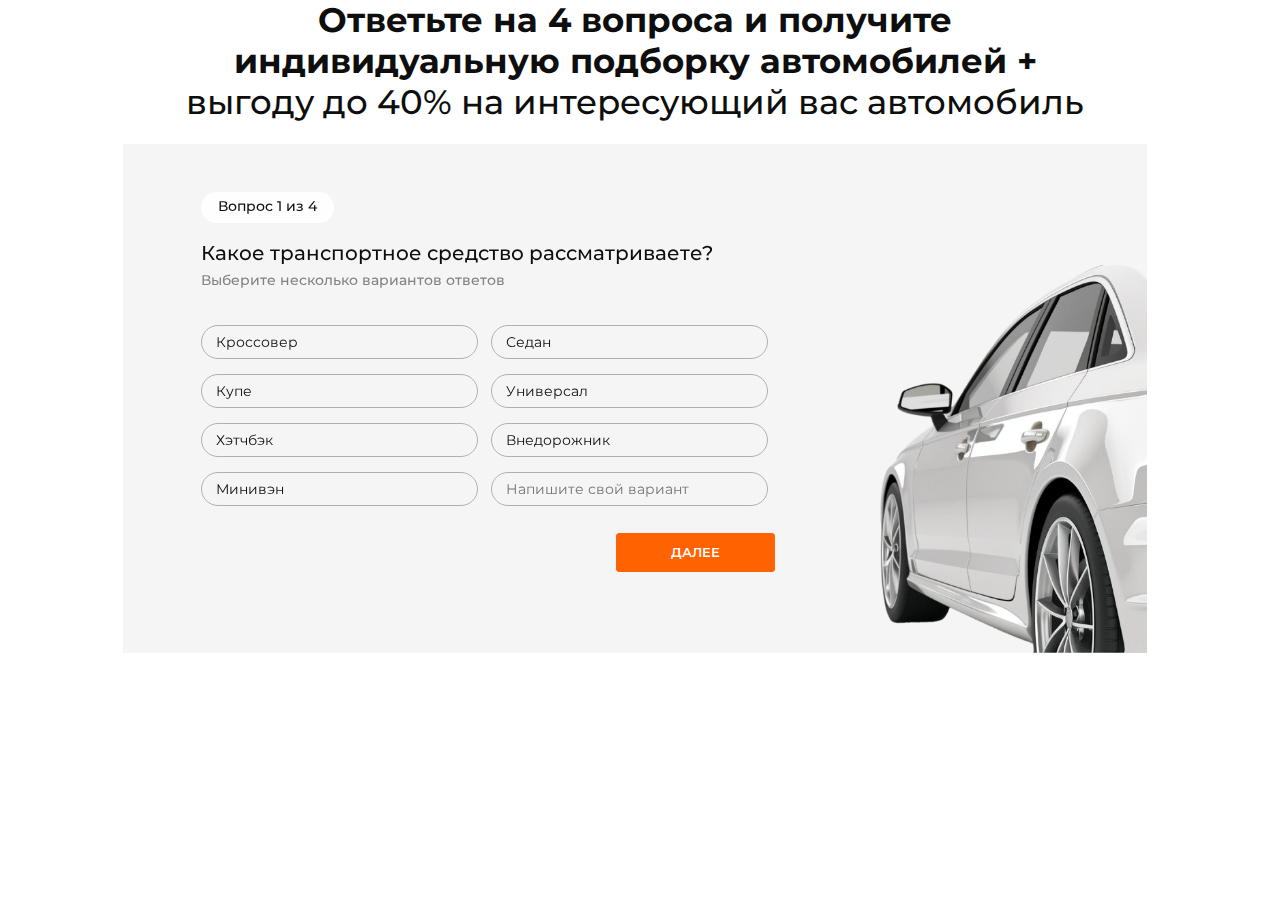
<file: kviz-v-1/index.html>
<!DOCTYPE html>
<html lang="en">
  <head>
    <meta charset="UTF-8" />
    <meta name="viewport" content="width=device-width, initial-scale=1.0" />
    <title>Контакты</title>
    <link rel="shortcut icon" href="./favicon.ico" type="image/x-icon" />
    <link rel="stylesheet" href="./css/base.css" />
    <link rel="stylesheet" href="./css/index.css" />
    <link rel="stylesheet" href="https://cdn.jsdelivr.net/npm/swiper@11/swiper-bundle.min.css" />
    <script src="https://cdn.jsdelivr.net/npm/swiper@11/swiper-bundle.min.js" defer></script>
    <script type="module" src="./js/kviz-v-1/kviz-v-1.js" defer></script>
    <script type="module" src="./js/okno-spasibo-v1/okno-spasibo-v1.js" defer></script>
  </head>

  <body>
    <section class="kviz-v-1">
      <div class="container">
        <h2 class="kviz-v-1__title h2">
          <b>Ответьте на 4 вопроса и получите индивидуальную подборку автомобилей +</b>
          <span>выгоду до 40% на интересующий вас автомобиль</span>
        </h2>

        <div class="kviz-v-1__quiz">
          <div class="kviz-v-1__quiz-content">
            <div class="swiper">
              <div class="swiper-wrapper">
                <div class="swiper-slide">
                  <div class="kviz-v-1__quiz-card">
                    <div class="kviz-v-1__quiz-card-tag">Вопрос 1 из 4</div>

                    <div class="kviz-v-1__quiz-card-title">
                      Какое транспортное средство рассматриваете?
                    </div>

                    <div class="kviz-v-1__quiz-card-description">
                      Выберите несколько вариантов ответов
                    </div>

                    <div class="kviz-v-1__quiz-card-inputs">
                      <label class="kviz-v-1__quiz-card-inputs-checkbox">
                        <input
                          class="kviz-v-1__quiz-card-inputs-checkbox-input"
                          id="quizQ1I1"
                          name="quizQ1"
                          type="checkbox"
                        />
                        <span class="kviz-v-1__quiz-card-inputs-checkbox-text">Кроссовер</span>
                      </label>
                      <label class="kviz-v-1__quiz-card-inputs-checkbox">
                        <input
                          class="kviz-v-1__quiz-card-inputs-checkbox-input"
                          id="quizQ1I2"
                          name="quizQ1"
                          type="checkbox"
                        />
                        <span class="kviz-v-1__quiz-card-inputs-checkbox-text">Седан</span>
                      </label>
                      <label class="kviz-v-1__quiz-card-inputs-checkbox">
                        <input
                          class="kviz-v-1__quiz-card-inputs-checkbox-input"
                          id="quizQ1I3"
                          name="quizQ1"
                          type="checkbox"
                        />
                        <span class="kviz-v-1__quiz-card-inputs-checkbox-text">Купе</span>
                      </label>
                      <label class="kviz-v-1__quiz-card-inputs-checkbox">
                        <input
                          class="kviz-v-1__quiz-card-inputs-checkbox-input"
                          id="quizQ1I4"
                          name="quizQ1"
                          type="checkbox"
                        />
                        <span class="kviz-v-1__quiz-card-inputs-checkbox-text">Универсал</span>
                      </label>
                      <label class="kviz-v-1__quiz-card-inputs-checkbox">
                        <input
                          class="kviz-v-1__quiz-card-inputs-checkbox-input"
                          id="quizQ1I5"
                          name="quizQ1"
                          type="checkbox"
                        />
                        <span class="kviz-v-1__quiz-card-inputs-checkbox-text">Хэтчбэк</span>
                      </label>
                      <label class="kviz-v-1__quiz-card-inputs-checkbox">
                        <input
                          class="kviz-v-1__quiz-card-inputs-checkbox-input"
                          id="quizQ1I6"
                          name="quizQ1"
                          type="checkbox"
                        />
                        <span class="kviz-v-1__quiz-card-inputs-checkbox-text">Внедорожник</span>
                      </label>
                      <label class="kviz-v-1__quiz-card-inputs-checkbox">
                        <input
                          class="kviz-v-1__quiz-card-inputs-checkbox-input"
                          id="quizQ1I7"
                          name="quizQ1"
                          type="checkbox"
                        />
                        <span class="kviz-v-1__quiz-card-inputs-checkbox-text">Минивэн</span>
                      </label>
                      <label class="kviz-v-1__quiz-card-inputs-text">
                        <input
                          class="kviz-v-1__quiz-card-inputs-text-input"
                          id="quizQ1I8"
                          name="quizQ1"
                          type="text"
                          required
                          placeholder="Напишите свой вариант"
                        />
                      </label>
                    </div>

                    <div class="kviz-v-1__quiz-card-controls">
                      <button class="kviz-v-1__quiz-card-controls-next">Далее</button>
                    </div>
                  </div>
                </div>

                <div class="swiper-slide">
                  <div class="kviz-v-1__quiz-card">
                    <div class="kviz-v-1__quiz-card-tag">Вопрос 2 из 4</div>

                    <div class="kviz-v-1__quiz-card-title">
                      Укажите примерный бюджет на покупку авто
                    </div>

                    <div class="kviz-v-1__quiz-card-description">Выберите один вариант ответов</div>

                    <div class="kviz-v-1__quiz-card-inputs">
                      <label class="kviz-v-1__quiz-card-inputs-checkbox">
                        <input
                          class="kviz-v-1__quiz-card-inputs-checkbox-input"
                          id="quizQ2I1"
                          name="quizQ2"
                          type="radio"
                        />
                        <span class="kviz-v-1__quiz-card-inputs-checkbox-text"
                          >от 1,5 до 3 млн. руб.</span
                        >
                      </label>
                      <label class="kviz-v-1__quiz-card-inputs-checkbox">
                        <input
                          class="kviz-v-1__quiz-card-inputs-checkbox-input"
                          id="quizQ2I2"
                          name="quizQ2"
                          type="radio"
                        />
                        <span class="kviz-v-1__quiz-card-inputs-checkbox-text"
                          >от 3 до 5 млн. руб.</span
                        >
                      </label>
                      <label class="kviz-v-1__quiz-card-inputs-checkbox">
                        <input
                          class="kviz-v-1__quiz-card-inputs-checkbox-input"
                          id="quizQ2I3"
                          name="quizQ2"
                          type="radio"
                        />
                        <span class="kviz-v-1__quiz-card-inputs-checkbox-text"
                          >от 5 до 7 млн. руб.</span
                        >
                      </label>
                      <label class="kviz-v-1__quiz-card-inputs-checkbox">
                        <input
                          class="kviz-v-1__quiz-card-inputs-checkbox-input"
                          id="quizQ2I4"
                          name="quizQ2"
                          type="radio"
                        />
                        <span class="kviz-v-1__quiz-card-inputs-checkbox-text"
                          >от 7 млн. руб. и более</span
                        >
                      </label>
                    </div>

                    <div class="kviz-v-1__quiz-card-controls">
                      <button class="kviz-v-1__quiz-card-controls-prev"></button>
                      <button class="kviz-v-1__quiz-card-controls-next">Далее</button>
                    </div>
                  </div>
                </div>

                <div class="swiper-slide">
                  <div class="kviz-v-1__quiz-card">
                    <div class="kviz-v-1__quiz-card-tag">Вопрос 3 из 4</div>

                    <div class="kviz-v-1__quiz-card-title">
                      Какой год выпуска автомобиля рассматриваете для покупки?
                    </div>

                    <div class="kviz-v-1__quiz-card-description">
                      Выберите несколько вариантов ответов
                    </div>

                    <div class="kviz-v-1__quiz-card-inputs">
                      <label class="kviz-v-1__quiz-card-inputs-checkbox">
                        <input
                          class="kviz-v-1__quiz-card-inputs-checkbox-input"
                          id="quizQ3I1"
                          name="quizQ3"
                          type="checkbox"
                        />
                        <span class="kviz-v-1__quiz-card-inputs-checkbox-text">2018-2020</span>
                      </label>
                      <label class="kviz-v-1__quiz-card-inputs-checkbox">
                        <input
                          class="kviz-v-1__quiz-card-inputs-checkbox-input"
                          id="quizQ3I2"
                          name="quizQ3"
                          type="checkbox"
                        />
                        <span class="kviz-v-1__quiz-card-inputs-checkbox-text">2020-2022</span>
                      </label>
                      <label class="kviz-v-1__quiz-card-inputs-checkbox">
                        <input
                          class="kviz-v-1__quiz-card-inputs-checkbox-input"
                          id="quizQ3I3"
                          name="quizQ3"
                          type="checkbox"
                        />
                        <span class="kviz-v-1__quiz-card-inputs-checkbox-text">2022-2024</span>
                      </label>
                      <label class="kviz-v-1__quiz-card-inputs-text">
                        <input
                          class="kviz-v-1__quiz-card-inputs-text-input"
                          id="quizQ3I4"
                          name="quizQ3"
                          type="text"
                          required
                          placeholder="Напишите свой вариант"
                        />
                      </label>
                    </div>

                    <div class="kviz-v-1__quiz-card-controls">
                      <button class="kviz-v-1__quiz-card-controls-prev"></button>
                      <button class="kviz-v-1__quiz-card-controls-next">Далее</button>
                    </div>
                  </div>
                </div>

                <div class="swiper-slide">
                  <div class="kviz-v-1__quiz-card">
                    <div class="kviz-v-1__quiz-card-tag">Вопрос 4 из 4</div>

                    <div class="kviz-v-1__quiz-card-title">Какой пробег автомобиля необходим?</div>

                    <div class="kviz-v-1__quiz-card-description">
                      Выберите несколько вариантов ответов
                    </div>

                    <div class="kviz-v-1__quiz-card-inputs">
                      <label class="kviz-v-1__quiz-card-inputs-checkbox">
                        <input
                          class="kviz-v-1__quiz-card-inputs-checkbox-input"
                          id="quizQ4I1"
                          name="quizQ4"
                          type="checkbox"
                        />
                        <span class="kviz-v-1__quiz-card-inputs-checkbox-text"
                          >от 5 000 до 20 000 км</span
                        >
                      </label>
                      <label class="kviz-v-1__quiz-card-inputs-checkbox">
                        <input
                          class="kviz-v-1__quiz-card-inputs-checkbox-input"
                          id="quizQ4I2"
                          name="quizQ4"
                          type="checkbox"
                        />
                        <span class="kviz-v-1__quiz-card-inputs-checkbox-text"
                          >от 20 000 до 40 000 км</span
                        >
                      </label>
                      <label class="kviz-v-1__quiz-card-inputs-checkbox">
                        <input
                          class="kviz-v-1__quiz-card-inputs-checkbox-input"
                          id="quizQ4I3"
                          name="quizQ4"
                          type="checkbox"
                        />
                        <span class="kviz-v-1__quiz-card-inputs-checkbox-text"
                          >от 40 000 до 60 000 км</span
                        >
                      </label>
                      <label class="kviz-v-1__quiz-card-inputs-checkbox">
                        <input
                          class="kviz-v-1__quiz-card-inputs-checkbox-input"
                          id="quizQ4I4"
                          name="quizQ4"
                          type="checkbox"
                        />
                        <span class="kviz-v-1__quiz-card-inputs-checkbox-text"
                          >Более 60 000 км</span
                        >
                      </label>
                    </div>

                    <div class="kviz-v-1__quiz-card-controls">
                      <button class="kviz-v-1__quiz-card-controls-prev"></button>
                      <button class="kviz-v-1__quiz-card-controls-next">Далее</button>
                    </div>
                  </div>
                </div>

                <div class="swiper-slide">
                  <div class="kviz-v-1__quiz-card">
                    <div class="kviz-v-1__quiz-card-tag">Предложение сформировано</div>

                    <div class="kviz-v-1__quiz-card-title">
                      <b>
                        Оставьте свои контактные данные и получите индивидуальную подборку
                        автомобилей +
                      </b>
                      <span>выгоду до 40% на интересующий вас автомобиль</span>
                    </div>

                    <form class="kviz-v-1__quiz-card-form form-with-okno-spasibo">
                      <input
                        class="kviz-v-1__quiz-card-form-input"
                        type="text"
                        placeholder="Ваше имя"
                        required
                      />
                      <input
                        class="kviz-v-1__quiz-card-form-input"
                        type="tel"
                        placeholder="Телефон"
                        required
                      />
                      <button class="kviz-v-1__quiz-card-form-button">Получить предложение</button>
                    </form>

                    <div class="kviz-v-1__quiz-card-agreement">
                      <span>Заполняя эту форму, вы соглашаетесь с</span>
                      <a class="kviz-v-1__quiz-card-agreement-link" href="#">
                        политикой конфиденциальности
                      </a>
                    </div>
                  </div>
                </div>
              </div>
            </div>
          </div>

          <div class="kviz-v-1__quiz-bg">
            <figure class="kviz-v-1__quiz-bg-car">
              <img
                class="kviz-v-1__quiz-bg-car-image kviz-v-1__quiz-bg-car-image_lg"
                src="./images/kviz-v-1/car-lg.png"
                alt="car"
              />
              <img
                class="kviz-v-1__quiz-bg-car-image kviz-v-1__quiz-bg-car-image_sm"
                src="./images/kviz-v-1/car-sm.png"
                alt="car"
              />
            </figure>

            <figure class="kviz-v-1__quiz-bg-phone">
              <img
                class="kviz-v-1__quiz-bg-phone-image kviz-v-1__quiz-bg-phone-image_lg"
                src="./images/kviz-v-1/phone-lg.png"
                alt="phone"
              />
              <img
                class="kviz-v-1__quiz-bg-phone-image kviz-v-1__quiz-bg-phone-image_sm"
                src="./images/kviz-v-1/phone-sm.png"
                alt="phone"
              />
            </figure>
          </div>
        </div>
      </div>
    </section>

    <section class="okno-spasibo-v1">
      <div class="okno-spasibo-v1__body">
        <div class="okno-spasibo-v1__content">
          <h3 class="okno-spasibo-v1__title">Спасибо!</h3>

          <p class="okno-spasibo-v1__text">
            Мы получили вашу заявку, свяжемся с вами в ближайшее время.
          </p>

          <p class="okno-spasibo-v1__text">
            В рабочее время мы отвечаем в течение 1 часа, в нерабочее – вначале следующего рабочего
            дня.
          </p>

          <div class="okno-spasibo-v1__callback">
            <span class="okno-spasibo-v1__callback-text"> Если вопрос срочный, позвоните: </span>
            <a class="okno-spasibo-v1__callback-phone" href="tel:+78000000000">
              +7 800 000-00-00
            </a>
          </div>
        </div>

        <button class="okno-spasibo-v1__close"></button>
      </div>
    </section>
  </body>
</html>
</file>
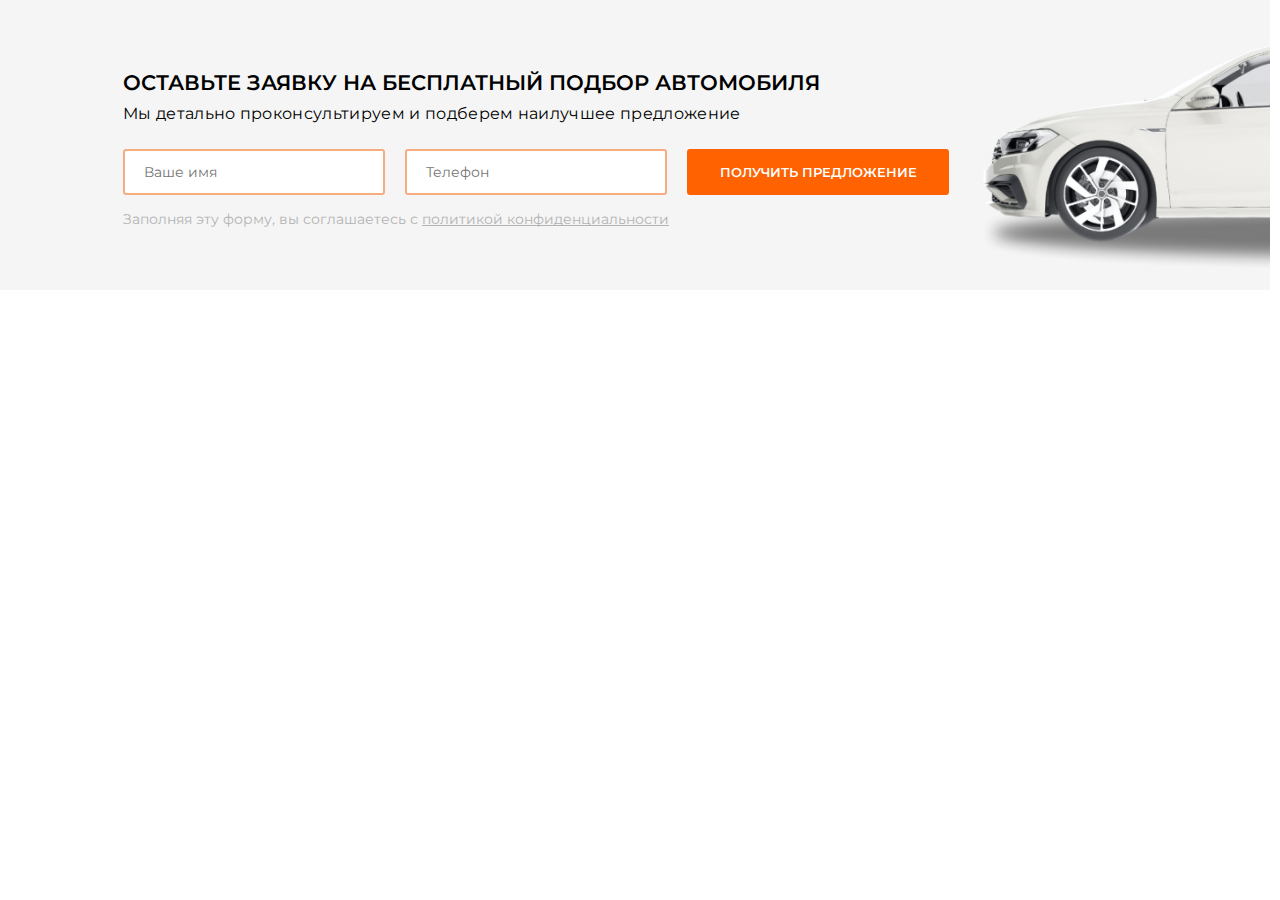
<file: lidforma-v-2/index.html>
<!DOCTYPE html>
<html lang="en">
  <head>
    <meta charset="UTF-8" />
    <meta name="viewport" content="width=device-width, initial-scale=1.0" />
    <title>Контакты</title>
    <link rel="shortcut icon" href="./favicon.ico" type="image/x-icon" />
    <link rel="stylesheet" href="./css/base.css" />
    <link rel="stylesheet" href="./css/index.css" />
    <script type="module" src="./js/okno-spasibo-v1/okno-spasibo-v1.js" defer></script>
  </head>

  <body>
    <section class="lidforma-v-2">
      <div class="container">
        <div class="lidforma-v-2__wrapper">
          <h2 class="lidforma-v-2__title">Оставьте заявку на бесплатный подбор автомобиля</h2>

          <div class="lidforma-v-2__description">
            Мы детально проконсультируем и подберем наилучшее предложение
          </div>

          <form class="lidforma-v-2__form form-with-okno-spasibo">
            <input class="lidforma-v-2__form-input" type="text" placeholder="Ваше имя" />
            <input class="lidforma-v-2__form-input" type="tel" placeholder="Телефон" required />
            <button class="lidforma-v-2__form-button">Получить предложение</button>
          </form>

          <div class="lidforma-v-2__agreement">
            Заполняя эту форму, вы соглашаетесь с <a href="#">политикой конфиденциальности</a>
          </div>

          <figure class="lidforma-v-2__figure">
            <img class="lidforma-v-2__figure-image" src="./images/lidforma-v-2/car.png" alt="car" />
          </figure>
        </div>
      </div>
    </section>

    <section class="okno-spasibo-v1">
      <div class="okno-spasibo-v1__body">
        <div class="okno-spasibo-v1__content">
          <h3 class="okno-spasibo-v1__title">Спасибо!</h3>

          <p class="okno-spasibo-v1__text">
            Мы получили вашу заявку, свяжемся с вами в ближайшее время.
          </p>

          <p class="okno-spasibo-v1__text">
            В рабочее время мы отвечаем в течение 1 часа, в нерабочее – вначале следующего рабочего
            дня.
          </p>

          <div class="okno-spasibo-v1__callback">
            <span class="okno-spasibo-v1__callback-text"> Если вопрос срочный, позвоните: </span>
            <a class="okno-spasibo-v1__callback-phone" href="tel:+78000000000">
              +7 800 000-00-00
            </a>
          </div>
        </div>

        <button class="okno-spasibo-v1__close"></button>
      </div>
    </section>
  </body>
</html>
</file>
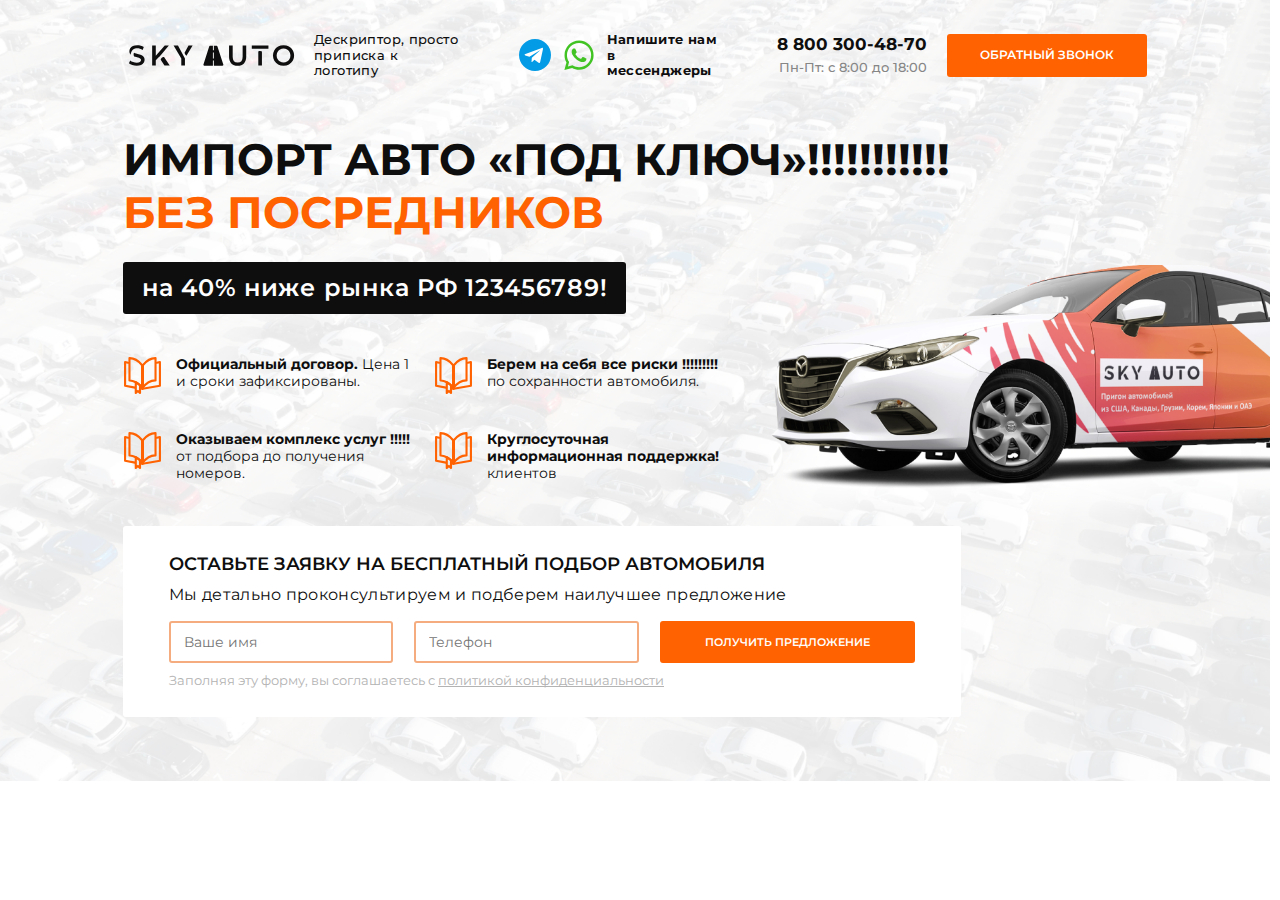
<file: perv-ekr-v-6/index.html>
<!DOCTYPE html>
<html lang="en">
  <head>
    <meta charset="UTF-8" />
    <meta name="viewport" content="width=device-width, initial-scale=1.0" />
    <title>Импорт авто «под ключ»!!!!!!!!!!! без посредников</title>
    <link rel="shortcut icon" href="./favicon.ico" type="image/x-icon" />
    <link rel="stylesheet" href="./css/base.css" />
    <link rel="stylesheet" href="./css/index.css" />
    <script src="./js/mask/imask.js" defer></script>
    <script type="module" src="./js/mask/tel-mask.js" defer></script>
    <script type="module" src="./js/perv-ekr-v-6/perv-ekr-v-6.js" defer></script>
    <script type="module" src="./js/okno-spasibo-v1/okno-spasibo-v1.js" defer></script>
  </head>

  <body>
    <section class="perv-ekr-v-6">
      <div class="perv-ekr-v-6__wrapper">
        <div class="container">
          <header class="perv-ekr-v-6__header">
            <div class="perv-ekr-v-6__header-logo">
              <a class="perv-ekr-v-6__header-logo-link" href="./">
                <img
                  class="perv-ekr-v-6__header-logo-link-image"
                  src="./images/perv-ekr-v-6/logo.svg"
                  alt="logo"
                />
              </a>
            </div>

            <div class="perv-ekr-v-6__header-descriptor">
              Дескриптор, просто приписка к логотипу
            </div>

            <div class="perv-ekr-v-6__header-social">
              <a class="perv-ekr-v-6__header-social-link" href="#">
                <img
                  class="perv-ekr-v-6__header-social-link-image"
                  src="./images/perv-ekr-v-6/tg.svg"
                  alt="tg"
                />
              </a>
              <a class="perv-ekr-v-6__header-social-link" href="#">
                <img
                  class="perv-ekr-v-6__header-social-link-image"
                  src="./images/perv-ekr-v-6/whatsapp.svg"
                  alt="whatsapp"
                />
              </a>
              <span class="perv-ekr-v-6__header-social-text">Напишите нам в мессенджеры</span>
            </div>

            <div class="perv-ekr-v-6__header-contacts">
              <div class="perv-ekr-v-6__header-contacts-info">
                <a class="perv-ekr-v-6__header-contacts-info-phone" href="tel:88003004870">
                  8 800 300-48-70
                </a>
                <span class="perv-ekr-v-6__header-contacts-info-time">Пн-Пт: с 8:00 до 18:00</span>
              </div>

              <div class="perv-ekr-v-6__header-contacts-callback">
                <button class="perv-ekr-v-6__header-contacts-callback-button">
                  <span>Обратный звонок</span>
                </button>
              </div>
            </div>
          </header>

          <h1 class="perv-ekr-v-6__title h1">
            <span>ИМПОРТ АВТО «ПОД КЛЮЧ»!!!!!!!!!!!</span>
            <strong>БЕЗ ПОСРЕДНИКОВ </strong>
          </h1>

          <div class="perv-ekr-v-6__discount">на 40% ниже рынка РФ 123456789!</div>

          <div class="perv-ekr-v-6__advantages">
            <div class="perv-ekr-v-6__advantages-card">
              <figure class="perv-ekr-v-6__advantages-card-figure">
                <img
                  class="perv-ekr-v-6__advantages-card-figure-image"
                  src="./images/perv-ekr-v-6/advantage-icon-1.svg"
                  alt="icon"
                />
              </figure>
              <div class="perv-ekr-v-6__advantages-card-text">
                <b class="bold">Официальный договор.</b>
                <span class="regular">Цена 1 и сроки зафиксированы.</span>
              </div>
            </div>
            <div class="perv-ekr-v-6__advantages-card">
              <figure class="perv-ekr-v-6__advantages-card-figure">
                <img
                  class="perv-ekr-v-6__advantages-card-figure-image"
                  src="./images/perv-ekr-v-6/advantage-icon-1.svg"
                  alt="icon"
                />
              </figure>
              <div class="perv-ekr-v-6__advantages-card-text">
                <b class="bold">Берем на себя все риски !!!!!!!!! </b>
                <span class="regular">по сохранности автомобиля.</span>
              </div>
            </div>
            <div class="perv-ekr-v-6__advantages-card">
              <figure class="perv-ekr-v-6__advantages-card-figure">
                <img
                  class="perv-ekr-v-6__advantages-card-figure-image"
                  src="./images/perv-ekr-v-6/advantage-icon-1.svg"
                  alt="icon"
                />
              </figure>
              <div class="perv-ekr-v-6__advantages-card-text">
                <b class="bold">Оказываем комплекс услуг !!!!! </b>
                <span class="regular">от подбора до получения номеров.</span>
              </div>
            </div>
            <div class="perv-ekr-v-6__advantages-card">
              <figure class="perv-ekr-v-6__advantages-card-figure">
                <img
                  class="perv-ekr-v-6__advantages-card-figure-image"
                  src="./images/perv-ekr-v-6/advantage-icon-1.svg"
                  alt="icon"
                />
              </figure>
              <div class="perv-ekr-v-6__advantages-card-text">
                <b class="bold">Круглосуточная информационная поддержка!</b>
                <span class="regular">клиентов</span>
              </div>
            </div>

            <figure class="perv-ekr-v-6__advantages-car">
              <img
                class="perv-ekr-v-6__advantages-car-image perv-ekr-v-6__advantages-car-image_lg"
                src="./images/perv-ekr-v-6/car.png"
                alt="car"
              />
              <img
                class="perv-ekr-v-6__advantages-car-image perv-ekr-v-6__advantages-car-image_sm"
                src="./images/perv-ekr-v-6/car-sm.png"
                alt="car"
              />
            </figure>
          </div>

          <div class="perv-ekr-v-6__callback">
            <h3 class="perv-ekr-v-6__callback-title">
              Оставьте заявку на бесплатный подбор автомобиля
            </h3>
            <div class="perv-ekr-v-6__callback-description">
              Мы детально проконсультируем и подберем наилучшее предложение
            </div>
            <form class="perv-ekr-v-6__callback-form form-with-okno-spasibo">
              <input
                class="perv-ekr-v-6__callback-form-input"
                type="text"
                placeholder="Ваше имя"
                required
              />
              <input
                class="perv-ekr-v-6__callback-form-input imask-phone-input"
                type="tel"
                placeholder="Телефон"
                required
              />
              <button class="perv-ekr-v-6__callback-form-button">Получить предложение</button>
            </form>
            <div class="perv-ekr-v-6__callback-agreement">
              <span class="perv-ekr-v-6__callback-agreement-text">
                Заполняя эту форму, вы соглашаетесь с
              </span>
              <a class="perv-ekr-v-6__callback-agreement-link" href="#">
                политикой конфиденциальности
              </a>
            </div>
          </div>
        </div>
      </div>

      <div class="perv-ekr-v-6__modal-callback">
        <div class="perv-ekr-v-6__modal-callback-body">
          <div class="perv-ekr-v-6__modal-callback-content">
            <h3 class="perv-ekr-v-6__modal-callback-title">
              Оставьте заявку <span>прямо !! сейчас и получите:</span>
            </h3>

            <ul class="perv-ekr-v-6__modal-callback-list">
              <li class="perv-ekr-v-6__modal-callback-list-item">
                Бесплатную консультацию. !!!!!!!!!!!!!!!!!!
              </li>
              <li class="perv-ekr-v-6__modal-callback-list-item">
                Индивидуальную подборку автомобилей.
              </li>
              <li class="perv-ekr-v-6__modal-callback-list-item">
                Предложение на 40% дешевле рынка РФ.
              </li>
            </ul>

            <form class="perv-ekr-v-6__modal-callback-form form-with-okno-spasibo">
              <input
                class="perv-ekr-v-6__modal-callback-form-input"
                type="text"
                placeholder="Ваше имя"
                required
              />
              <input
                class="perv-ekr-v-6__modal-callback-form-input imask-phone-input"
                type="tel"
                placeholder="Телефон"
                required
              />
              <button class="perv-ekr-v-6__modal-callback-form-button">Получить предложение</button>
            </form>

            <div class="perv-ekr-v-6__modal-callback-agreement">
              <span>Заполняя эту форму, вы соглашаетесь с</span>
              <a class="perv-ekr-v-6__modal-callback-agreement-link" href="#">
                политикой конфиденциальности
              </a>
            </div>
          </div>

          <button class="perv-ekr-v-6__modal-callback-close"></button>
        </div>
      </div>
    </section>

    <section class="okno-spasibo-v1">
      <div class="okno-spasibo-v1__body">
        <div class="okno-spasibo-v1__content">
          <h3 class="okno-spasibo-v1__title">Спасибо!</h3>

          <p class="okno-spasibo-v1__text">
            Мы получили вашу заявку, свяжемся с вами в ближайшее время.
          </p>

          <p class="okno-spasibo-v1__text">
            В рабочее время мы отвечаем в течение 1 часа, в нерабочее – вначале следующего рабочего
            дня.
          </p>

          <div class="okno-spasibo-v1__callback">
            <span class="okno-spasibo-v1__callback-text"> Если вопрос срочный, позвоните: </span>
            <a class="okno-spasibo-v1__callback-phone" href="tel:+78000000000">
              +7 800 000-00-00
            </a>
          </div>
        </div>

        <button class="okno-spasibo-v1__close"></button>
      </div>
    </section>
  </body>
</html>
</file>
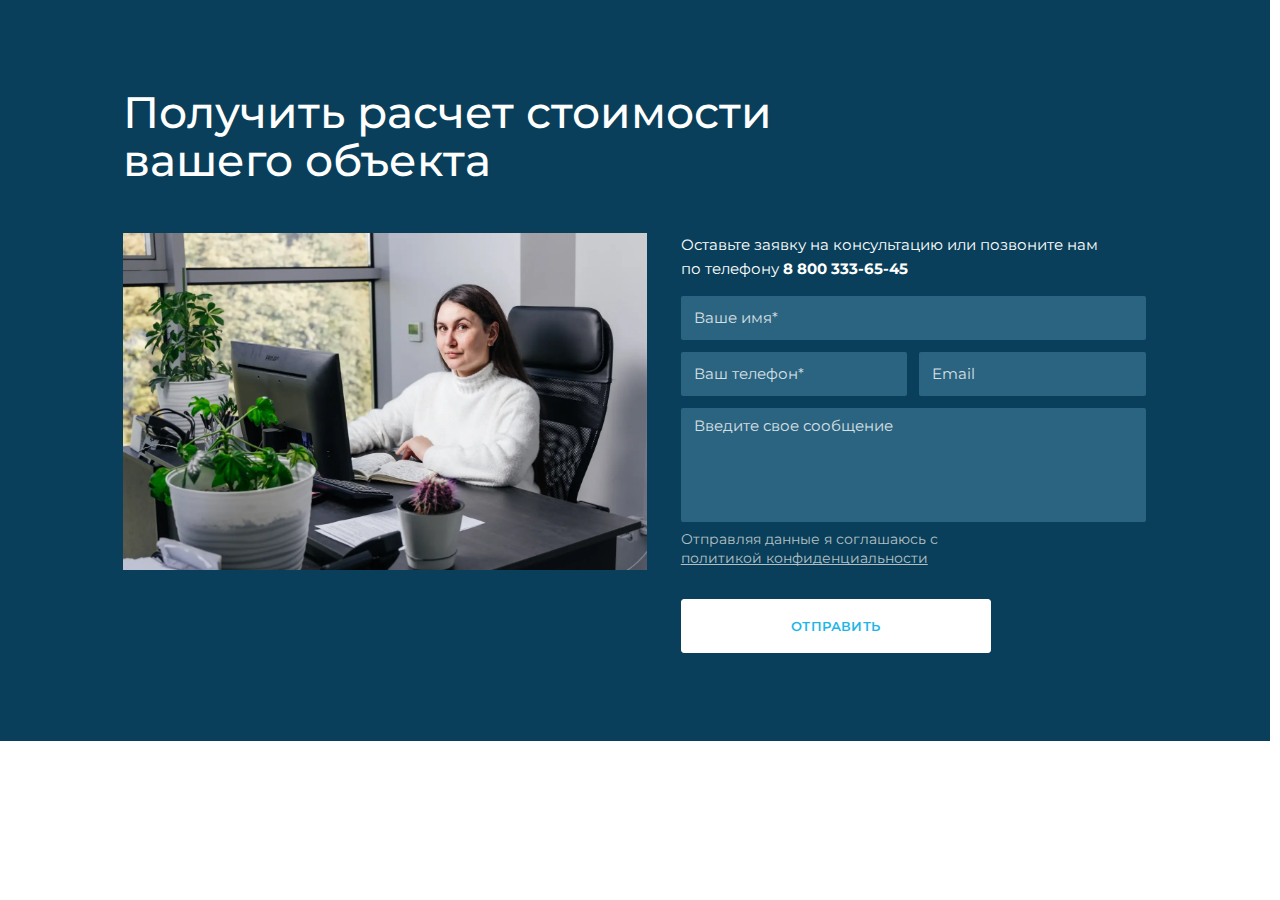
<file: lidforma-v-1/lidforma-v-1.html>
<!DOCTYPE html>
<html lang="ru">
  <head>
    <title>Main</title>
    <meta charset="utf-8" />
    <meta name="keywords" content="" />
    <meta http-equiv="X-UA-Compatible" content="IE=edge" />
    <meta name="viewport" content="width=device-width, initial-scale=1.0, maximum-scale=1" />
    <meta name="format-detection" content="telephone=no" />
    <link rel="shortcut icon" href="images/favicons/favicon.ico" type="image/x-icon" />
    <link rel="apple-touch-icon" href="images/favicons/apple-touch-icon.png" />
    <link
      rel="apple-touch-icon"
      sizes="180x180"
      href="images/favicons/apple-touch-icon-180x180.png"
    />
    <link
      rel="icon"
      type="image/png"
      sizes="192x192"
      href="images/favicons/android-chrome-192x192.png"
    />
    <link
      rel="icon"
      type="image/png"
      sizes="96x96"
      href="images/favicons/android-chrome-96x96.png"
    />
    <link rel="icon" type="image/png" sizes="32x32" href="images/favicons/favicon-32x32.png" />
    <link rel="icon" type="image/png" sizes="16x16" href="images/favicons/favicon-16x16.png" />
    <link rel="manifest" href="images/favicons/manifest.json" />
    <link rel="yandex-tableau-widget" href="images/favicons/yandex-browser-manifest.json" />
    <meta name="msapplication-TileColor" content="#ffffff" />
    <meta name="msapplication-TileImage" content="images/favicons/mstile-144x144.png" />
    <meta name="msapplication-config" content="images/favicons/browserconfig.xml" />
    <meta name="theme-color" content="#ffffff" />
    <link rel="stylesheet" href="assets/css/base.css" />
    <link rel="stylesheet" href="assets/css/lidforma-v-1.css" />
    <link rel="stylesheet" href="assets/css/okno-spasibo-v1.css" />
  </head>
  <body>
    <!-- lidforma-v-1 Начало -->

    <main class="main">
      <div class="lidforma_v_1">
        <div class="container">
          <h1 class="h1 lidforma_v_1__title">Получить расчет стоимости вашего объекта</h1>
          <div class="lidforma_v_1__wrapper">
            <div class="lidforma_v_1__img">
              <img
                src="assets/images/lidforma-v-1/lidforma-v-1-img.webp"
                alt=""
                width="740"
                height="476"
                decoding="async"
              />
            </div>
            <form class="lidforma_v_1__form js-form form-with-okno-spasibo" action="#">
              <p class="lidforma_v_1__hint">
                Оставьте заявку на консультацию или позвоните нам по телефону
                <a class="link" href="tel:88003336545"><strong>8 800 333-65-45</strong></a>
              </p>
              <div class="lidforma_v_1__fieldset">
                <input
                  class="input lidforma_v_1__input js-input"
                  type="text"
                  placeholder="Ваше имя*"
                  required
                />
                <input
                  class="input lidforma_v_1__input js-input"
                  type="text"
                  placeholder="Ваш телефон*"
                  required
                />
                <input class="input lidforma_v_1__input" type="email" placeholder="Email" />
                <textarea
                  class="lidforma_v_1__textarea"
                  placeholder="Введите свое сообщение"
                ></textarea>
              </div>
              <p class="p lidforma_v_1__policy">
                Отправляя данные я соглашаюсь с
                <a class="link" href="#">политикой конфиденциальности</a>
              </p>
              <button class="btn_blue btn_large lidforma_v_1__submit js-submit" type="submit">
                Отправить
              </button>
            </form>
          </div>
        </div>
      </div>
    </main>

    <!-- lidforma-v-1 Конец -->

    <section class="okno-spasibo-v1">
      <div class="okno-spasibo-v1__body">
        <div class="okno-spasibo-v1__content">
          <h3 class="okno-spasibo-v1__title">Спасибо!</h3>

          <p class="okno-spasibo-v1__text">
            Мы получили вашу заявку, свяжемся с вами в ближайшее время.
          </p>

          <p class="okno-spasibo-v1__text">
            В рабочее время мы отвечаем в течение 1 часа, в нерабочее – вначале следующего рабочего
            дня.
          </p>

          <div class="okno-spasibo-v1__callback">
            <span class="okno-spasibo-v1__callback-text"> Если вопрос срочный, позвоните: </span>
            <a class="okno-spasibo-v1__callback-phone" href="tel:+78000000000">
              +7 800 000-00-00
            </a>
          </div>
        </div>

        <button class="okno-spasibo-v1__close"></button>
      </div>
    </section>

    <script src="./assets/js/okno-spasibo-v1/okno-spasibo-v1.js" defer></script>
    <script src="assets/js/main.js"></script>
  </body>
</html>
</file>
<file: kviz-v-1/css/base.css>
:root {
  --font-montserrat: "Montserrat", sans-serif;
  --color-white: #fff;
  --color-siniy: #355ddb;
  --color-siniy-active: #304790;
  --color-green: #09893e;
  --color-green-active: #085e2c;
  --color-belyy: #fcfcfc;
  --color-chernyy: #0e0e0e;
  --color-black: #101010;
  --color-seryy-tekst: #7d7d7d;
  --color-sernye-linii: #c9c9c9;
  --color-svetlo-seryy-linii: #e1e1e1;
  --color-header-inner-list-bg: #f1f1f1;
  --color-bg-grey: #f9f9f9;
  --color-error: #ff4747;
  --scrollbar-width: 2px;
  --scrollbar-track-color: var(--color-svetlo-seryy-linii, #e1e1e1);
  --scrollbar-thumb-color: var(--color-siniy, #355ddb);
  --mobile-bottom-height: 136px;
  --mobile-header-height: 65px;
}
@font-face {
  font-display: swap;
  font-family: Montserrat;
  font-style: normal;
  font-weight: 400;
  src: url(../fonts/montserrat-v29-cyrillic-ext_latin-ext-regular.woff2) format("woff2"), url(../fonts/montserrat-v29-cyrillic-ext_latin-ext-regular.ttf) format("truetype");
}
@font-face {
  font-display: swap;
  font-family: Montserrat;
  font-style: italic;
  font-weight: 400;
  src: url(../fonts/montserrat-v29-cyrillic-ext_latin-ext-italic.woff2) format("woff2"), url(../fonts/montserrat-v29-cyrillic-ext_latin-ext-italic.ttf) format("truetype");
}
@font-face {
  font-display: swap;
  font-family: Montserrat;
  font-style: normal;
  font-weight: 500;
  src: url(../fonts/montserrat-v29-cyrillic-ext_latin-ext-500.woff2) format("woff2"), url(../fonts/montserrat-v29-cyrillic-ext_latin-ext-500.ttf) format("truetype");
}
@font-face {
  font-display: swap;
  font-family: Montserrat;
  font-style: italic;
  font-weight: 500;
  src: url(../fonts/montserrat-v29-cyrillic-ext_latin-ext-500italic.woff2) format("woff2"), url(../fonts/montserrat-v29-cyrillic-ext_latin-ext-500italic.ttf) format("truetype");
}
@font-face {
  font-display: swap;
  font-family: Montserrat;
  font-style: normal;
  font-weight: 600;
  src: url(../fonts/montserrat-v29-cyrillic-ext_latin-ext-600.woff2) format("woff2"), url(../fonts/montserrat-v29-cyrillic-ext_latin-ext-600.ttf) format("truetype");
}
@font-face {
  font-display: swap;
  font-family: Montserrat;
  font-style: normal;
  font-weight: 700;
  src: url(../fonts/montserrat-v29-cyrillic-ext_latin-ext-700.woff2) format("woff2"), url(../fonts/montserrat-v29-cyrillic-ext_latin-ext-700.ttf) format("truetype");
}
*,
::after,
::before {
  box-sizing: border-box;
  line-height: 1.2;
}
* {
  scrollbar-width: thin;
}
::-webkit-scrollbar {
  width: var(--scrollbar-width);
  height: var(--scrollbar-width);
}
html {
  min-width: 360px;
  scrollbar-gutter: stable;
  scroll-behavior: smooth;
}
body {
  width: 100%;
  height: 100%;
  min-height: 100vh;
  min-width: 360px;
  display: -webkit-flex;
  display: -ms-flexbox;
  display: flex;
  -webkit-flex-direction: column;
  -ms-flex-direction: column;
  flex-direction: column;
  -webkit-font-smoothing: antialiased;
  -moz-osx-font-smoothing: grayscale;
  color: var(--color-chernyy, #0e0e0e);
  background-color: var(--color-white, #fff);
  font-family: var(--font-montserrat, "Montserrat", sans-serif);
  font-weight: 400;
}
body.lock {
  overflow: hidden;
}
body,
dd,
dl,
h1,
h2,
h3,
h4,
h5,
h6,
html,
li,
ol,
p,
ul {
  margin: 0;
  padding: 0;
  border: 0;
  font-size: 100%;
  vertical-align: baseline;
}
img {
  image-rendering: -webkit-optimize-contrast;
  margin: 0;
  border-style: none;
}
a,
button,
input,
select,
textarea {
  color: inherit;
  font: inherit;
  line-height: inherit;
  outline: 0;
}
button {
  cursor: pointer;
}
textarea {
  border-radius: 0;
}
.container {
  width: 100%;
  max-width: 1580px;
  margin: 0 auto;
  padding: 0 40px;
}
@media (max-width: 1600px) {
  .container {
    max-width: 1360px;
  }
}
@media (max-width: 1300px) {
  .container {
    max-width: 1084px;
    padding: 0 30px;
  }
}
@media (max-width: 1200px) {
  .container {
    max-width: 100%;
    padding: 0 33px;
  }
}
@media (max-width: 767px) {
  .container {
    padding: 0 15px;
  }
}
.link {
  text-decoration: none;
}
.li,
.ol,
.ul {
  list-style: none;
  margin: 0;
  padding: 0;
}
.button,
.input {
  padding: 0;
  font-family: inherit;
  font-size: inherit;
  border: none;
  border-radius: 0;
  -webkit-appearance: none;
  -moz-appearance: none;
  appearance: none;
  outline: 0;
  color: inherit;
  background-color: transparent;
}
:active,
:focus,
:hover {
  outline: 0;
  outline-offset: 0;
}
.h1 {
  font-size: 66px;
  font-weight: 500;
  line-height: 110%;
}
.h1:not(:last-child) {
  margin-bottom: 30px;
}
@media (max-width: 1600px) {
  .h1 {
    font-size: 54px;
  }
  .h1:not(:last-child) {
    margin-bottom: 26px;
  }
}
@media (max-width: 1300px) {
  .h1 {
    font-size: 44px;
  }
  .h1:not(:last-child) {
    margin-bottom: 24px;
  }
}
@media (max-width: 991px) {
  .h1 {
    font-size: 36px;
  }
  .h1:not(:last-child) {
    margin-bottom: 22px;
  }
}
@media (max-width: 767px) {
  .h1 {
    font-size: 30px;
  }
  .h1:not(:last-child) {
    margin-bottom: 20px;
  }
}
.h1_xs {
  font-weight: 500;
  font-size: 58px;
  line-height: 110%;
}
.h1_xs:not(:last-child) {
  margin-bottom: 30px;
}
@media (max-width: 1600px) {
  .h1_xs {
    font-size: 46px;
  }
  .h1_xs:not(:last-child) {
    margin-bottom: 26px;
  }
}
@media (max-width: 1300px) {
  .h1_xs {
    font-size: 36px;
  }
  .h1_xs:not(:last-child) {
    margin-bottom: 24px;
  }
}
@media (max-width: 991px) {
  .h1_xs {
    font-size: 28px;
  }
  .h1_xs:not(:last-child) {
    margin-bottom: 22px;
  }
}
@media (max-width: 767px) {
  .h1_xs {
    font-size: 24px;
  }
  .h1_xs:not(:last-child) {
    margin-bottom: 20px;
  }
}
.h2 {
  font-size: 52px;
  font-weight: 500;
  line-height: 110%;
}
.h2:not(:last-child) {
  margin-bottom: 26px;
}
@media (max-width: 1600px) {
  .h2 {
    font-size: 42px;
  }
  .h2:not(:last-child) {
    margin-bottom: 24px;
  }
}
@media (max-width: 1300px) {
  .h2 {
    font-size: 34px;
  }
  .h2:not(:last-child) {
    margin-bottom: 22px;
  }
}
@media (max-width: 991px) {
  .h2 {
    font-size: 28px;
  }
  .h2:not(:last-child) {
    margin-bottom: 20px;
  }
}
@media (max-width: 767px) {
  .h2 {
    font-size: 26px;
  }
}
.h2_xs {
  font-weight: 500;
  font-size: 44px;
  line-height: 130%;
}
.h2_xs:not(:last-child) {
  margin-bottom: 24px;
}
@media (max-width: 1600px) {
  .h2_xs {
    font-size: 34px;
  }
  .h2_xs:not(:last-child) {
    margin-bottom: 22px;
  }
}
@media (max-width: 1300px) {
  .h2_xs {
    font-size: 26px;
  }
  .h2_xs:not(:last-child) {
    margin-bottom: 20px;
  }
}
@media (max-width: 991px) {
  .h2_xs {
    font-size: 22px;
  }
}
@media (max-width: 767px) {
  .h2_xs {
    font-size: 20px;
  }
}
.h3 {
  font-size: 40px;
  font-weight: 500;
  line-height: 130%;
}
.h3:not(:last-child) {
  margin-bottom: 22px;
}
@media (max-width: 1600px) {
  .h3 {
    font-size: 32px;
  }
}
@media (max-width: 1300px) {
  .h3 {
    font-size: 24px;
  }
  .h3:not(:last-child) {
    margin-bottom: 20px;
  }
}
@media (max-width: 991px) {
  .h3 {
    font-size: 22px;
  }
}
.h3_xs {
  font-size: 32px;
  font-weight: 500;
  line-height: 130%;
}
.h3_xs:not(:last-child) {
  margin-bottom: 22px;
}
@media (max-width: 1600px) {
  .h3_xs {
    font-size: 26px;
  }
  .h3_xs:not(:last-child) {
    margin-bottom: 20px;
  }
}
@media (max-width: 1300px) {
  .h3_xs {
    font-size: 22px;
  }
  .h3_xs:not(:last-child) {
    margin-bottom: 18px;
  }
}
@media (max-width: 991px) {
  .h3_xs {
    font-size: 20px;
  }
}
@media (max-width: 767px) {
  .h3_xs {
    font-size: 18px;
  }
}
.h4 {
  font-size: 30px;
  font-weight: 500;
  line-height: 130%;
}
.h4:not(:last-child) {
  margin-bottom: 20px;
}
@media (max-width: 1600px) {
  .h4 {
    font-size: 24px;
  }
}
@media (max-width: 1300px) {
  .h4 {
    font-size: 20px;
  }
  .h4:not(:last-child) {
    margin-bottom: 18px;
  }
}
@media (max-width: 991px) {
  .h4 {
    font-size: 18px;
  }
}
@media (max-width: 767px) {
  .h4 {
    font-size: 20px;
  }
}
.h4_xs {
  font-size: 24px;
  font-weight: 500;
  line-height: 140%;
}
.h4_xs:not(:last-child) {
  margin-bottom: 18px;
}
@media (max-width: 1600px) {
  .h4_xs {
    font-size: 20px;
  }
}
@media (max-width: 1300px) {
  .h4_xs {
    font-size: 18px;
  }
  .h4_xs:not(:last-child) {
    margin-bottom: 16px;
  }
}
@media (max-width: 991px) {
  .h4_xs {
    font-size: 16px;
  }
}
.h5 {
  font-size: 22px;
  font-weight: 500;
  line-height: 140%;
}
.h5:not(:last-child) {
  margin-bottom: 18px;
}
@media (max-width: 1600px) {
  .h5 {
    font-size: 20px;
  }
}
@media (max-width: 1300px) {
  .h5 {
    font-size: 18px;
  }
  .h5:not(:last-child) {
    margin-bottom: 16px;
  }
}
@media (max-width: 991px) {
  .h5 {
    font-size: 16px;
  }
}
.h6 {
  font-size: 16px;
  font-weight: 700;
  line-height: 160%;
}
.h6:not(:last-child) {
  margin-bottom: 18px;
}
@media (max-width: 1300px) {
  .h6 {
    font-size: 15px;
  }
  .h6:not(:last-child) {
    margin-bottom: 16px;
  }
}
@media (max-width: 767px) {
  .h6 {
    font-size: 14;
  }
}
ol,
p,
ul {
  margin-bottom: 16px;
  font-size: 16px;
}
ol:last-child,
p:last-child,
ul:last-child {
  margin-bottom: 0;
}
@media (max-width: 1300px) {
  ol,
  p,
  ul {
    margin-bottom: 15px;
    font-size: 15px;
  }
  ol:last-child,
  p:last-child,
  ul:last-child {
    margin-bottom: 0;
  }
}
@media (max-width: 767px) {
  ol,
  p,
  ul {
    margin-bottom: 14px;
    font-size: 14px;
  }
  ol:last-child,
  p:last-child,
  ul:last-child {
    margin-bottom: 0;
  }
}
p {
  line-height: 160%;
}
ol {
  padding-left: 25px;
  list-style-type: decimal;
}
ul {
  padding-left: 25px;
  list-style-type: disc;
}
li {
  line-height: 160%;
  margin-bottom: 4px;
}
li:last-child {
  margin-bottom: 0;
}
.heading,
.ol,
.p,
.ul {
  margin: 0;
  padding: 0;
  line-height: 1.2;
}
.mb_30 {
  margin-bottom: 30px;
}
.paragraph {
  margin-bottom: 60px;
}
@media (max-width: 1600px) {
  .paragraph {
    margin-bottom: 54px;
  }
}
@media (max-width: 1300px) {
  .paragraph {
    margin-bottom: 44px;
  }
}
@media (max-width: 991px) {
  .paragraph {
    margin-bottom: 36px;
  }
}
@media (max-width: 767px) {
  .paragraph {
    margin-bottom: 34px;
  }
}
.regular {
  font-weight: 400;
}
.medium {
  font-weight: 500;
}
.semibold {
  font-weight: 600;
}
.bold {
  font-weight: 700;
}
.regular_italik {
  font-weight: 400;
  font-style: italic;
}
.medium_italink {
  font-weight: 500;
  font-style: italic;
}
.mt_big {
  margin-top: 200px;
}
@media (max-width: 1600px) {
  .mt_big {
    margin-top: 162px;
  }
}
@media (max-width: 1300px) {
  .mt_big {
    margin-top: 144px;
  }
}
@media (max-width: 991px) {
  .mt_big {
    margin-top: 132px;
  }
}
@media (max-width: 767px) {
  .mt_big {
    margin-top: 84px;
  }
}
.mt_middle {
  margin-top: 140px;
}
@media (max-width: 1600px) {
  .mt_middle {
    margin-top: 108px;
  }
}
@media (max-width: 1300px) {
  .mt_middle {
    margin-top: 96px;
  }
}
@media (max-width: 991px) {
  .mt_middle {
    margin-top: 88px;
  }
}
@media (max-width: 767px) {
  .mt_middle {
    margin-top: 60px;
  }
}
.mt_small {
  margin-top: 60px;
}
@media (max-width: 1600px) {
  .mt_small {
    margin-top: 54px;
  }
}
@media (max-width: 1300px) {
  .mt_small {
    margin-top: 48px;
  }
}
@media (max-width: 991px) {
  .mt_small {
    margin-top: 44px;
  }
}
@media (max-width: 767px) {
  .mt_small {
    margin-top: 34px;
  }
}
.block_otstup_big {
  height: 200px;
}
@media (max-width: 1600px) {
  .block_otstup_big {
    height: 162px;
  }
}
@media (max-width: 1300px) {
  .block_otstup_big {
    height: 144px;
  }
}
@media (max-width: 991px) {
  .block_otstup_big {
    height: 132px;
  }
}
@media (max-width: 767px) {
  .block_otstup_big {
    height: 84px;
  }
}
.block_otstup_middle {
  height: 140px;
}
@media (max-width: 1600px) {
  .block_otstup_middle {
    height: 108px;
  }
}
@media (max-width: 1300px) {
  .block_otstup_middle {
    height: 96px;
  }
}
@media (max-width: 991px) {
  .block_otstup_middle {
    height: 88px;
  }
}
@media (max-width: 767px) {
  .block_otstup_middle {
    height: 60px;
  }
}
.block_otstup_small {
  height: 60px;
}
@media (max-width: 1600px) {
  .block_otstup_small {
    height: 54px;
  }
}
@media (max-width: 1300px) {
  .block_otstup_small {
    height: 48px;
  }
}
@media (max-width: 991px) {
  .block_otstup_small {
    height: 44px;
  }
}
@media (max-width: 767px) {
  .block_otstup_small {
    height: 34px;
  }
}
strong {
  font-weight: 700px;
}
em {
  font-style: italic;
}
a {
  text-decoration: underline;
}
.btn_blue {
  display: -webkit-inline-flex;
  display: -ms-inline-flexbox;
  display: inline-flex;
  -webkit-justify-content: center;
  -ms-flex-pack: center;
  justify-content: center;
  -webkit-align-items: center;
  -ms-flex-align: center;
  align-items: center;
  min-height: 40px;
  padding: 7px 16px;
  font-weight: 500;
  font-size: 13px;
  line-height: 185%;
  letter-spacing: 0.03em;
  text-transform: uppercase;
  color: var(--color-belyy, #fcfcfc);
  background-color: var(--color-siniy, #355ddb);
  border: 1.5px solid var(--color-siniy, #355ddb);
  border-radius: 3px;
  outline: 0;
  -webkit-appearance: none;
  -moz-appearance: none;
  appearance: none;
  transition: color 0.2s ease-out, background-color 0.2s ease-out;
  cursor: pointer;
}
@media (hover: hover) {
  .btn_blue:hover {
    color: var(--color-siniy, #355ddb);
    background-color: var(--color-belyy, #fcfcfc);
  }
}
.btn_large {
  min-width: 310px;
  min-height: 54px;
  padding: 11px 12px;
  font-family: var(--font-family);
  font-weight: 600;
  font-size: 16px;
}
@media (max-width: 1600px) {
  .btn_large {
    font-size: 14px;
  }
}
@media (max-width: 1300px) {
  .btn_large {
    font-size: 13px;
  }
}
@media (max-width: 767px) {
  .btn_large {
    width: 100%;
    font-size: 14px;
  }
}
.btn_green {
  position: relative;
  display: -webkit-inline-flex;
  display: -ms-inline-flexbox;
  display: inline-flex;
  gap: 0 7px;
  -webkit-justify-content: center;
  -ms-flex-pack: center;
  justify-content: center;
  -webkit-align-items: center;
  -ms-flex-align: center;
  align-items: center;
  min-height: 48px;
  padding: 8px 45px 8px 22px;
  font-weight: 500;
  font-size: 16px;
  line-height: 150%;
  letter-spacing: 0.03em;
  text-transform: uppercase;
  color: var(--color-green, #09893e);
  background-color: var(--color-belyy, #fcfcfc);
  border: 1.5px solid var(--color-green, #09893e);
  border-radius: 3px;
  outline: 0;
  -webkit-appearance: none;
  -moz-appearance: none;
  appearance: none;
  transition: color 0.2s ease-out, background-color 0.2s ease-out;
  cursor: pointer;
}
.btn_green .btn_arrow__default,
.btn_green .btn_arrow__hover {
  position: absolute;
  top: 50%;
  right: 24px;
  -webkit-transform: translateY(-50%);
  transform: translateY(-50%);
  -webkit-flex: 0 0 auto;
  -ms-flex: 0 0 auto;
  flex: 0 0 auto;
  display: inline-block;
  width: 14px;
  height: 14px;
  -o-object-fit: contain;
  object-fit: contain;
  transition: all 0.2s ease-out;
}
.btn_green .btn_arrow__hover {
  opacity: 0;
}
@media (hover: hover) {
  .btn_green:hover {
    color: var(--color-belyy, #fcfcfc);
    background-color: var(--color-green, #09893e);
  }
  .btn_green:hover .btn_arrow__default,
  .btn_green:hover .btn_arrow__hover {
    -webkit-transform: translateY(-50%) rotate(-45deg);
    transform: translateY(-50%) rotate(-45deg);
  }
  .btn_green:hover .btn_arrow__default {
    opacity: 0;
  }
  .btn_green:hover .btn_arrow__hover {
    opacity: 1;
  }
}
.btn_bordered_arrow {
  display: inline-block;
  height: 48px;
  padding: 12px 21px;
  border-radius: 3px;
  border: 1.5px solid var(--color-siniy);
  font-weight: 500;
  font-size: 16px;
  line-height: 150%;
  letter-spacing: 0.03em;
  text-transform: uppercase;
  color: var(--color-siniy);
}
.arrow_link,
.phone_link {
  font-weight: 500;
  text-decoration: none;
  transition: color 0.2s ease-out;
}
@media (hover: hover) {
  .arrow_link:hover,
  .phone_link:hover {
    color: var(--color-siniy, #355ddb);
  }
}
.phone_link {
  font-size: 16px;
  line-height: 150%;
  text-transform: uppercase;
}
.arrow_link {
  position: relative;
  display: -webkit-inline-flex;
  display: -ms-inline-flexbox;
  display: inline-flex;
  gap: 0 13px;
  -webkit-align-items: center;
  -ms-flex-align: center;
  align-items: center;
  padding-right: 34px;
  font-size: 22px;
  line-height: 130%;
}
.arrow_link .btn_arrow__active,
.arrow_link .btn_arrow__default,
.arrow_link .btn_arrow__hover {
  position: absolute;
  top: 50%;
  right: 0;
  -webkit-transform: translateY(-50%);
  transform: translateY(-50%);
  -webkit-flex: 0 0 auto;
  -ms-flex: 0 0 auto;
  flex: 0 0 auto;
  display: inline-block;
  width: 21px;
  height: 20px;
  -o-object-fit: contain;
  object-fit: contain;
  transition: all 0.2s ease-out;
}
.arrow_link .btn_arrow__active,
.arrow_link .btn_arrow__hover {
  opacity: 0;
}
@media (hover: hover) {
  .arrow_link:hover .btn_arrow__active,
  .arrow_link:hover .btn_arrow__default,
  .arrow_link:hover .btn_arrow__hover {
    -webkit-transform: translateY(-50%) rotate(-45deg);
    transform: translateY(-50%) rotate(-45deg);
  }
  .arrow_link:hover .btn_arrow__default {
    opacity: 0;
  }
  .arrow_link:hover .btn_arrow__hover {
    opacity: 1;
  }
}
.main {
  -webkit-flex-grow: 1;
  -ms-flex-positive: 1;
  flex-grow: 1;
}
.video-play-btn {
  position: absolute;
  top: 50%;
  left: 50%;
  z-index: 4;
  display: inline-block;
  width: 70px;
  height: 70px;
  -webkit-transform: translate(-50%, -50%);
  transform: translate(-50%, -50%);
  cursor: pointer;
}
.video-play-btn::after,
.video-play-btn::before {
  content: "";
  position: absolute;
  top: 0;
  left: 0;
  width: 100%;
  height: 100%;
  background-repeat: no-repeat no-repeat;
  background-position: center center;
  background-size: contain;
  transition: opacity 0.2s ease-out;
}
.video-play-btn::before {
  background-image: url("data:image/svg+xml,%3Csvg width='70' height='70' viewBox='0 0 70 70' fill='none' xmlns='http://www.w3.org/2000/svg'%3E%3Ccircle cx='35' cy='35' r='35' fill='%23FEFEFE' fill-opacity='0.8' /%3E%3Cpath d='M51.5 34.134C52.1667 34.5189 52.1667 35.4811 51.5 35.866L27.5 49.7224C26.8333 50.1073 26 49.6262 26 48.8564L26 21.1436C26 20.3738 26.8333 19.8927 27.5 20.2776L51.5 34.134Z' fill='%238E8E93' /%3E%3C/svg%3E");
}
.video-play-btn::after {
  background-image: url("data:image/svg+xml,%3Csvg width='70' height='70' viewBox='0 0 70 70' fill='none' xmlns='http://www.w3.org/2000/svg'%3E%3Ccircle cx='35' cy='35' r='35' fill='%23FEFEFE' /%3E%3Cpath d='M51.5 34.134C52.1667 34.5189 52.1667 35.4811 51.5 35.866L27.5 49.7224C26.8333 50.1073 26 49.6262 26 48.8564L26 21.1436C26 20.3738 26.8333 19.8927 27.5 20.2776L51.5 34.134Z' fill='%234A4A51' /%3E%3C/svg%3E");
  opacity: 0;
}
@media (hover: hover) {
  .video-play-btn:hover::before {
    opacity: 0;
  }
  .video-play-btn:hover::after {
    opacity: 1;
  }
}
@media (max-width: 1600px) {
  .video-play-btn {
    width: 60px;
    height: 60px;
  }
}
@media (max-width: 1300px) {
  .video-play-btn {
    width: 48px;
    height: 48px;
  }
}
</file>
<file: kviz-v-1/css/index.css>
.kviz-v-1__title {
  margin: 0 0 60px;
  text-align: center;
  text-wrap: balance;
}
@media (max-width: 1600px) {
  .kviz-v-1__title {
    margin: 0 0 54px;
  }
}
@media (max-width: 1300px) {
  .kviz-v-1__title {
    margin: 0 0 48px;
  }
}
@media (max-width: 992px) {
  .kviz-v-1__title {
    margin: 0 0 44px;
  }
}
@media (max-width: 576px) {
  .kviz-v-1__title {
    margin: 0 0 34px;
    text-align: left;
  }
}
.kviz-v-1__quiz {
  position: relative;
  padding: 80px 114px 100px;
  background-color: #f5f5f5;
  overflow: hidden;
}
@media (max-width: 1600px) {
  .kviz-v-1__quiz {
    padding: 60px 97px 92px;
  }
}
@media (max-width: 1300px) {
  .kviz-v-1__quiz {
    padding: 48px 78px 72px;
  }
}
@media (max-width: 992px) {
  .kviz-v-1__quiz {
    padding: 48px 35px 72px;
  }
}
@media (max-width: 576px) {
  .kviz-v-1__quiz {
    padding: 37px 26px 0px;
  }
}
.kviz-v-1__quiz-content {
  position: relative;
  z-index: 10;
  max-width: 840px;
}
@media (max-width: 1600px) {
  .kviz-v-1__quiz-content {
    max-width: 716px;
  }
}
@media (max-width: 1300px) {
  .kviz-v-1__quiz-content {
    max-width: 574px;
  }
}
@media (max-width: 992px) {
  .kviz-v-1__quiz-content {
    max-width: 512px;
  }
}
@media (max-width: 576px) {
  .kviz-v-1__quiz-content {
    max-width: none;
    margin-bottom: 48px;
  }
}
@media screen and (min-width: 576px) {
  .kviz-v-1__quiz-content .swiper-wrapper {
    height: 100% !important;
  }
}
.kviz-v-1__quiz-card-tag {
  width: -webkit-fit-content;
  width: -moz-fit-content;
  width: fit-content;
  padding: 10px 25px 12px 25px;
  font-weight: 500;
  font-size: 20px;
  line-height: 116%;
  text-align: center;
  color: #0e0e0e;
  border-radius: 60px;
  background-color: #fefefe;
}
@media (max-width: 1600px) {
  .kviz-v-1__quiz-card-tag {
    padding: 8px 21px 10px 21px;
    font-size: 17px;
  }
}
@media (max-width: 1300px) {
  .kviz-v-1__quiz-card-tag {
    padding: 6px 17px 8px 17px;
    font-size: 14px;
  }
}
.kviz-v-1__quiz-card-title {
  margin: 25px 0 6px;
  font-weight: 500;
  font-size: 30px;
  line-height: 130%;
  color: #0e0e0e;
}
@media (max-width: 1600px) {
  .kviz-v-1__quiz-card-title {
    margin: 21px 0 6px;
    font-size: 25px;
  }
}
@media (max-width: 1300px) {
  .kviz-v-1__quiz-card-title {
    margin: 17px 0 3px;
    font-size: 20px;
  }
}
.kviz-v-1__quiz-card-title b {
  font-weight: 600;
}
.kviz-v-1__quiz-card-description {
  margin: 0;
  font-weight: 500;
  font-size: 18px;
  line-height: 160%;
  color: #838383;
}
@media (max-width: 1600px) {
  .kviz-v-1__quiz-card-description {
    font-size: 15px;
  }
}
@media (max-width: 1300px) {
  .kviz-v-1__quiz-card-description {
    font-size: 14px;
  }
}
.kviz-v-1__quiz-card-inputs {
  display: -webkit-box;
  display: -ms-flexbox;
  display: flex;
  -ms-flex-wrap: wrap;
      flex-wrap: wrap;
  gap: 23px 20px;
  margin-top: 34px;
}
@media (max-width: 1600px) {
  .kviz-v-1__quiz-card-inputs {
    gap: 21px 16px;
    font-size: 15px;
  }
}
@media (max-width: 1300px) {
  .kviz-v-1__quiz-card-inputs {
    gap: 15px 13px;
    font-size: 14px;
  }
}
@media (max-width: 992px) {
  .kviz-v-1__quiz-card-inputs {
    gap: 14px 12px;
  }
}
@media (max-width: 576px) {
  .kviz-v-1__quiz-card-inputs {
    margin-top: 20px;
  }
}
.kviz-v-1__quiz-card-inputs-checkbox {
  -webkit-box-flex: 0;
      -ms-flex: 0 0 calc(50% - 10px);
          flex: 0 0 calc(50% - 10px);
  display: -webkit-box;
  display: -ms-flexbox;
  display: flex;
  -webkit-box-align: center;
      -ms-flex-align: center;
          align-items: center;
  -webkit-box-pack: start;
      -ms-flex-pack: start;
          justify-content: flex-start;
  height: 48px;
  padding: 2px 20px;
  -webkit-box-sizing: border-box;
          box-sizing: border-box;
  border: 1px solid #b0b0b0;
  border-radius: 60px;
  font-weight: 400;
  font-size: 20px;
  line-height: 120%;
  color: #0e0e0e;
  background-color: #f5f5f5;
  cursor: pointer;
}
@media (max-width: 1600px) {
  .kviz-v-1__quiz-card-inputs-checkbox {
    height: 41px;
    padding: 2px 17px;
    font-size: 17px;
  }
}
@media (max-width: 1300px) {
  .kviz-v-1__quiz-card-inputs-checkbox {
    height: 34px;
    padding: 2px 14px;
    font-size: 14px;
  }
}
@media (max-width: 576px) {
  .kviz-v-1__quiz-card-inputs-checkbox {
    -webkit-box-flex: 1;
        -ms-flex: 1 1 100%;
            flex: 1 1 100%;
    height: 38px;
  }
}
.kviz-v-1__quiz-card-inputs-checkbox-input {
  display: none;
}
.kviz-v-1__quiz-card-inputs-checkbox:has(input:checked) {
  color: #ff6200;
  border-color: #ff6200;
}
.kviz-v-1__quiz-card-inputs-text {
  -webkit-box-flex: 0;
      -ms-flex: 0 0 calc(50% - 10px);
          flex: 0 0 calc(50% - 10px);
}
@media (max-width: 576px) {
  .kviz-v-1__quiz-card-inputs-text {
    -webkit-box-flex: 1;
        -ms-flex: 1 1 100%;
            flex: 1 1 100%;
  }
}
.kviz-v-1__quiz-card-inputs-text-input {
  display: -webkit-box;
  display: -ms-flexbox;
  display: flex;
  -webkit-box-align: center;
      -ms-flex-align: center;
          align-items: center;
  -webkit-box-pack: start;
      -ms-flex-pack: start;
          justify-content: flex-start;
  width: 100%;
  height: 48px;
  padding: 2px 20px;
  -webkit-box-sizing: border-box;
          box-sizing: border-box;
  border: 1px solid #b0b0b0;
  border-radius: 60px;
  background-color: #f5f5f5;
  font-weight: 400;
  font-size: 20px;
  line-height: 120%;
  color: #0e0e0e;
}
@media (max-width: 1600px) {
  .kviz-v-1__quiz-card-inputs-text-input {
    height: 41px;
    padding: 2px 17px;
    font-size: 17px;
  }
}
@media (max-width: 1300px) {
  .kviz-v-1__quiz-card-inputs-text-input {
    height: 34px;
    padding: 2px 14px;
    font-size: 14px;
  }
}
@media (max-width: 576px) {
  .kviz-v-1__quiz-card-inputs-text-input {
    height: 38px;
  }
}
.kviz-v-1__quiz-card-inputs-text-input:user-valid {
  color: #ff6200;
  border-color: #ff6200;
}
.kviz-v-1__quiz-card-form {
  display: -webkit-box;
  display: -ms-flexbox;
  display: flex;
  -webkit-box-orient: vertical;
  -webkit-box-direction: normal;
      -ms-flex-direction: column;
          flex-direction: column;
  gap: 26px;
  margin: 53px 0 22px;
}
@media (max-width: 1600px) {
  .kviz-v-1__quiz-card-form {
    gap: 22px;
    margin: 49px 0 19px;
  }
}
@media (max-width: 1300px) {
  .kviz-v-1__quiz-card-form {
    gap: 14px;
    margin: 38px 0 11px;
  }
}
@media (max-width: 992px) {
  .kviz-v-1__quiz-card-form {
    margin: 27px 0 11px;
  }
}
@media (max-width: 576px) {
  .kviz-v-1__quiz-card-form {
    margin: 40px 0 11px;
  }
}
.kviz-v-1__quiz-card-form-input, .kviz-v-1__quiz-card-form-button {
  display: -webkit-box;
  display: -ms-flexbox;
  display: flex;
  -webkit-box-align: center;
      -ms-flex-align: center;
          align-items: center;
  min-height: 54px;
  width: 100%;
  -webkit-box-sizing: border-box;
          box-sizing: border-box;
}
@media (max-width: 1600px) {
  .kviz-v-1__quiz-card-form-input, .kviz-v-1__quiz-card-form-button {
    min-height: 49px;
  }
}
@media (max-width: 1300px) {
  .kviz-v-1__quiz-card-form-input, .kviz-v-1__quiz-card-form-button {
    min-height: 45px;
  }
}
.kviz-v-1__quiz-card-form-input {
  max-width: 522px;
  padding: 14px 19px;
  font-weight: 400;
  font-size: 18px;
  color: #7d7d7d;
  border: 2px solid #f5ac7f;
  border-radius: 3px;
  background-color: #f5f5f5;
}
@media (max-width: 1600px) {
  .kviz-v-1__quiz-card-form-input {
    max-width: 445px;
    padding: 12px 16px;
    font-size: 16px;
  }
}
@media (max-width: 1300px) {
  .kviz-v-1__quiz-card-form-input {
    max-width: 356px;
    padding: 10px 13px;
    font-size: 14px;
  }
}
@media (max-width: 576px) {
  .kviz-v-1__quiz-card-form-input {
    max-width: none;
  }
}
.kviz-v-1__quiz-card-form-input:user-invalid {
  border-color: #ff0000;
}
.kviz-v-1__quiz-card-form-button {
  max-width: 400px;
  margin: 27px 0 0;
  -webkit-box-pack: center;
      -ms-flex-pack: center;
          justify-content: center;
  padding: 4px 34px;
  font-weight: 600;
  font-size: 16px;
  text-transform: uppercase;
  text-align: center;
  color: #fefefe;
  border: 2px solid #ff6200;
  border-radius: 3px;
  background-color: #ff6200;
  -webkit-transition: background-color ease-in-out 0.2s;
  transition: background-color ease-in-out 0.2s;
  cursor: pointer;
}
@media (max-width: 1600px) {
  .kviz-v-1__quiz-card-form-button {
    max-width: 341px;
    margin: 24px 0 0;
    padding: 15px 34px;
    font-size: 13px;
  }
}
@media (max-width: 1300px) {
  .kviz-v-1__quiz-card-form-button {
    margin: 17px 0 0;
    padding: 13px 34px;
    max-width: 304px;
  }
}
@media (max-width: 576px) {
  .kviz-v-1__quiz-card-form-button {
    max-width: none;
  }
}
.kviz-v-1__quiz-card-form-button:hover {
  background-color: #e45800;
}
.kviz-v-1__quiz-card-form-button:active {
  background-color: #f5ac7f;
}
.kviz-v-1__quiz-card-agreement {
  max-width: 310px;
  font-weight: 400;
  font-size: 14px;
  line-height: 130%;
  color: #b3b3b3;
}
@media (max-width: 1600px) {
  .kviz-v-1__quiz-card-agreement {
    font-size: 13px;
  }
}
.kviz-v-1__quiz-card-agreement > * {
  line-height: 130%;
}
.kviz-v-1__quiz-card-agreement-link {
  color: #b3b3b3;
  text-decoration: underline;
  -webkit-text-decoration-skip-ink: none;
          text-decoration-skip-ink: none;
}
.kviz-v-1__quiz-card-controls {
  display: -webkit-box;
  display: -ms-flexbox;
  display: flex;
  -webkit-box-pack: end;
      -ms-flex-pack: end;
          justify-content: flex-end;
  -webkit-box-align: center;
      -ms-flex-align: center;
          align-items: center;
  gap: 18px;
  margin-top: 40px;
}
@media (max-width: 1600px) {
  .kviz-v-1__quiz-card-controls {
    margin-top: 34px;
    font-size: 15px;
  }
}
@media (max-width: 1300px) {
  .kviz-v-1__quiz-card-controls {
    margin-top: 27px;
    font-size: 14px;
  }
}
@media (max-width: 992px) {
  .kviz-v-1__quiz-card-controls {
    margin-top: 24px;
  }
}
@media (max-width: 576px) {
  .kviz-v-1__quiz-card-controls {
    margin-top: 32px;
  }
}
.kviz-v-1__quiz-card-controls-prev {
  display: block;
  width: 54px;
  padding: 0;
  -webkit-box-sizing: border-box;
          box-sizing: border-box;
  aspect-ratio: 1/1;
  border: 1px solid #b0b0b0;
  border-radius: 3px;
  background: url(../images/kviz-v-1/prev.svg) center/10px no-repeat;
  background-color: #f5f5f5;
  cursor: pointer;
}
@media (max-width: 1600px) {
  .kviz-v-1__quiz-card-controls-prev {
    width: 46px;
  }
}
@media (max-width: 1300px) {
  .kviz-v-1__quiz-card-controls-prev {
    width: 39px;
  }
}
.kviz-v-1__quiz-card-controls-next {
  display: -webkit-box;
  display: -ms-flexbox;
  display: flex;
  -webkit-box-pack: center;
      -ms-flex-pack: center;
          justify-content: center;
  -webkit-box-align: center;
      -ms-flex-align: center;
          align-items: center;
  min-height: 54px;
  padding: 10px 80px;
  -webkit-box-sizing: border-box;
          box-sizing: border-box;
  font-weight: 600;
  font-size: 16px;
  color: #fefefe;
  text-transform: uppercase;
  text-align: center;
  border: 1px solid #ff6200;
  border-radius: 3px;
  background: #ff6200;
}
@media (max-width: 1600px) {
  .kviz-v-1__quiz-card-controls-next {
    min-height: 46px;
    padding: 10px 68px;
    font-size: 14px;
  }
}
@media (max-width: 1300px) {
  .kviz-v-1__quiz-card-controls-next {
    min-height: 39px;
    padding: 10px 54px;
    font-size: 13px;
  }
}
.kviz-v-1__quiz-bg {
  position: absolute;
  right: 0;
  bottom: 0;
  z-index: 1;
  overflow: hidden;
}
@media (max-width: 576px) {
  .kviz-v-1__quiz-bg {
    position: static;
    margin: 0 -26px;
  }
}
.kviz-v-1__quiz-bg-car {
  margin: 0;
}
@media (max-width: 576px) {
  .kviz-v-1__quiz-bg-car {
    display: -webkit-box;
    display: -ms-flexbox;
    display: flex;
    -webkit-box-pack: end;
        -ms-flex-pack: end;
            justify-content: flex-end;
  }
}
.reachend .kviz-v-1__quiz-bg-car {
  display: none;
}
.kviz-v-1__quiz-bg-car-image {
  display: block;
  max-width: 100%;
  width: 854px;
  aspect-ratio: 854/568;
  -o-object-fit: contain;
     object-fit: contain;
  -webkit-transform: translateX(36%);
          transform: translateX(36%);
}
@media (max-width: 1600px) {
  .kviz-v-1__quiz-bg-car-image {
    width: 729px;
  }
}
@media (max-width: 1300px) {
  .kviz-v-1__quiz-bg-car-image {
    width: 583px;
  }
}
@media (max-width: 992px) {
  .kviz-v-1__quiz-bg-car-image {
    -webkit-transform: translateX(52%);
            transform: translateX(52%);
  }
}
@media (max-width: 576px) {
  .kviz-v-1__quiz-bg-car-image {
    max-width: none;
    min-width: 515px;
    width: 100%;
    aspect-ratio: 515/342;
    -webkit-transform: none;
            transform: none;
  }
}
.kviz-v-1__quiz-bg-car-image_lg {
  display: block;
}
@media (max-width: 576px) {
  .kviz-v-1__quiz-bg-car-image_lg {
    display: none;
  }
}
.kviz-v-1__quiz-bg-car-image_sm {
  display: none;
}
@media (max-width: 576px) {
  .kviz-v-1__quiz-bg-car-image_sm {
    display: block;
  }
}
.kviz-v-1__quiz-bg-phone {
  display: none;
  -webkit-box-pack: end;
      -ms-flex-pack: end;
          justify-content: flex-end;
  margin: 0;
}
.reachend .kviz-v-1__quiz-bg-phone {
  display: -webkit-box;
  display: -ms-flexbox;
  display: flex;
}
.kviz-v-1__quiz-bg-phone-image {
  display: block;
  max-width: 100%;
  width: 490px;
  aspect-ratio: 490/565;
  -o-object-fit: contain;
     object-fit: contain;
}
@media (max-width: 1600px) {
  .kviz-v-1__quiz-bg-phone-image {
    width: 418px;
  }
}
@media (max-width: 1300px) {
  .kviz-v-1__quiz-bg-phone-image {
    width: 334px;
  }
}
@media (max-width: 992px) {
  .kviz-v-1__quiz-bg-phone-image {
    width: 256px;
  }
}
@media (max-width: 576px) {
  .kviz-v-1__quiz-bg-phone-image {
    max-width: 360px;
    width: 100%;
  }
}
.kviz-v-1__quiz-bg-phone-image_lg {
  display: block;
}
@media (max-width: 576px) {
  .kviz-v-1__quiz-bg-phone-image_lg {
    display: none;
  }
}
.kviz-v-1__quiz-bg-phone-image_sm {
  display: none;
}
@media (max-width: 576px) {
  .kviz-v-1__quiz-bg-phone-image_sm {
    display: block;
  }
}

.okno-spasibo-v1 {
  position: fixed;
  top: 0;
  left: 0;
  right: 0;
  bottom: 0;
  z-index: 1000;
  display: -webkit-box;
  display: -ms-flexbox;
  display: flex;
  -webkit-box-pack: center;
      -ms-flex-pack: center;
          justify-content: center;
  -webkit-box-align: center;
      -ms-flex-align: center;
          align-items: center;
  overflow: hidden;
  background-color: rgba(0, 0, 0, 0);
  -webkit-transition: background-color ease-in-out 0.4s;
  transition: background-color ease-in-out 0.4s;
  pointer-events: none;
}
.okno-spasibo-v1.active {
  background-color: rgba(0, 0, 0, 0.25);
  pointer-events: all;
}
.okno-spasibo-v1__body {
  position: relative;
  max-height: 96dvh;
  max-width: 566px;
  padding: 48px 38px 53px;
  -webkit-box-sizing: border-box;
          box-sizing: border-box;
  border-radius: 3px;
  background-color: #fefefe;
  -webkit-transform: translateY(-1200px);
          transform: translateY(-1200px);
  -webkit-transition: -webkit-transform ease-in-out 0.4s;
  transition: -webkit-transform ease-in-out 0.4s;
  transition: transform ease-in-out 0.4s;
  transition: transform ease-in-out 0.4s, -webkit-transform ease-in-out 0.4s;
}
@media (max-width: 1600px) {
  .okno-spasibo-v1__body {
    padding: 42px 34px 47px;
    max-width: 504px;
  }
}
@media (max-width: 1300px) {
  .okno-spasibo-v1__body {
    max-width: 442px;
    padding: 44px 30px 42px;
  }
}
@media (max-width: 576px) {
  .okno-spasibo-v1__body {
    max-width: calc(100dvw - 30px);
    width: 360px;
    padding: 38px 38px 31px;
  }
}
.active .okno-spasibo-v1__body {
  -webkit-transform: translateY(0);
          transform: translateY(0);
}
.okno-spasibo-v1__content {
  max-height: calc(96vh - 84px);
  overflow: auto;
}
@media (max-width: 1600px) {
  .okno-spasibo-v1__content {
    max-height: calc(96vh - 68px);
  }
}
@media (max-width: 1300px) {
  .okno-spasibo-v1__content {
    max-height: calc(96vh - 60px);
  }
}
@media (max-width: 576px) {
  .okno-spasibo-v1__content {
    max-height: calc(96vh - 76px);
  }
}
.okno-spasibo-v1__title {
  margin: 0 0 20px;
  font-weight: 500;
  font-size: 30px;
  letter-spacing: -0.03em;
  text-transform: uppercase;
  color: #0e0e0e;
}
@media (max-width: 1600px) {
  .okno-spasibo-v1__title {
    font-size: 24px;
  }
}
@media (max-width: 1300px) {
  .okno-spasibo-v1__title {
    margin: 0 0 16px;
    font-size: 20px;
  }
}
@media (max-width: 576px) {
  .okno-spasibo-v1__title {
    font-size: 18px;
  }
}
.okno-spasibo-v1__text {
  margin: 0 0 12px;
  font-weight: 400;
  font-size: 18px;
  line-height: 160%;
  letter-spacing: -0.03em;
  color: #7d7d7d;
}
@media (max-width: 1600px) {
  .okno-spasibo-v1__text {
    font-size: 10px;
    font-size: 16px;
  }
}
@media (max-width: 1300px) {
  .okno-spasibo-v1__text {
    font-size: 14px;
  }
}
.okno-spasibo-v1__close {
  position: absolute;
  top: 48px;
  right: 38px;
  z-index: 5;
  display: inline-block;
  width: 32px;
  height: 32px;
  border: none;
  outline: none;
  background: url(../images/okno-spasibo-v1/close.svg) center/cover no-repeat;
  cursor: pointer;
}
@media (max-width: 1600px) {
  .okno-spasibo-v1__close {
    top: 43px;
    right: 34px;
    width: 29px;
    height: 29px;
  }
}
@media (max-width: 1300px) {
  .okno-spasibo-v1__close {
    top: 42px;
    right: 30px;
    width: 25px;
    height: 25px;
  }
}
@media (max-width: 576px) {
  .okno-spasibo-v1__close {
    top: 34px;
    right: 20px;
  }
}
.okno-spasibo-v1__callback {
  display: -webkit-box;
  display: -ms-flexbox;
  display: flex;
  -webkit-box-orient: vertical;
  -webkit-box-direction: normal;
      -ms-flex-direction: column;
          flex-direction: column;
  -webkit-box-align: start;
      -ms-flex-align: start;
          align-items: flex-start;
  margin-top: 42px;
  font-weight: 500;
  font-size: 20px;
  line-height: 140%;
  letter-spacing: -0.03em;
}
@media (max-width: 1600px) {
  .okno-spasibo-v1__callback {
    margin-top: 37px;
    font-size: 18px;
  }
}
@media (max-width: 1300px) {
  .okno-spasibo-v1__callback {
    margin-top: 30px;
    font-size: 16px;
  }
}
.okno-spasibo-v1__callback-text {
  color: #0e0e0e;
}
.okno-spasibo-v1__callback-phone {
  color: #1eb6e8;
}
</file>
<file: lidforma-v-2/css/base.css>
:root {
  --font-montserrat: "Montserrat", sans-serif;
  --color-white: #fff;
  --color-siniy: #355ddb;
  --color-siniy-active: #304790;
  --color-green: #09893e;
  --color-green-active: #085e2c;
  --color-belyy: #fcfcfc;
  --color-chernyy: #0e0e0e;
  --color-black: #101010;
  --color-seryy-tekst: #7d7d7d;
  --color-sernye-linii: #c9c9c9;
  --color-svetlo-seryy-linii: #e1e1e1;
  --color-header-inner-list-bg: #f1f1f1;
  --color-bg-grey: #f9f9f9;
  --color-error: #ff4747;
  --scrollbar-width: 2px;
  --scrollbar-track-color: var(--color-svetlo-seryy-linii, #e1e1e1);
  --scrollbar-thumb-color: var(--color-siniy, #355ddb);
  --mobile-bottom-height: 136px;
  --mobile-header-height: 65px;
}
@font-face {
  font-display: swap;
  font-family: Montserrat;
  font-style: normal;
  font-weight: 400;
  src: url(../fonts/montserrat-v29-cyrillic-ext_latin-ext-regular.woff2) format("woff2"), url(../fonts/montserrat-v29-cyrillic-ext_latin-ext-regular.ttf) format("truetype");
}
@font-face {
  font-display: swap;
  font-family: Montserrat;
  font-style: italic;
  font-weight: 400;
  src: url(../fonts/montserrat-v29-cyrillic-ext_latin-ext-italic.woff2) format("woff2"), url(../fonts/montserrat-v29-cyrillic-ext_latin-ext-italic.ttf) format("truetype");
}
@font-face {
  font-display: swap;
  font-family: Montserrat;
  font-style: normal;
  font-weight: 500;
  src: url(../fonts/montserrat-v29-cyrillic-ext_latin-ext-500.woff2) format("woff2"), url(../fonts/montserrat-v29-cyrillic-ext_latin-ext-500.ttf) format("truetype");
}
@font-face {
  font-display: swap;
  font-family: Montserrat;
  font-style: italic;
  font-weight: 500;
  src: url(../fonts/montserrat-v29-cyrillic-ext_latin-ext-500italic.woff2) format("woff2"), url(../fonts/montserrat-v29-cyrillic-ext_latin-ext-500italic.ttf) format("truetype");
}
@font-face {
  font-display: swap;
  font-family: Montserrat;
  font-style: normal;
  font-weight: 600;
  src: url(../fonts/montserrat-v29-cyrillic-ext_latin-ext-600.woff2) format("woff2"), url(../fonts/montserrat-v29-cyrillic-ext_latin-ext-600.ttf) format("truetype");
}
@font-face {
  font-display: swap;
  font-family: Montserrat;
  font-style: normal;
  font-weight: 700;
  src: url(../fonts/montserrat-v29-cyrillic-ext_latin-ext-700.woff2) format("woff2"), url(../fonts/montserrat-v29-cyrillic-ext_latin-ext-700.ttf) format("truetype");
}
*,
::after,
::before {
  box-sizing: border-box;
  line-height: 1.2;
}
* {
  scrollbar-width: thin;
}
::-webkit-scrollbar {
  width: var(--scrollbar-width);
  height: var(--scrollbar-width);
}
html {
  min-width: 360px;
  scrollbar-gutter: stable;
  scroll-behavior: smooth;
}
body {
  width: 100%;
  height: 100%;
  min-height: 100vh;
  min-width: 360px;
  display: -webkit-flex;
  display: -ms-flexbox;
  display: flex;
  -webkit-flex-direction: column;
  -ms-flex-direction: column;
  flex-direction: column;
  -webkit-font-smoothing: antialiased;
  -moz-osx-font-smoothing: grayscale;
  color: var(--color-chernyy, #0e0e0e);
  background-color: var(--color-white, #fff);
  font-family: var(--font-montserrat, "Montserrat", sans-serif);
  font-weight: 400;
}
body.lock {
  overflow: hidden;
}
body,
dd,
dl,
h1,
h2,
h3,
h4,
h5,
h6,
html,
li,
ol,
p,
ul {
  margin: 0;
  padding: 0;
  border: 0;
  font-size: 100%;
  vertical-align: baseline;
}
img {
  image-rendering: -webkit-optimize-contrast;
  margin: 0;
  border-style: none;
}
a,
button,
input,
select,
textarea {
  color: inherit;
  font: inherit;
  line-height: inherit;
  outline: 0;
}
button {
  cursor: pointer;
}
textarea {
  border-radius: 0;
}
.container {
  width: 100%;
  max-width: 1580px;
  margin: 0 auto;
  padding: 0 40px;
}
@media (max-width: 1600px) {
  .container {
    max-width: 1360px;
  }
}
@media (max-width: 1300px) {
  .container {
    max-width: 1084px;
    padding: 0 30px;
  }
}
@media (max-width: 1200px) {
  .container {
    max-width: 100%;
    padding: 0 33px;
  }
}
@media (max-width: 767px) {
  .container {
    padding: 0 15px;
  }
}
.link {
  text-decoration: none;
}
.li,
.ol,
.ul {
  list-style: none;
  margin: 0;
  padding: 0;
}
.button,
.input {
  padding: 0;
  font-family: inherit;
  font-size: inherit;
  border: none;
  border-radius: 0;
  -webkit-appearance: none;
  -moz-appearance: none;
  appearance: none;
  outline: 0;
  color: inherit;
  background-color: transparent;
}
:active,
:focus,
:hover {
  outline: 0;
  outline-offset: 0;
}
.h1 {
  font-size: 66px;
  font-weight: 500;
  line-height: 110%;
}
.h1:not(:last-child) {
  margin-bottom: 30px;
}
@media (max-width: 1600px) {
  .h1 {
    font-size: 54px;
  }
  .h1:not(:last-child) {
    margin-bottom: 26px;
  }
}
@media (max-width: 1300px) {
  .h1 {
    font-size: 44px;
  }
  .h1:not(:last-child) {
    margin-bottom: 24px;
  }
}
@media (max-width: 991px) {
  .h1 {
    font-size: 36px;
  }
  .h1:not(:last-child) {
    margin-bottom: 22px;
  }
}
@media (max-width: 767px) {
  .h1 {
    font-size: 30px;
  }
  .h1:not(:last-child) {
    margin-bottom: 20px;
  }
}
.h1_xs {
  font-weight: 500;
  font-size: 58px;
  line-height: 110%;
}
.h1_xs:not(:last-child) {
  margin-bottom: 30px;
}
@media (max-width: 1600px) {
  .h1_xs {
    font-size: 46px;
  }
  .h1_xs:not(:last-child) {
    margin-bottom: 26px;
  }
}
@media (max-width: 1300px) {
  .h1_xs {
    font-size: 36px;
  }
  .h1_xs:not(:last-child) {
    margin-bottom: 24px;
  }
}
@media (max-width: 991px) {
  .h1_xs {
    font-size: 28px;
  }
  .h1_xs:not(:last-child) {
    margin-bottom: 22px;
  }
}
@media (max-width: 767px) {
  .h1_xs {
    font-size: 24px;
  }
  .h1_xs:not(:last-child) {
    margin-bottom: 20px;
  }
}
.h2 {
  font-size: 52px;
  font-weight: 500;
  line-height: 110%;
}
.h2:not(:last-child) {
  margin-bottom: 26px;
}
@media (max-width: 1600px) {
  .h2 {
    font-size: 42px;
  }
  .h2:not(:last-child) {
    margin-bottom: 24px;
  }
}
@media (max-width: 1300px) {
  .h2 {
    font-size: 34px;
  }
  .h2:not(:last-child) {
    margin-bottom: 22px;
  }
}
@media (max-width: 991px) {
  .h2 {
    font-size: 28px;
  }
  .h2:not(:last-child) {
    margin-bottom: 20px;
  }
}
@media (max-width: 767px) {
  .h2 {
    font-size: 26px;
  }
}
.h2_xs {
  font-weight: 500;
  font-size: 44px;
  line-height: 130%;
}
.h2_xs:not(:last-child) {
  margin-bottom: 24px;
}
@media (max-width: 1600px) {
  .h2_xs {
    font-size: 34px;
  }
  .h2_xs:not(:last-child) {
    margin-bottom: 22px;
  }
}
@media (max-width: 1300px) {
  .h2_xs {
    font-size: 26px;
  }
  .h2_xs:not(:last-child) {
    margin-bottom: 20px;
  }
}
@media (max-width: 991px) {
  .h2_xs {
    font-size: 22px;
  }
}
@media (max-width: 767px) {
  .h2_xs {
    font-size: 20px;
  }
}
.h3 {
  font-size: 40px;
  font-weight: 500;
  line-height: 130%;
}
.h3:not(:last-child) {
  margin-bottom: 22px;
}
@media (max-width: 1600px) {
  .h3 {
    font-size: 32px;
  }
}
@media (max-width: 1300px) {
  .h3 {
    font-size: 24px;
  }
  .h3:not(:last-child) {
    margin-bottom: 20px;
  }
}
@media (max-width: 991px) {
  .h3 {
    font-size: 22px;
  }
}
.h3_xs {
  font-size: 32px;
  font-weight: 500;
  line-height: 130%;
}
.h3_xs:not(:last-child) {
  margin-bottom: 22px;
}
@media (max-width: 1600px) {
  .h3_xs {
    font-size: 26px;
  }
  .h3_xs:not(:last-child) {
    margin-bottom: 20px;
  }
}
@media (max-width: 1300px) {
  .h3_xs {
    font-size: 22px;
  }
  .h3_xs:not(:last-child) {
    margin-bottom: 18px;
  }
}
@media (max-width: 991px) {
  .h3_xs {
    font-size: 20px;
  }
}
@media (max-width: 767px) {
  .h3_xs {
    font-size: 18px;
  }
}
.h4 {
  font-size: 30px;
  font-weight: 500;
  line-height: 130%;
}
.h4:not(:last-child) {
  margin-bottom: 20px;
}
@media (max-width: 1600px) {
  .h4 {
    font-size: 24px;
  }
}
@media (max-width: 1300px) {
  .h4 {
    font-size: 20px;
  }
  .h4:not(:last-child) {
    margin-bottom: 18px;
  }
}
@media (max-width: 991px) {
  .h4 {
    font-size: 18px;
  }
}
@media (max-width: 767px) {
  .h4 {
    font-size: 20px;
  }
}
.h4_xs {
  font-size: 24px;
  font-weight: 500;
  line-height: 140%;
}
.h4_xs:not(:last-child) {
  margin-bottom: 18px;
}
@media (max-width: 1600px) {
  .h4_xs {
    font-size: 20px;
  }
}
@media (max-width: 1300px) {
  .h4_xs {
    font-size: 18px;
  }
  .h4_xs:not(:last-child) {
    margin-bottom: 16px;
  }
}
@media (max-width: 991px) {
  .h4_xs {
    font-size: 16px;
  }
}
.h5 {
  font-size: 22px;
  font-weight: 500;
  line-height: 140%;
}
.h5:not(:last-child) {
  margin-bottom: 18px;
}
@media (max-width: 1600px) {
  .h5 {
    font-size: 20px;
  }
}
@media (max-width: 1300px) {
  .h5 {
    font-size: 18px;
  }
  .h5:not(:last-child) {
    margin-bottom: 16px;
  }
}
@media (max-width: 991px) {
  .h5 {
    font-size: 16px;
  }
}
.h6 {
  font-size: 16px;
  font-weight: 700;
  line-height: 160%;
}
.h6:not(:last-child) {
  margin-bottom: 18px;
}
@media (max-width: 1300px) {
  .h6 {
    font-size: 15px;
  }
  .h6:not(:last-child) {
    margin-bottom: 16px;
  }
}
@media (max-width: 767px) {
  .h6 {
    font-size: 14;
  }
}
ol,
p,
ul {
  margin-bottom: 16px;
  font-size: 16px;
}
ol:last-child,
p:last-child,
ul:last-child {
  margin-bottom: 0;
}
@media (max-width: 1300px) {
  ol,
  p,
  ul {
    margin-bottom: 15px;
    font-size: 15px;
  }
  ol:last-child,
  p:last-child,
  ul:last-child {
    margin-bottom: 0;
  }
}
@media (max-width: 767px) {
  ol,
  p,
  ul {
    margin-bottom: 14px;
    font-size: 14px;
  }
  ol:last-child,
  p:last-child,
  ul:last-child {
    margin-bottom: 0;
  }
}
p {
  line-height: 160%;
}
ol {
  padding-left: 25px;
  list-style-type: decimal;
}
ul {
  padding-left: 25px;
  list-style-type: disc;
}
li {
  line-height: 160%;
  margin-bottom: 4px;
}
li:last-child {
  margin-bottom: 0;
}
.heading,
.ol,
.p,
.ul {
  margin: 0;
  padding: 0;
  line-height: 1.2;
}
.mb_30 {
  margin-bottom: 30px;
}
.paragraph {
  margin-bottom: 60px;
}
@media (max-width: 1600px) {
  .paragraph {
    margin-bottom: 54px;
  }
}
@media (max-width: 1300px) {
  .paragraph {
    margin-bottom: 44px;
  }
}
@media (max-width: 991px) {
  .paragraph {
    margin-bottom: 36px;
  }
}
@media (max-width: 767px) {
  .paragraph {
    margin-bottom: 34px;
  }
}
.regular {
  font-weight: 400;
}
.medium {
  font-weight: 500;
}
.semibold {
  font-weight: 600;
}
.bold {
  font-weight: 700;
}
.regular_italik {
  font-weight: 400;
  font-style: italic;
}
.medium_italink {
  font-weight: 500;
  font-style: italic;
}
.mt_big {
  margin-top: 200px;
}
@media (max-width: 1600px) {
  .mt_big {
    margin-top: 162px;
  }
}
@media (max-width: 1300px) {
  .mt_big {
    margin-top: 144px;
  }
}
@media (max-width: 991px) {
  .mt_big {
    margin-top: 132px;
  }
}
@media (max-width: 767px) {
  .mt_big {
    margin-top: 84px;
  }
}
.mt_middle {
  margin-top: 140px;
}
@media (max-width: 1600px) {
  .mt_middle {
    margin-top: 108px;
  }
}
@media (max-width: 1300px) {
  .mt_middle {
    margin-top: 96px;
  }
}
@media (max-width: 991px) {
  .mt_middle {
    margin-top: 88px;
  }
}
@media (max-width: 767px) {
  .mt_middle {
    margin-top: 60px;
  }
}
.mt_small {
  margin-top: 60px;
}
@media (max-width: 1600px) {
  .mt_small {
    margin-top: 54px;
  }
}
@media (max-width: 1300px) {
  .mt_small {
    margin-top: 48px;
  }
}
@media (max-width: 991px) {
  .mt_small {
    margin-top: 44px;
  }
}
@media (max-width: 767px) {
  .mt_small {
    margin-top: 34px;
  }
}
.block_otstup_big {
  height: 200px;
}
@media (max-width: 1600px) {
  .block_otstup_big {
    height: 162px;
  }
}
@media (max-width: 1300px) {
  .block_otstup_big {
    height: 144px;
  }
}
@media (max-width: 991px) {
  .block_otstup_big {
    height: 132px;
  }
}
@media (max-width: 767px) {
  .block_otstup_big {
    height: 84px;
  }
}
.block_otstup_middle {
  height: 140px;
}
@media (max-width: 1600px) {
  .block_otstup_middle {
    height: 108px;
  }
}
@media (max-width: 1300px) {
  .block_otstup_middle {
    height: 96px;
  }
}
@media (max-width: 991px) {
  .block_otstup_middle {
    height: 88px;
  }
}
@media (max-width: 767px) {
  .block_otstup_middle {
    height: 60px;
  }
}
.block_otstup_small {
  height: 60px;
}
@media (max-width: 1600px) {
  .block_otstup_small {
    height: 54px;
  }
}
@media (max-width: 1300px) {
  .block_otstup_small {
    height: 48px;
  }
}
@media (max-width: 991px) {
  .block_otstup_small {
    height: 44px;
  }
}
@media (max-width: 767px) {
  .block_otstup_small {
    height: 34px;
  }
}
strong {
  font-weight: 700px;
}
em {
  font-style: italic;
}
a {
  text-decoration: underline;
}
.btn_blue {
  display: -webkit-inline-flex;
  display: -ms-inline-flexbox;
  display: inline-flex;
  -webkit-justify-content: center;
  -ms-flex-pack: center;
  justify-content: center;
  -webkit-align-items: center;
  -ms-flex-align: center;
  align-items: center;
  min-height: 40px;
  padding: 7px 16px;
  font-weight: 500;
  font-size: 13px;
  line-height: 185%;
  letter-spacing: 0.03em;
  text-transform: uppercase;
  color: var(--color-belyy, #fcfcfc);
  background-color: var(--color-siniy, #355ddb);
  border: 1.5px solid var(--color-siniy, #355ddb);
  border-radius: 3px;
  outline: 0;
  -webkit-appearance: none;
  -moz-appearance: none;
  appearance: none;
  transition: color 0.2s ease-out, background-color 0.2s ease-out;
  cursor: pointer;
}
@media (hover: hover) {
  .btn_blue:hover {
    color: var(--color-siniy, #355ddb);
    background-color: var(--color-belyy, #fcfcfc);
  }
}
.btn_large {
  min-width: 310px;
  min-height: 54px;
  padding: 11px 12px;
  font-family: var(--font-family);
  font-weight: 600;
  font-size: 16px;
}
@media (max-width: 1600px) {
  .btn_large {
    font-size: 14px;
  }
}
@media (max-width: 1300px) {
  .btn_large {
    font-size: 13px;
  }
}
@media (max-width: 767px) {
  .btn_large {
    width: 100%;
    font-size: 14px;
  }
}
.btn_green {
  position: relative;
  display: -webkit-inline-flex;
  display: -ms-inline-flexbox;
  display: inline-flex;
  gap: 0 7px;
  -webkit-justify-content: center;
  -ms-flex-pack: center;
  justify-content: center;
  -webkit-align-items: center;
  -ms-flex-align: center;
  align-items: center;
  min-height: 48px;
  padding: 8px 45px 8px 22px;
  font-weight: 500;
  font-size: 16px;
  line-height: 150%;
  letter-spacing: 0.03em;
  text-transform: uppercase;
  color: var(--color-green, #09893e);
  background-color: var(--color-belyy, #fcfcfc);
  border: 1.5px solid var(--color-green, #09893e);
  border-radius: 3px;
  outline: 0;
  -webkit-appearance: none;
  -moz-appearance: none;
  appearance: none;
  transition: color 0.2s ease-out, background-color 0.2s ease-out;
  cursor: pointer;
}
.btn_green .btn_arrow__default,
.btn_green .btn_arrow__hover {
  position: absolute;
  top: 50%;
  right: 24px;
  -webkit-transform: translateY(-50%);
  transform: translateY(-50%);
  -webkit-flex: 0 0 auto;
  -ms-flex: 0 0 auto;
  flex: 0 0 auto;
  display: inline-block;
  width: 14px;
  height: 14px;
  -o-object-fit: contain;
  object-fit: contain;
  transition: all 0.2s ease-out;
}
.btn_green .btn_arrow__hover {
  opacity: 0;
}
@media (hover: hover) {
  .btn_green:hover {
    color: var(--color-belyy, #fcfcfc);
    background-color: var(--color-green, #09893e);
  }
  .btn_green:hover .btn_arrow__default,
  .btn_green:hover .btn_arrow__hover {
    -webkit-transform: translateY(-50%) rotate(-45deg);
    transform: translateY(-50%) rotate(-45deg);
  }
  .btn_green:hover .btn_arrow__default {
    opacity: 0;
  }
  .btn_green:hover .btn_arrow__hover {
    opacity: 1;
  }
}
.btn_bordered_arrow {
  display: inline-block;
  height: 48px;
  padding: 12px 21px;
  border-radius: 3px;
  border: 1.5px solid var(--color-siniy);
  font-weight: 500;
  font-size: 16px;
  line-height: 150%;
  letter-spacing: 0.03em;
  text-transform: uppercase;
  color: var(--color-siniy);
}
.arrow_link,
.phone_link {
  font-weight: 500;
  text-decoration: none;
  transition: color 0.2s ease-out;
}
@media (hover: hover) {
  .arrow_link:hover,
  .phone_link:hover {
    color: var(--color-siniy, #355ddb);
  }
}
.phone_link {
  font-size: 16px;
  line-height: 150%;
  text-transform: uppercase;
}
.arrow_link {
  position: relative;
  display: -webkit-inline-flex;
  display: -ms-inline-flexbox;
  display: inline-flex;
  gap: 0 13px;
  -webkit-align-items: center;
  -ms-flex-align: center;
  align-items: center;
  padding-right: 34px;
  font-size: 22px;
  line-height: 130%;
}
.arrow_link .btn_arrow__active,
.arrow_link .btn_arrow__default,
.arrow_link .btn_arrow__hover {
  position: absolute;
  top: 50%;
  right: 0;
  -webkit-transform: translateY(-50%);
  transform: translateY(-50%);
  -webkit-flex: 0 0 auto;
  -ms-flex: 0 0 auto;
  flex: 0 0 auto;
  display: inline-block;
  width: 21px;
  height: 20px;
  -o-object-fit: contain;
  object-fit: contain;
  transition: all 0.2s ease-out;
}
.arrow_link .btn_arrow__active,
.arrow_link .btn_arrow__hover {
  opacity: 0;
}
@media (hover: hover) {
  .arrow_link:hover .btn_arrow__active,
  .arrow_link:hover .btn_arrow__default,
  .arrow_link:hover .btn_arrow__hover {
    -webkit-transform: translateY(-50%) rotate(-45deg);
    transform: translateY(-50%) rotate(-45deg);
  }
  .arrow_link:hover .btn_arrow__default {
    opacity: 0;
  }
  .arrow_link:hover .btn_arrow__hover {
    opacity: 1;
  }
}
.main {
  -webkit-flex-grow: 1;
  -ms-flex-positive: 1;
  flex-grow: 1;
}
.video-play-btn {
  position: absolute;
  top: 50%;
  left: 50%;
  z-index: 4;
  display: inline-block;
  width: 70px;
  height: 70px;
  -webkit-transform: translate(-50%, -50%);
  transform: translate(-50%, -50%);
  cursor: pointer;
}
.video-play-btn::after,
.video-play-btn::before {
  content: "";
  position: absolute;
  top: 0;
  left: 0;
  width: 100%;
  height: 100%;
  background-repeat: no-repeat no-repeat;
  background-position: center center;
  background-size: contain;
  transition: opacity 0.2s ease-out;
}
.video-play-btn::before {
  background-image: url("data:image/svg+xml,%3Csvg width='70' height='70' viewBox='0 0 70 70' fill='none' xmlns='http://www.w3.org/2000/svg'%3E%3Ccircle cx='35' cy='35' r='35' fill='%23FEFEFE' fill-opacity='0.8' /%3E%3Cpath d='M51.5 34.134C52.1667 34.5189 52.1667 35.4811 51.5 35.866L27.5 49.7224C26.8333 50.1073 26 49.6262 26 48.8564L26 21.1436C26 20.3738 26.8333 19.8927 27.5 20.2776L51.5 34.134Z' fill='%238E8E93' /%3E%3C/svg%3E");
}
.video-play-btn::after {
  background-image: url("data:image/svg+xml,%3Csvg width='70' height='70' viewBox='0 0 70 70' fill='none' xmlns='http://www.w3.org/2000/svg'%3E%3Ccircle cx='35' cy='35' r='35' fill='%23FEFEFE' /%3E%3Cpath d='M51.5 34.134C52.1667 34.5189 52.1667 35.4811 51.5 35.866L27.5 49.7224C26.8333 50.1073 26 49.6262 26 48.8564L26 21.1436C26 20.3738 26.8333 19.8927 27.5 20.2776L51.5 34.134Z' fill='%234A4A51' /%3E%3C/svg%3E");
  opacity: 0;
}
@media (hover: hover) {
  .video-play-btn:hover::before {
    opacity: 0;
  }
  .video-play-btn:hover::after {
    opacity: 1;
  }
}
@media (max-width: 1600px) {
  .video-play-btn {
    width: 60px;
    height: 60px;
  }
}
@media (max-width: 1300px) {
  .video-play-btn {
    width: 48px;
    height: 48px;
  }
}
</file>
<file: lidforma-v-2/css/index.css>
.lidforma-v-2 {
  overflow: hidden;
  background-color: #f5f5f5;
}
.lidforma-v-2__wrapper {
  position: relative;
  max-width: 1130px;
  padding: 85px 0 82px;
}
@media (max-width: 1600px) {
  .lidforma-v-2__wrapper {
    max-width: 930px;
    padding: 70px 0 61px;
  }
}
@media (max-width: 1300px) {
  .lidforma-v-2__wrapper {
    max-width: 826px;
  }
}
@media (max-width: 992px) {
  .lidforma-v-2__wrapper {
    max-width: none;
    padding: 45px 0;
  }
}
@media (max-width: 576px) {
  .lidforma-v-2__wrapper {
    padding: 47px 0 0;
  }
}
.lidforma-v-2__title {
  margin: 0 0 10px;
  font-weight: 600;
  font-size: 26px;
  text-transform: uppercase;
  color: #000;
}
@media (max-width: 1600px) {
  .lidforma-v-2__title {
    margin: 0 0 9px;
    font-size: 21px;
  }
}
.lidforma-v-2__description {
  margin: 0 0 32px;
  font-weight: 400;
  font-size: 20px;
  letter-spacing: 0.02em;
  color: #000000;
}
@media (max-width: 1600px) {
  .lidforma-v-2__description {
    margin: 0 0 26px;
    font-size: 16px;
  }
}
@media (max-width: 992px) {
  .lidforma-v-2__description {
    margin: 0 0 38px;
  }
}
@media (max-width: 576px) {
  .lidforma-v-2__description {
    margin: 0 0 40px;
  }
}
.lidforma-v-2__form {
  display: -webkit-box;
  display: -ms-flexbox;
  display: flex;
  -webkit-box-align: center;
      -ms-flex-align: center;
          align-items: center;
  gap: 24px;
  margin: 0 0 15px;
}
@media (max-width: 1600px) {
  .lidforma-v-2__form {
    gap: 20px;
  }
}
@media (max-width: 992px) {
  .lidforma-v-2__form {
    -webkit-box-orient: vertical;
    -webkit-box-direction: normal;
        -ms-flex-direction: column;
            flex-direction: column;
    -webkit-box-align: start;
        -ms-flex-align: start;
            align-items: flex-start;
    max-width: 360px;
    margin-bottom: 19px;
  }
}
@media (max-width: 576px) {
  .lidforma-v-2__form {
    max-width: none;
    margin-bottom: 16px;
  }
}
.lidforma-v-2__form-input, .lidforma-v-2__form-button {
  display: -webkit-box;
  display: -ms-flexbox;
  display: flex;
  -webkit-box-align: center;
      -ms-flex-align: center;
          align-items: center;
  -webkit-box-flex: 1;
      -ms-flex: 1 0 30%;
          flex: 1 0 30%;
  padding: 4px 19px;
  min-height: 56px;
  -webkit-box-sizing: border-box;
          box-sizing: border-box;
  border-radius: 3px;
}
@media (max-width: 1600px) {
  .lidforma-v-2__form-input, .lidforma-v-2__form-button {
    min-height: 46px;
  }
}
@media (max-width: 992px) {
  .lidforma-v-2__form-input, .lidforma-v-2__form-button {
    -webkit-box-flex: 0;
        -ms-flex: 0 1 auto;
            flex: 0 1 auto;
    width: 100%;
  }
}
@media (max-width: 576px) {
  .lidforma-v-2__form-input, .lidforma-v-2__form-button {
    height: 52px;
  }
}
.lidforma-v-2__form-input {
  font-weight: 400;
  font-size: 18px;
  color: #7d7d7d;
  border: 2px solid #f5ac7f;
}
@media (max-width: 1600px) {
  .lidforma-v-2__form-input {
    font-size: 14px;
  }
}
@media (max-width: 576px) {
  .lidforma-v-2__form-input {
    font-size: 15px;
  }
}
.lidforma-v-2__form-input:user-invalid {
  border-color: #ff0000;
}
.lidforma-v-2__form-button {
  -webkit-box-pack: center;
      -ms-flex-pack: center;
          justify-content: center;
  font-weight: 600;
  font-size: 16px;
  text-transform: uppercase;
  text-align: center;
  color: #fefefe;
  border: 2px solid #ff6200;
  background-color: #ff6200;
  cursor: pointer;
}
@media (max-width: 1600px) {
  .lidforma-v-2__form-button {
    font-size: 13px;
  }
}
.lidforma-v-2__agreement {
  margin: 0 0 0px;
  font-weight: 400;
  font-size: 14px;
  line-height: 130%;
  color: #b3b3b3;
}
@media (max-width: 992px) {
  .lidforma-v-2__agreement {
    max-width: 360px;
  }
}
@media (max-width: 576px) {
  .lidforma-v-2__agreement {
    max-width: none;
  }
}
.lidforma-v-2__agreement > a {
  text-decoration: underline;
  -webkit-text-decoration-skip-ink: none;
          text-decoration-skip-ink: none;
}
.lidforma-v-2__figure {
  position: absolute;
  top: 10px;
  left: calc(100% + 34px);
  bottom: 10px;
  margin: 0;
}
@media (max-width: 1300px) {
  .lidforma-v-2__figure {
    left: calc(100% + 14px);
  }
}
@media (max-width: 992px) {
  .lidforma-v-2__figure {
    top: 124px;
    left: 444px;
    bottom: 0;
  }
}
@media (max-width: 768px) {
  .lidforma-v-2__figure {
    left: 380px;
  }
}
@media (max-width: 576px) {
  .lidforma-v-2__figure {
    position: static;
    height: 250px;
  }
}
.lidforma-v-2__figure-image {
  display: block;
  height: 100%;
  width: auto;
}

.okno-spasibo-v1 {
  position: fixed;
  top: 0;
  left: 0;
  right: 0;
  bottom: 0;
  z-index: 1000;
  display: -webkit-box;
  display: -ms-flexbox;
  display: flex;
  -webkit-box-pack: center;
      -ms-flex-pack: center;
          justify-content: center;
  -webkit-box-align: center;
      -ms-flex-align: center;
          align-items: center;
  overflow: hidden;
  background-color: rgba(0, 0, 0, 0);
  -webkit-transition: background-color ease-in-out 0.4s;
  transition: background-color ease-in-out 0.4s;
  pointer-events: none;
}
.okno-spasibo-v1.active {
  background-color: rgba(0, 0, 0, 0.25);
  pointer-events: all;
}
.okno-spasibo-v1__body {
  position: relative;
  max-height: 96dvh;
  max-width: 566px;
  padding: 48px 38px 53px;
  -webkit-box-sizing: border-box;
          box-sizing: border-box;
  border-radius: 3px;
  background-color: #fefefe;
  -webkit-transform: translateY(-1200px);
          transform: translateY(-1200px);
  -webkit-transition: -webkit-transform ease-in-out 0.4s;
  transition: -webkit-transform ease-in-out 0.4s;
  transition: transform ease-in-out 0.4s;
  transition: transform ease-in-out 0.4s, -webkit-transform ease-in-out 0.4s;
}
@media (max-width: 1600px) {
  .okno-spasibo-v1__body {
    padding: 42px 34px 47px;
    max-width: 504px;
  }
}
@media (max-width: 1300px) {
  .okno-spasibo-v1__body {
    max-width: 442px;
    padding: 44px 30px 42px;
  }
}
@media (max-width: 576px) {
  .okno-spasibo-v1__body {
    max-width: calc(100dvw - 30px);
    width: 360px;
    padding: 38px 38px 31px;
  }
}
.active .okno-spasibo-v1__body {
  -webkit-transform: translateY(0);
          transform: translateY(0);
}
.okno-spasibo-v1__content {
  max-height: calc(96vh - 84px);
  overflow: auto;
}
@media (max-width: 1600px) {
  .okno-spasibo-v1__content {
    max-height: calc(96vh - 68px);
  }
}
@media (max-width: 1300px) {
  .okno-spasibo-v1__content {
    max-height: calc(96vh - 60px);
  }
}
@media (max-width: 576px) {
  .okno-spasibo-v1__content {
    max-height: calc(96vh - 76px);
  }
}
.okno-spasibo-v1__title {
  margin: 0 0 20px;
  font-weight: 500;
  font-size: 30px;
  letter-spacing: -0.03em;
  text-transform: uppercase;
  color: #0e0e0e;
}
@media (max-width: 1600px) {
  .okno-spasibo-v1__title {
    font-size: 24px;
  }
}
@media (max-width: 1300px) {
  .okno-spasibo-v1__title {
    margin: 0 0 16px;
    font-size: 20px;
  }
}
@media (max-width: 576px) {
  .okno-spasibo-v1__title {
    font-size: 18px;
  }
}
.okno-spasibo-v1__text {
  margin: 0 0 12px;
  font-weight: 400;
  font-size: 18px;
  line-height: 160%;
  letter-spacing: -0.03em;
  color: #7d7d7d;
}
@media (max-width: 1600px) {
  .okno-spasibo-v1__text {
    font-size: 10px;
    font-size: 16px;
  }
}
@media (max-width: 1300px) {
  .okno-spasibo-v1__text {
    font-size: 14px;
  }
}
.okno-spasibo-v1__close {
  position: absolute;
  top: 48px;
  right: 38px;
  z-index: 5;
  display: inline-block;
  width: 32px;
  height: 32px;
  border: none;
  outline: none;
  background: url(../images/okno-spasibo-v1/close.svg) center/cover no-repeat;
  cursor: pointer;
}
@media (max-width: 1600px) {
  .okno-spasibo-v1__close {
    top: 43px;
    right: 34px;
    width: 29px;
    height: 29px;
  }
}
@media (max-width: 1300px) {
  .okno-spasibo-v1__close {
    top: 42px;
    right: 30px;
    width: 25px;
    height: 25px;
  }
}
@media (max-width: 576px) {
  .okno-spasibo-v1__close {
    top: 34px;
    right: 20px;
  }
}
.okno-spasibo-v1__callback {
  display: -webkit-box;
  display: -ms-flexbox;
  display: flex;
  -webkit-box-orient: vertical;
  -webkit-box-direction: normal;
      -ms-flex-direction: column;
          flex-direction: column;
  -webkit-box-align: start;
      -ms-flex-align: start;
          align-items: flex-start;
  margin-top: 42px;
  font-weight: 500;
  font-size: 20px;
  line-height: 140%;
  letter-spacing: -0.03em;
}
@media (max-width: 1600px) {
  .okno-spasibo-v1__callback {
    margin-top: 37px;
    font-size: 18px;
  }
}
@media (max-width: 1300px) {
  .okno-spasibo-v1__callback {
    margin-top: 30px;
    font-size: 16px;
  }
}
.okno-spasibo-v1__callback-text {
  color: #0e0e0e;
}
.okno-spasibo-v1__callback-phone {
  color: #1eb6e8;
}
</file>
<file: perv-ekr-v-6/css/base.css>
:root {
  --font-montserrat: "Montserrat", sans-serif;
  --color-white: #fff;
  --color-siniy: #355ddb;
  --color-siniy-active: #304790;
  --color-green: #09893e;
  --color-green-active: #085e2c;
  --color-belyy: #fcfcfc;
  --color-chernyy: #0e0e0e;
  --color-black: #101010;
  --color-seryy-tekst: #7d7d7d;
  --color-sernye-linii: #c9c9c9;
  --color-svetlo-seryy-linii: #e1e1e1;
  --color-header-inner-list-bg: #f1f1f1;
  --color-bg-grey: #f9f9f9;
  --color-error: #ff4747;
  --scrollbar-width: 2px;
  --scrollbar-track-color: var(--color-svetlo-seryy-linii, #e1e1e1);
  --scrollbar-thumb-color: var(--color-siniy, #355ddb);
  --mobile-bottom-height: 136px;
  --mobile-header-height: 65px;
}
@font-face {
  font-display: swap;
  font-family: Montserrat;
  font-style: normal;
  font-weight: 400;
  src: url(../fonts/montserrat-v29-cyrillic-ext_latin-ext-regular.woff2) format("woff2"), url(../fonts/montserrat-v29-cyrillic-ext_latin-ext-regular.ttf) format("truetype");
}
@font-face {
  font-display: swap;
  font-family: Montserrat;
  font-style: italic;
  font-weight: 400;
  src: url(../fonts/montserrat-v29-cyrillic-ext_latin-ext-italic.woff2) format("woff2"), url(../fonts/montserrat-v29-cyrillic-ext_latin-ext-italic.ttf) format("truetype");
}
@font-face {
  font-display: swap;
  font-family: Montserrat;
  font-style: normal;
  font-weight: 500;
  src: url(../fonts/montserrat-v29-cyrillic-ext_latin-ext-500.woff2) format("woff2"), url(../fonts/montserrat-v29-cyrillic-ext_latin-ext-500.ttf) format("truetype");
}
@font-face {
  font-display: swap;
  font-family: Montserrat;
  font-style: italic;
  font-weight: 500;
  src: url(../fonts/montserrat-v29-cyrillic-ext_latin-ext-500italic.woff2) format("woff2"), url(../fonts/montserrat-v29-cyrillic-ext_latin-ext-500italic.ttf) format("truetype");
}
@font-face {
  font-display: swap;
  font-family: Montserrat;
  font-style: normal;
  font-weight: 600;
  src: url(../fonts/montserrat-v29-cyrillic-ext_latin-ext-600.woff2) format("woff2"), url(../fonts/montserrat-v29-cyrillic-ext_latin-ext-600.ttf) format("truetype");
}
@font-face {
  font-display: swap;
  font-family: Montserrat;
  font-style: normal;
  font-weight: 700;
  src: url(../fonts/montserrat-v29-cyrillic-ext_latin-ext-700.woff2) format("woff2"), url(../fonts/montserrat-v29-cyrillic-ext_latin-ext-700.ttf) format("truetype");
}
*,
::after,
::before {
  box-sizing: border-box;
  line-height: 1.2;
}
* {
  scrollbar-width: thin;
}
::-webkit-scrollbar {
  width: var(--scrollbar-width);
  height: var(--scrollbar-width);
}
html {
  min-width: 360px;
  scrollbar-gutter: stable;
  scroll-behavior: smooth;
}
body {
  width: 100%;
  height: 100%;
  min-height: 100vh;
  min-width: 360px;
  display: -webkit-flex;
  display: -ms-flexbox;
  display: flex;
  -webkit-flex-direction: column;
  -ms-flex-direction: column;
  flex-direction: column;
  -webkit-font-smoothing: antialiased;
  -moz-osx-font-smoothing: grayscale;
  color: var(--color-chernyy, #0e0e0e);
  background-color: var(--color-white, #fff);
  font-family: var(--font-montserrat, "Montserrat", sans-serif);
  font-weight: 400;
}
body.lock {
  overflow: hidden;
}
body,
dd,
dl,
h1,
h2,
h3,
h4,
h5,
h6,
html,
li,
ol,
p,
ul {
  margin: 0;
  padding: 0;
  border: 0;
  font-size: 100%;
  vertical-align: baseline;
}
img {
  image-rendering: -webkit-optimize-contrast;
  margin: 0;
  border-style: none;
}
a,
button,
input,
select,
textarea {
  color: inherit;
  font: inherit;
  line-height: inherit;
  outline: 0;
}
button {
  cursor: pointer;
}
textarea {
  border-radius: 0;
}
.container {
  width: 100%;
  max-width: 1580px;
  margin: 0 auto;
  padding: 0 40px;
}
@media (max-width: 1600px) {
  .container {
    max-width: 1360px;
  }
}
@media (max-width: 1300px) {
  .container {
    max-width: 1084px;
    padding: 0 30px;
  }
}
@media (max-width: 1200px) {
  .container {
    max-width: 100%;
    padding: 0 33px;
  }
}
@media (max-width: 767px) {
  .container {
    padding: 0 15px;
  }
}
.link {
  text-decoration: none;
}
.li,
.ol,
.ul {
  list-style: none;
  margin: 0;
  padding: 0;
}
.button,
.input {
  padding: 0;
  font-family: inherit;
  font-size: inherit;
  border: none;
  border-radius: 0;
  -webkit-appearance: none;
  -moz-appearance: none;
  appearance: none;
  outline: 0;
  color: inherit;
  background-color: transparent;
}
:active,
:focus,
:hover {
  outline: 0;
  outline-offset: 0;
}
.h1 {
  font-size: 66px;
  font-weight: 500;
  line-height: 110%;
}
.h1:not(:last-child) {
  margin-bottom: 30px;
}
@media (max-width: 1600px) {
  .h1 {
    font-size: 54px;
  }
  .h1:not(:last-child) {
    margin-bottom: 26px;
  }
}
@media (max-width: 1300px) {
  .h1 {
    font-size: 44px;
  }
  .h1:not(:last-child) {
    margin-bottom: 24px;
  }
}
@media (max-width: 991px) {
  .h1 {
    font-size: 36px;
  }
  .h1:not(:last-child) {
    margin-bottom: 22px;
  }
}
@media (max-width: 767px) {
  .h1 {
    font-size: 30px;
  }
  .h1:not(:last-child) {
    margin-bottom: 20px;
  }
}
.h1_xs {
  font-weight: 500;
  font-size: 58px;
  line-height: 110%;
}
.h1_xs:not(:last-child) {
  margin-bottom: 30px;
}
@media (max-width: 1600px) {
  .h1_xs {
    font-size: 46px;
  }
  .h1_xs:not(:last-child) {
    margin-bottom: 26px;
  }
}
@media (max-width: 1300px) {
  .h1_xs {
    font-size: 36px;
  }
  .h1_xs:not(:last-child) {
    margin-bottom: 24px;
  }
}
@media (max-width: 991px) {
  .h1_xs {
    font-size: 28px;
  }
  .h1_xs:not(:last-child) {
    margin-bottom: 22px;
  }
}
@media (max-width: 767px) {
  .h1_xs {
    font-size: 24px;
  }
  .h1_xs:not(:last-child) {
    margin-bottom: 20px;
  }
}
.h2 {
  font-size: 52px;
  font-weight: 500;
  line-height: 110%;
}
.h2:not(:last-child) {
  margin-bottom: 26px;
}
@media (max-width: 1600px) {
  .h2 {
    font-size: 42px;
  }
  .h2:not(:last-child) {
    margin-bottom: 24px;
  }
}
@media (max-width: 1300px) {
  .h2 {
    font-size: 34px;
  }
  .h2:not(:last-child) {
    margin-bottom: 22px;
  }
}
@media (max-width: 991px) {
  .h2 {
    font-size: 28px;
  }
  .h2:not(:last-child) {
    margin-bottom: 20px;
  }
}
@media (max-width: 767px) {
  .h2 {
    font-size: 26px;
  }
}
.h2_xs {
  font-weight: 500;
  font-size: 44px;
  line-height: 130%;
}
.h2_xs:not(:last-child) {
  margin-bottom: 24px;
}
@media (max-width: 1600px) {
  .h2_xs {
    font-size: 34px;
  }
  .h2_xs:not(:last-child) {
    margin-bottom: 22px;
  }
}
@media (max-width: 1300px) {
  .h2_xs {
    font-size: 26px;
  }
  .h2_xs:not(:last-child) {
    margin-bottom: 20px;
  }
}
@media (max-width: 991px) {
  .h2_xs {
    font-size: 22px;
  }
}
@media (max-width: 767px) {
  .h2_xs {
    font-size: 20px;
  }
}
.h3 {
  font-size: 40px;
  font-weight: 500;
  line-height: 130%;
}
.h3:not(:last-child) {
  margin-bottom: 22px;
}
@media (max-width: 1600px) {
  .h3 {
    font-size: 32px;
  }
}
@media (max-width: 1300px) {
  .h3 {
    font-size: 24px;
  }
  .h3:not(:last-child) {
    margin-bottom: 20px;
  }
}
@media (max-width: 991px) {
  .h3 {
    font-size: 22px;
  }
}
.h3_xs {
  font-size: 32px;
  font-weight: 500;
  line-height: 130%;
}
.h3_xs:not(:last-child) {
  margin-bottom: 22px;
}
@media (max-width: 1600px) {
  .h3_xs {
    font-size: 26px;
  }
  .h3_xs:not(:last-child) {
    margin-bottom: 20px;
  }
}
@media (max-width: 1300px) {
  .h3_xs {
    font-size: 22px;
  }
  .h3_xs:not(:last-child) {
    margin-bottom: 18px;
  }
}
@media (max-width: 991px) {
  .h3_xs {
    font-size: 20px;
  }
}
@media (max-width: 767px) {
  .h3_xs {
    font-size: 18px;
  }
}
.h4 {
  font-size: 30px;
  font-weight: 500;
  line-height: 130%;
}
.h4:not(:last-child) {
  margin-bottom: 20px;
}
@media (max-width: 1600px) {
  .h4 {
    font-size: 24px;
  }
}
@media (max-width: 1300px) {
  .h4 {
    font-size: 20px;
  }
  .h4:not(:last-child) {
    margin-bottom: 18px;
  }
}
@media (max-width: 991px) {
  .h4 {
    font-size: 18px;
  }
}
@media (max-width: 767px) {
  .h4 {
    font-size: 20px;
  }
}
.h4_xs {
  font-size: 24px;
  font-weight: 500;
  line-height: 140%;
}
.h4_xs:not(:last-child) {
  margin-bottom: 18px;
}
@media (max-width: 1600px) {
  .h4_xs {
    font-size: 20px;
  }
}
@media (max-width: 1300px) {
  .h4_xs {
    font-size: 18px;
  }
  .h4_xs:not(:last-child) {
    margin-bottom: 16px;
  }
}
@media (max-width: 991px) {
  .h4_xs {
    font-size: 16px;
  }
}
.h5 {
  font-size: 22px;
  font-weight: 500;
  line-height: 140%;
}
.h5:not(:last-child) {
  margin-bottom: 18px;
}
@media (max-width: 1600px) {
  .h5 {
    font-size: 20px;
  }
}
@media (max-width: 1300px) {
  .h5 {
    font-size: 18px;
  }
  .h5:not(:last-child) {
    margin-bottom: 16px;
  }
}
@media (max-width: 991px) {
  .h5 {
    font-size: 16px;
  }
}
.h6 {
  font-size: 16px;
  font-weight: 700;
  line-height: 160%;
}
.h6:not(:last-child) {
  margin-bottom: 18px;
}
@media (max-width: 1300px) {
  .h6 {
    font-size: 15px;
  }
  .h6:not(:last-child) {
    margin-bottom: 16px;
  }
}
@media (max-width: 767px) {
  .h6 {
    font-size: 14;
  }
}
ol,
p,
ul {
  margin-bottom: 16px;
  font-size: 16px;
}
ol:last-child,
p:last-child,
ul:last-child {
  margin-bottom: 0;
}
@media (max-width: 1300px) {
  ol,
  p,
  ul {
    margin-bottom: 15px;
    font-size: 15px;
  }
  ol:last-child,
  p:last-child,
  ul:last-child {
    margin-bottom: 0;
  }
}
@media (max-width: 767px) {
  ol,
  p,
  ul {
    margin-bottom: 14px;
    font-size: 14px;
  }
  ol:last-child,
  p:last-child,
  ul:last-child {
    margin-bottom: 0;
  }
}
p {
  line-height: 160%;
}
ol {
  padding-left: 25px;
  list-style-type: decimal;
}
ul {
  padding-left: 25px;
  list-style-type: disc;
}
li {
  line-height: 160%;
  margin-bottom: 4px;
}
li:last-child {
  margin-bottom: 0;
}
.heading,
.ol,
.p,
.ul {
  margin: 0;
  padding: 0;
  line-height: 1.2;
}
.mb_30 {
  margin-bottom: 30px;
}
.paragraph {
  margin-bottom: 60px;
}
@media (max-width: 1600px) {
  .paragraph {
    margin-bottom: 54px;
  }
}
@media (max-width: 1300px) {
  .paragraph {
    margin-bottom: 44px;
  }
}
@media (max-width: 991px) {
  .paragraph {
    margin-bottom: 36px;
  }
}
@media (max-width: 767px) {
  .paragraph {
    margin-bottom: 34px;
  }
}
.regular {
  font-weight: 400;
}
.medium {
  font-weight: 500;
}
.semibold {
  font-weight: 600;
}
.bold {
  font-weight: 700;
}
.regular_italik {
  font-weight: 400;
  font-style: italic;
}
.medium_italink {
  font-weight: 500;
  font-style: italic;
}
.mt_big {
  margin-top: 200px;
}
@media (max-width: 1600px) {
  .mt_big {
    margin-top: 162px;
  }
}
@media (max-width: 1300px) {
  .mt_big {
    margin-top: 144px;
  }
}
@media (max-width: 991px) {
  .mt_big {
    margin-top: 132px;
  }
}
@media (max-width: 767px) {
  .mt_big {
    margin-top: 84px;
  }
}
.mt_middle {
  margin-top: 140px;
}
@media (max-width: 1600px) {
  .mt_middle {
    margin-top: 108px;
  }
}
@media (max-width: 1300px) {
  .mt_middle {
    margin-top: 96px;
  }
}
@media (max-width: 991px) {
  .mt_middle {
    margin-top: 88px;
  }
}
@media (max-width: 767px) {
  .mt_middle {
    margin-top: 60px;
  }
}
.mt_small {
  margin-top: 60px;
}
@media (max-width: 1600px) {
  .mt_small {
    margin-top: 54px;
  }
}
@media (max-width: 1300px) {
  .mt_small {
    margin-top: 48px;
  }
}
@media (max-width: 991px) {
  .mt_small {
    margin-top: 44px;
  }
}
@media (max-width: 767px) {
  .mt_small {
    margin-top: 34px;
  }
}
.block_otstup_big {
  height: 200px;
}
@media (max-width: 1600px) {
  .block_otstup_big {
    height: 162px;
  }
}
@media (max-width: 1300px) {
  .block_otstup_big {
    height: 144px;
  }
}
@media (max-width: 991px) {
  .block_otstup_big {
    height: 132px;
  }
}
@media (max-width: 767px) {
  .block_otstup_big {
    height: 84px;
  }
}
.block_otstup_middle {
  height: 140px;
}
@media (max-width: 1600px) {
  .block_otstup_middle {
    height: 108px;
  }
}
@media (max-width: 1300px) {
  .block_otstup_middle {
    height: 96px;
  }
}
@media (max-width: 991px) {
  .block_otstup_middle {
    height: 88px;
  }
}
@media (max-width: 767px) {
  .block_otstup_middle {
    height: 60px;
  }
}
.block_otstup_small {
  height: 60px;
}
@media (max-width: 1600px) {
  .block_otstup_small {
    height: 54px;
  }
}
@media (max-width: 1300px) {
  .block_otstup_small {
    height: 48px;
  }
}
@media (max-width: 991px) {
  .block_otstup_small {
    height: 44px;
  }
}
@media (max-width: 767px) {
  .block_otstup_small {
    height: 34px;
  }
}
strong {
  font-weight: 700px;
}
em {
  font-style: italic;
}
a {
  text-decoration: underline;
}
.btn_blue {
  display: -webkit-inline-flex;
  display: -ms-inline-flexbox;
  display: inline-flex;
  -webkit-justify-content: center;
  -ms-flex-pack: center;
  justify-content: center;
  -webkit-align-items: center;
  -ms-flex-align: center;
  align-items: center;
  min-height: 40px;
  padding: 7px 16px;
  font-weight: 500;
  font-size: 13px;
  line-height: 185%;
  letter-spacing: 0.03em;
  text-transform: uppercase;
  color: var(--color-belyy, #fcfcfc);
  background-color: var(--color-siniy, #355ddb);
  border: 1.5px solid var(--color-siniy, #355ddb);
  border-radius: 3px;
  outline: 0;
  -webkit-appearance: none;
  -moz-appearance: none;
  appearance: none;
  transition: color 0.2s ease-out, background-color 0.2s ease-out;
  cursor: pointer;
}
@media (hover: hover) {
  .btn_blue:hover {
    color: var(--color-siniy, #355ddb);
    background-color: var(--color-belyy, #fcfcfc);
  }
}
.btn_large {
  min-width: 310px;
  min-height: 54px;
  padding: 11px 12px;
  font-family: var(--font-family);
  font-weight: 600;
  font-size: 16px;
}
@media (max-width: 1600px) {
  .btn_large {
    font-size: 14px;
  }
}
@media (max-width: 1300px) {
  .btn_large {
    font-size: 13px;
  }
}
@media (max-width: 767px) {
  .btn_large {
    width: 100%;
    font-size: 14px;
  }
}
.btn_green {
  position: relative;
  display: -webkit-inline-flex;
  display: -ms-inline-flexbox;
  display: inline-flex;
  gap: 0 7px;
  -webkit-justify-content: center;
  -ms-flex-pack: center;
  justify-content: center;
  -webkit-align-items: center;
  -ms-flex-align: center;
  align-items: center;
  min-height: 48px;
  padding: 8px 45px 8px 22px;
  font-weight: 500;
  font-size: 16px;
  line-height: 150%;
  letter-spacing: 0.03em;
  text-transform: uppercase;
  color: var(--color-green, #09893e);
  background-color: var(--color-belyy, #fcfcfc);
  border: 1.5px solid var(--color-green, #09893e);
  border-radius: 3px;
  outline: 0;
  -webkit-appearance: none;
  -moz-appearance: none;
  appearance: none;
  transition: color 0.2s ease-out, background-color 0.2s ease-out;
  cursor: pointer;
}
.btn_green .btn_arrow__default,
.btn_green .btn_arrow__hover {
  position: absolute;
  top: 50%;
  right: 24px;
  -webkit-transform: translateY(-50%);
  transform: translateY(-50%);
  -webkit-flex: 0 0 auto;
  -ms-flex: 0 0 auto;
  flex: 0 0 auto;
  display: inline-block;
  width: 14px;
  height: 14px;
  -o-object-fit: contain;
  object-fit: contain;
  transition: all 0.2s ease-out;
}
.btn_green .btn_arrow__hover {
  opacity: 0;
}
@media (hover: hover) {
  .btn_green:hover {
    color: var(--color-belyy, #fcfcfc);
    background-color: var(--color-green, #09893e);
  }
  .btn_green:hover .btn_arrow__default,
  .btn_green:hover .btn_arrow__hover {
    -webkit-transform: translateY(-50%) rotate(-45deg);
    transform: translateY(-50%) rotate(-45deg);
  }
  .btn_green:hover .btn_arrow__default {
    opacity: 0;
  }
  .btn_green:hover .btn_arrow__hover {
    opacity: 1;
  }
}
.btn_bordered_arrow {
  display: inline-block;
  height: 48px;
  padding: 12px 21px;
  border-radius: 3px;
  border: 1.5px solid var(--color-siniy);
  font-weight: 500;
  font-size: 16px;
  line-height: 150%;
  letter-spacing: 0.03em;
  text-transform: uppercase;
  color: var(--color-siniy);
}
.arrow_link,
.phone_link {
  font-weight: 500;
  text-decoration: none;
  transition: color 0.2s ease-out;
}
@media (hover: hover) {
  .arrow_link:hover,
  .phone_link:hover {
    color: var(--color-siniy, #355ddb);
  }
}
.phone_link {
  font-size: 16px;
  line-height: 150%;
  text-transform: uppercase;
}
.arrow_link {
  position: relative;
  display: -webkit-inline-flex;
  display: -ms-inline-flexbox;
  display: inline-flex;
  gap: 0 13px;
  -webkit-align-items: center;
  -ms-flex-align: center;
  align-items: center;
  padding-right: 34px;
  font-size: 22px;
  line-height: 130%;
}
.arrow_link .btn_arrow__active,
.arrow_link .btn_arrow__default,
.arrow_link .btn_arrow__hover {
  position: absolute;
  top: 50%;
  right: 0;
  -webkit-transform: translateY(-50%);
  transform: translateY(-50%);
  -webkit-flex: 0 0 auto;
  -ms-flex: 0 0 auto;
  flex: 0 0 auto;
  display: inline-block;
  width: 21px;
  height: 20px;
  -o-object-fit: contain;
  object-fit: contain;
  transition: all 0.2s ease-out;
}
.arrow_link .btn_arrow__active,
.arrow_link .btn_arrow__hover {
  opacity: 0;
}
@media (hover: hover) {
  .arrow_link:hover .btn_arrow__active,
  .arrow_link:hover .btn_arrow__default,
  .arrow_link:hover .btn_arrow__hover {
    -webkit-transform: translateY(-50%) rotate(-45deg);
    transform: translateY(-50%) rotate(-45deg);
  }
  .arrow_link:hover .btn_arrow__default {
    opacity: 0;
  }
  .arrow_link:hover .btn_arrow__hover {
    opacity: 1;
  }
}
.main {
  -webkit-flex-grow: 1;
  -ms-flex-positive: 1;
  flex-grow: 1;
}
.video-play-btn {
  position: absolute;
  top: 50%;
  left: 50%;
  z-index: 4;
  display: inline-block;
  width: 70px;
  height: 70px;
  -webkit-transform: translate(-50%, -50%);
  transform: translate(-50%, -50%);
  cursor: pointer;
}
.video-play-btn::after,
.video-play-btn::before {
  content: "";
  position: absolute;
  top: 0;
  left: 0;
  width: 100%;
  height: 100%;
  background-repeat: no-repeat no-repeat;
  background-position: center center;
  background-size: contain;
  transition: opacity 0.2s ease-out;
}
.video-play-btn::before {
  background-image: url("data:image/svg+xml,%3Csvg width='70' height='70' viewBox='0 0 70 70' fill='none' xmlns='http://www.w3.org/2000/svg'%3E%3Ccircle cx='35' cy='35' r='35' fill='%23FEFEFE' fill-opacity='0.8' /%3E%3Cpath d='M51.5 34.134C52.1667 34.5189 52.1667 35.4811 51.5 35.866L27.5 49.7224C26.8333 50.1073 26 49.6262 26 48.8564L26 21.1436C26 20.3738 26.8333 19.8927 27.5 20.2776L51.5 34.134Z' fill='%238E8E93' /%3E%3C/svg%3E");
}
.video-play-btn::after {
  background-image: url("data:image/svg+xml,%3Csvg width='70' height='70' viewBox='0 0 70 70' fill='none' xmlns='http://www.w3.org/2000/svg'%3E%3Ccircle cx='35' cy='35' r='35' fill='%23FEFEFE' /%3E%3Cpath d='M51.5 34.134C52.1667 34.5189 52.1667 35.4811 51.5 35.866L27.5 49.7224C26.8333 50.1073 26 49.6262 26 48.8564L26 21.1436C26 20.3738 26.8333 19.8927 27.5 20.2776L51.5 34.134Z' fill='%234A4A51' /%3E%3C/svg%3E");
  opacity: 0;
}
@media (hover: hover) {
  .video-play-btn:hover::before {
    opacity: 0;
  }
  .video-play-btn:hover::after {
    opacity: 1;
  }
}
@media (max-width: 1600px) {
  .video-play-btn {
    width: 60px;
    height: 60px;
  }
}
@media (max-width: 1300px) {
  .video-play-btn {
    width: 48px;
    height: 48px;
  }
}
</file>
<file: perv-ekr-v-6/css/index.css>
.perv-ekr-v-6__wrapper {
  padding: 40px 0 80px;
  overflow: hidden;
  background: url(../images/perv-ekr-v-6/perv-ekr-v-6-bg.png) top center/cover no-repeat;
}
@media (max-width: 1600px) {
  .perv-ekr-v-6__wrapper {
    padding: 36px 0 72px;
  }
}
@media (max-width: 1300px) {
  .perv-ekr-v-6__wrapper {
    padding: 32px 0 64px;
  }
}
@media (max-width: 992px) {
  .perv-ekr-v-6__wrapper {
    padding: 28px 0 64px;
  }
}
@media (max-width: 576px) {
  .perv-ekr-v-6__wrapper {
    padding: 24px 0 48px;
  }
}
.perv-ekr-v-6__header {
  display: -webkit-box;
  display: -ms-flexbox;
  display: flex;
  -webkit-box-align: center;
      -ms-flex-align: center;
          align-items: center;
  -webkit-box-pack: justify;
      -ms-flex-pack: justify;
          justify-content: space-between;
  gap: 24px;
  margin: 0 0 70px;
}
@media (max-width: 1600px) {
  .perv-ekr-v-6__header {
    gap: 20px;
    margin: 0 0 60px;
  }
}
@media (max-width: 1300px) {
  .perv-ekr-v-6__header {
    gap: 14px;
    margin: 0 0 54px;
  }
}
@media (max-width: 992px) {
  .perv-ekr-v-6__header {
    margin: 0 0 45px;
  }
}
@media (max-width: 768px) {
  .perv-ekr-v-6__header {
    -ms-flex-wrap: wrap;
        flex-wrap: wrap;
  }
}
@media (max-width: 576px) {
  .perv-ekr-v-6__header {
    margin: 0 0 34px;
  }
}
.perv-ekr-v-6__header-logo {
  width: -webkit-fit-content;
  width: -moz-fit-content;
  width: fit-content;
}
.perv-ekr-v-6__header-logo-link {
  display: -webkit-box;
  display: -ms-flexbox;
  display: flex;
  -webkit-box-align: center;
      -ms-flex-align: center;
          align-items: center;
  -webkit-box-pack: start;
      -ms-flex-pack: start;
          justify-content: flex-start;
}
.perv-ekr-v-6__header-logo-link-image {
  display: block;
  max-width: 233px;
  max-height: 100px;
  width: 100%;
  height: auto;
}
@media (max-width: 1600px) {
  .perv-ekr-v-6__header-logo-link-image {
    width: 199px;
  }
}
@media (max-width: 1300px) {
  .perv-ekr-v-6__header-logo-link-image {
    width: 177px;
  }
}
@media (max-width: 576px) {
  .perv-ekr-v-6__header-logo-link-image {
    width: 140px;
  }
}
.perv-ekr-v-6__header-descriptor {
  -webkit-box-flex: 0;
      -ms-flex: 0 1 auto;
          flex: 0 1 auto;
  max-width: 164px;
  font-weight: 500;
  font-size: 14px;
  letter-spacing: 0.03em;
  color: #0e0e0e;
}
@media (max-width: 1600px) {
  .perv-ekr-v-6__header-descriptor {
    max-width: 152px;
    font-size: 13px;
  }
}
@media (max-width: 992px) {
  .perv-ekr-v-6__header-descriptor {
    display: none;
  }
}
.perv-ekr-v-6__header-social {
  display: -webkit-box;
  display: -ms-flexbox;
  display: flex;
  -webkit-box-align: center;
      -ms-flex-align: center;
          align-items: center;
  -webkit-box-pack: center;
      -ms-flex-pack: center;
          justify-content: center;
  -webkit-box-flex: 1;
      -ms-flex: 1 1 auto;
          flex: 1 1 auto;
  gap: 14px;
}
@media (max-width: 1600px) {
  .perv-ekr-v-6__header-social {
    gap: 12px;
  }
}
@media (max-width: 992px) {
  .perv-ekr-v-6__header-social {
    gap: 14px;
  }
}
@media (max-width: 768px) {
  .perv-ekr-v-6__header-social {
    -webkit-box-flex: 0;
        -ms-flex: 0 0 auto;
            flex: 0 0 auto;
    -webkit-box-pack: start;
        -ms-flex-pack: start;
            justify-content: flex-start;
    -webkit-box-ordinal-group: 11;
        -ms-flex-order: 10;
            order: 10;
    padding: 8px 10px;
    border-radius: 2px;
    background-color: #ffffff;
  }
}
.perv-ekr-v-6__header-social-link {
  -webkit-box-flex: 0;
      -ms-flex: 0 0 auto;
          flex: 0 0 auto;
}
.perv-ekr-v-6__header-social-link-image {
  display: block;
  max-width: 100%;
  width: 40px;
  height: auto;
}
@media (max-width: 1600px) {
  .perv-ekr-v-6__header-social-link-image {
    width: 35px;
  }
}
@media (max-width: 1300px) {
  .perv-ekr-v-6__header-social-link-image {
    width: 32px;
  }
}
@media (max-width: 992px) {
  .perv-ekr-v-6__header-social-link-image {
    width: 30px;
  }
}
@media (max-width: 576px) {
  .perv-ekr-v-6__header-social-link-image {
    width: 24px;
  }
}
.perv-ekr-v-6__header-social-text {
  -webkit-box-flex: 0;
      -ms-flex: 0 1 auto;
          flex: 0 1 auto;
  display: inline-block;
  max-width: 145px;
  font-weight: 700;
  font-size: 16px;
  letter-spacing: 0.03em;
  color: #0e0e0e;
}
@media (max-width: 1600px) {
  .perv-ekr-v-6__header-social-text {
    max-width: 118px;
    font-size: 13px;
  }
}
@media (max-width: 992px) {
  .perv-ekr-v-6__header-social-text {
    display: none;
  }
}
@media (max-width: 768px) {
  .perv-ekr-v-6__header-social-text {
    display: inline-block;
    max-width: none;
    font-weight: 500;
    font-size: 12px;
  }
}
.perv-ekr-v-6__header-contacts {
  display: -webkit-box;
  display: -ms-flexbox;
  display: flex;
  -webkit-box-align: center;
      -ms-flex-align: center;
          align-items: center;
  gap: 26px;
  -webkit-box-flex: 0;
      -ms-flex: 0 0 auto;
          flex: 0 0 auto;
}
@media (max-width: 1300px) {
  .perv-ekr-v-6__header-contacts {
    gap: 20px;
  }
}
@media (max-width: 992px) {
  .perv-ekr-v-6__header-contacts {
    gap: 10px;
  }
}
.perv-ekr-v-6__header-contacts-info {
  display: -webkit-box;
  display: -ms-flexbox;
  display: flex;
  -webkit-box-orient: vertical;
  -webkit-box-direction: normal;
      -ms-flex-direction: column;
          flex-direction: column;
  -webkit-box-align: end;
      -ms-flex-align: end;
          align-items: flex-end;
}
.perv-ekr-v-6__header-contacts-info-phone {
  font-weight: 700;
  font-size: 22px;
  line-height: 140%;
  text-align: right;
  color: #0e0e0e;
  text-decoration: none;
  -webkit-transition: color ease-in-out 0.2s;
  transition: color ease-in-out 0.2s;
}
@media (max-width: 1600px) {
  .perv-ekr-v-6__header-contacts-info-phone {
    font-size: 19px;
  }
}
@media (max-width: 1300px) {
  .perv-ekr-v-6__header-contacts-info-phone {
    font-size: 17px;
  }
}
@media (max-width: 576px) {
  .perv-ekr-v-6__header-contacts-info-phone {
    font-size: 14px;
  }
}
.perv-ekr-v-6__header-contacts-info-phone:hover {
  color: #ff6200;
}
.perv-ekr-v-6__header-contacts-info-time {
  font-weight: 500;
  font-size: 14px;
  line-height: 160%;
  text-align: right;
  color: #868686;
}
@media (max-width: 1600px) {
  .perv-ekr-v-6__header-contacts-info-time {
    font-size: 13px;
  }
}
@media (max-width: 576px) {
  .perv-ekr-v-6__header-contacts-info-time {
    font-size: 12px;
  }
}
.perv-ekr-v-6__header-contacts-callback {
  -webkit-box-flex: 0;
      -ms-flex: 0 0 auto;
          flex: 0 0 auto;
}
.perv-ekr-v-6__header-contacts-callback-button {
  width: -webkit-fit-content;
  width: -moz-fit-content;
  width: fit-content;
  padding: 15px 36px;
  font-weight: 600;
  font-size: 16px;
  text-transform: uppercase;
  text-align: center;
  color: #fefefe;
  border: none;
  border-radius: 3px;
  background-color: #ff6200;
  -webkit-transition: background-color ease-in-out 0.2s;
  transition: background-color ease-in-out 0.2s;
  cursor: pointer;
}
@media (max-width: 1600px) {
  .perv-ekr-v-6__header-contacts-callback-button {
    font-size: 14px;
  }
}
@media (max-width: 1300px) {
  .perv-ekr-v-6__header-contacts-callback-button {
    padding: 14px 33px;
    font-size: 12px;
  }
}
@media (max-width: 992px) {
  .perv-ekr-v-6__header-contacts-callback-button {
    padding: 12px 19px;
  }
}
@media (max-width: 576px) {
  .perv-ekr-v-6__header-contacts-callback-button {
    height: 33px;
    width: 33px;
    padding: 0;
    margin: 0;
    background: url(../images/perv-ekr-v-6/phone.svg) center/cover no-repeat;
  }
}
.perv-ekr-v-6__header-contacts-callback-button:hover {
  background-color: #e45800;
}
@media (max-width: 576px) {
  .perv-ekr-v-6__header-contacts-callback-button:hover {
    background-color: rgba(255, 255, 255, 0);
  }
}
.perv-ekr-v-6__header-contacts-callback-button:active {
  background-color: #f5ac7f;
}
@media (max-width: 576px) {
  .perv-ekr-v-6__header-contacts-callback-button:active {
    background-color: rgba(255, 255, 255, 0);
  }
}
@media (max-width: 576px) {
  .perv-ekr-v-6__header-contacts-callback-button span {
    display: none;
  }
}
.perv-ekr-v-6__title {
  display: -webkit-box;
  display: -ms-flexbox;
  display: flex;
  -webkit-box-orient: vertical;
  -webkit-box-direction: normal;
      -ms-flex-direction: column;
          flex-direction: column;
  margin: 0 0 36px;
  font-weight: 700;
}
@media (max-width: 1600px) {
  .perv-ekr-v-6__title {
    margin: 0 0 24px;
  }
}
@media (max-width: 1300px) {
  .perv-ekr-v-6__title {
    margin: 0 0 20px;
  }
}
@media (max-width: 992px) {
  .perv-ekr-v-6__title {
    margin: 0 0 18px;
  }
}
@media (max-width: 576px) {
  .perv-ekr-v-6__title {
    margin: 0 0 16px;
  }
}
.perv-ekr-v-6__title > span {
  color: #0e0e0e;
}
.perv-ekr-v-6__title > strong {
  color: #ff6200;
}
.perv-ekr-v-6__discount {
  width: -webkit-fit-content;
  width: -moz-fit-content;
  width: fit-content;
  margin: 0 0 66px;
  padding: 13px 28px;
  -webkit-box-sizing: border-box;
          box-sizing: border-box;
  font-weight: 600;
  font-size: 40px;
  line-height: 140%;
  letter-spacing: 0.03em;
  color: #fefefe;
  border-radius: 3px;
  background-color: #0e0e0e;
}
@media (max-width: 1600px) {
  .perv-ekr-v-6__discount {
    margin: 0 0 52px;
    padding: 11px 24px;
    font-size: 32px;
  }
}
@media (max-width: 1300px) {
  .perv-ekr-v-6__discount {
    margin: 0 0 42px;
    padding: 9px 19px;
    font-size: 24px;
  }
}
@media (max-width: 992px) {
  .perv-ekr-v-6__discount {
    margin: 0 0 34px;
    padding: 8px 17px;
    font-size: 22px;
  }
}
@media (max-width: 576px) {
  .perv-ekr-v-6__discount {
    width: 100%;
    margin: 0 0 32px;
    padding: 9px 14px;
    font-size: 17px;
  }
}
.perv-ekr-v-6__advantages {
  position: relative;
  z-index: 1;
  display: -webkit-box;
  display: -ms-flexbox;
  display: flex;
  -ms-flex-wrap: wrap;
      flex-wrap: wrap;
  gap: 46px 40px;
  max-width: 800px;
  width: 100%;
  margin: 0 0 64px;
}
@media (max-width: 1600px) {
  .perv-ekr-v-6__advantages {
    gap: 40px 24px;
    max-width: 692px;
    margin: 0 0 56px;
  }
}
@media (max-width: 1300px) {
  .perv-ekr-v-6__advantages {
    gap: 36px 24px;
    max-width: 598px;
    margin: 0 0 45px;
  }
}
@media (max-width: 992px) {
  .perv-ekr-v-6__advantages {
    gap: 24px 16px;
    max-width: 488px;
    margin: 0 0 40px;
  }
}
@media (max-width: 576px) {
  .perv-ekr-v-6__advantages {
    gap: 24px;
    max-width: none;
    margin: 0;
  }
}
.perv-ekr-v-6__advantages-card {
  display: -webkit-box;
  display: -ms-flexbox;
  display: flex;
  -webkit-box-flex: 0;
      -ms-flex: 0 0 calc(50% - 20px);
          flex: 0 0 calc(50% - 20px);
  gap: 24px;
}
@media (max-width: 1600px) {
  .perv-ekr-v-6__advantages-card {
    -webkit-box-flex: 0;
        -ms-flex: 0 0 calc(50% - 12px);
            flex: 0 0 calc(50% - 12px);
    gap: 21px;
  }
}
@media (max-width: 1300px) {
  .perv-ekr-v-6__advantages-card {
    -webkit-box-flex: 0;
        -ms-flex: 0 0 calc(50% - 12px);
            flex: 0 0 calc(50% - 12px);
    gap: 14px;
  }
}
@media (max-width: 992px) {
  .perv-ekr-v-6__advantages-card {
    -webkit-box-flex: 0;
        -ms-flex: 0 0 calc(50% - 8px);
            flex: 0 0 calc(50% - 8px);
  }
}
@media (max-width: 576px) {
  .perv-ekr-v-6__advantages-card {
    -webkit-box-flex: 1;
        -ms-flex: 1 1 100%;
            flex: 1 1 100%;
    max-width: 326px;
  }
}
.perv-ekr-v-6__advantages-card-figure {
  -webkit-box-flex: 0;
      -ms-flex: 0 0 auto;
          flex: 0 0 auto;
  margin: 0;
}
.perv-ekr-v-6__advantages-card-figure-image {
  display: block;
  max-width: 100%;
  width: 56px;
  height: auto;
}
@media (max-width: 1600px) {
  .perv-ekr-v-6__advantages-card-figure-image {
    width: 48px;
  }
}
@media (max-width: 1300px) {
  .perv-ekr-v-6__advantages-card-figure-image {
    width: 39px;
  }
}
@media (max-width: 992px) {
  .perv-ekr-v-6__advantages-card-figure-image {
    width: 32px;
  }
}
@media (max-width: 768px) {
  .perv-ekr-v-6__advantages-card-figure-image {
    width: 34px;
  }
}
.perv-ekr-v-6__advantages-card-text {
  font-size: 18px;
  color: #0e0e0e;
}
@media (max-width: 1600px) {
  .perv-ekr-v-6__advantages-card-text {
    font-size: 16px;
  }
}
@media (max-width: 1300px) {
  .perv-ekr-v-6__advantages-card-text {
    font-size: 14px;
  }
}
.perv-ekr-v-6__advantages-car {
  position: absolute;
  left: calc(100% + 68px);
  bottom: -72px;
  z-index: 2;
  margin: 0;
}
@media (max-width: 1600px) {
  .perv-ekr-v-6__advantages-car {
    left: calc(100% + 37px);
    bottom: -61px;
  }
}
@media (max-width: 1300px) {
  .perv-ekr-v-6__advantages-car {
    left: calc(100% + 29px);
    bottom: -46px;
  }
}
@media (max-width: 992px) {
  .perv-ekr-v-6__advantages-car {
    left: calc(100% + 9px);
    bottom: -43px;
  }
}
@media (max-width: 768px) {
  .perv-ekr-v-6__advantages-car {
    position: static;
    padding-top: 16px;
  }
}
.perv-ekr-v-6__advantages-car-image {
  display: block;
  aspect-ratio: 988/414;
  width: 988px;
}
@media (max-width: 1600px) {
  .perv-ekr-v-6__advantages-car-image {
    width: 852px;
  }
}
@media (max-width: 1300px) {
  .perv-ekr-v-6__advantages-car-image {
    width: 626px;
  }
}
@media (max-width: 992px) {
  .perv-ekr-v-6__advantages-car-image {
    width: 430px;
  }
}
@media (max-width: 768px) {
  .perv-ekr-v-6__advantages-car-image {
    max-width: 100%;
    width: 100%;
    height: auto;
  }
}
.perv-ekr-v-6__advantages-car-image_lg {
  display: block;
}
@media (max-width: 768px) {
  .perv-ekr-v-6__advantages-car-image_lg {
    display: none;
  }
}
.perv-ekr-v-6__advantages-car-image_sm {
  display: none;
}
@media (max-width: 768px) {
  .perv-ekr-v-6__advantages-car-image_sm {
    display: block;
  }
}
.perv-ekr-v-6__callback {
  max-width: 1215px;
  padding: 40px 68px;
  -webkit-box-sizing: border-box;
          box-sizing: border-box;
  border-radius: 3px;
  background-color: #ffffff;
}
@media (max-width: 1600px) {
  .perv-ekr-v-6__callback {
    max-width: 1038px;
    padding: 34px 58px;
  }
}
@media (max-width: 1300px) {
  .perv-ekr-v-6__callback {
    max-width: 838px;
    padding: 28px 46px;
  }
}
@media (max-width: 992px) {
  .perv-ekr-v-6__callback {
    max-width: 729px;
    padding: 24px 40px;
  }
}
@media (max-width: 768px) {
  .perv-ekr-v-6__callback {
    max-width: none;
    padding: 35px 30px;
  }
}
.perv-ekr-v-6__callback-title {
  margin: 0 0 7px;
  font-weight: 600;
  font-size: 26px;
  text-transform: uppercase;
  color: #0e0e0e;
}
@media (max-width: 1600px) {
  .perv-ekr-v-6__callback-title {
    font-size: 22px;
  }
}
@media (max-width: 1300px) {
  .perv-ekr-v-6__callback-title {
    margin: 0 0 9px;
    font-size: 18px;
  }
}
.perv-ekr-v-6__callback-description {
  margin: 0 0 27px;
  font-weight: 400;
  font-size: 20px;
  letter-spacing: 0.02em;
  color: #0e0e0e;
}
@media (max-width: 1600px) {
  .perv-ekr-v-6__callback-description {
    margin: 0 0 22px;
    font-size: 18px;
  }
}
@media (max-width: 1300px) {
  .perv-ekr-v-6__callback-description {
    margin: 0 0 17px;
    font-size: 16px;
  }
}
@media (max-width: 992px) {
  .perv-ekr-v-6__callback-description {
    font-size: 14px;
  }
}
.perv-ekr-v-6__callback-form {
  display: -webkit-box;
  display: -ms-flexbox;
  display: flex;
  -webkit-box-align: center;
      -ms-flex-align: center;
          align-items: center;
  gap: 30px;
  margin: 0 0 10px;
}
@media (max-width: 1600px) {
  .perv-ekr-v-6__callback-form {
    gap: 26px;
  }
}
@media (max-width: 1300px) {
  .perv-ekr-v-6__callback-form {
    gap: 21px;
  }
}
@media (max-width: 992px) {
  .perv-ekr-v-6__callback-form {
    gap: 18px;
    margin: 0 0 8px;
  }
}
@media (max-width: 768px) {
  .perv-ekr-v-6__callback-form {
    -ms-flex-wrap: wrap;
        flex-wrap: wrap;
    gap: 12px;
    margin: 0 0 14px;
  }
}
.perv-ekr-v-6__callback-form-input, .perv-ekr-v-6__callback-form-button {
  display: -webkit-box;
  display: -ms-flexbox;
  display: flex;
  -webkit-box-align: center;
      -ms-flex-align: center;
          align-items: center;
  min-height: 54px;
  width: 100%;
  -webkit-box-sizing: border-box;
          box-sizing: border-box;
}
@media (max-width: 1600px) {
  .perv-ekr-v-6__callback-form-input, .perv-ekr-v-6__callback-form-button {
    min-height: 49px;
  }
}
@media (max-width: 1300px) {
  .perv-ekr-v-6__callback-form-input, .perv-ekr-v-6__callback-form-button {
    min-height: 42px;
  }
}
@media (max-width: 992px) {
  .perv-ekr-v-6__callback-form-input, .perv-ekr-v-6__callback-form-button {
    min-height: 36px;
  }
}
@media (max-width: 768px) {
  .perv-ekr-v-6__callback-form-input, .perv-ekr-v-6__callback-form-button {
    -webkit-box-flex: 1;
        -ms-flex: 1 1 100%;
            flex: 1 1 100%;
    min-height: 52px;
  }
}
.perv-ekr-v-6__callback-form-input {
  padding: 4px 19px;
  font-weight: 400;
  font-size: 18px;
  color: #7d7d7d;
  border: 2px solid #f5ac7f;
  border-radius: 3px;
}
@media (max-width: 1600px) {
  .perv-ekr-v-6__callback-form-input {
    padding: 4px 16px;
    font-size: 16px;
  }
}
@media (max-width: 1300px) {
  .perv-ekr-v-6__callback-form-input {
    padding: 4px 13px;
    font-size: 14px;
  }
}
@media (max-width: 992px) {
  .perv-ekr-v-6__callback-form-input {
    padding: 4px 19px;
    font-size: 12px;
  }
}
@media (max-width: 768px) {
  .perv-ekr-v-6__callback-form-input {
    padding: 4px 19px;
    font-size: 15px;
  }
}
.perv-ekr-v-6__callback-form-input:user-invalid {
  border-color: #ff0000;
}
.perv-ekr-v-6__callback-form-button {
  -webkit-box-pack: center;
      -ms-flex-pack: center;
          justify-content: center;
  padding: 4px 34px;
  font-weight: 600;
  font-size: 16px;
  text-transform: uppercase;
  text-align: center;
  color: #fefefe;
  border: 2px solid #ff6200;
  border-radius: 3px;
  background-color: #ff6200;
  -webkit-transition: background-color ease-in-out 0.2s;
  transition: background-color ease-in-out 0.2s;
  cursor: pointer;
}
@media (max-width: 1600px) {
  .perv-ekr-v-6__callback-form-button {
    font-size: 14px;
  }
}
@media (max-width: 1300px) {
  .perv-ekr-v-6__callback-form-button {
    font-size: 11px;
  }
}
@media (max-width: 992px) {
  .perv-ekr-v-6__callback-form-button {
    font-size: 9px;
  }
}
@media (max-width: 768px) {
  .perv-ekr-v-6__callback-form-button {
    margin-top: 15px;
    font-size: 13px;
  }
}
.perv-ekr-v-6__callback-form-button:hover {
  background-color: #e45800;
}
.perv-ekr-v-6__callback-form-button:active {
  background-color: #f5ac7f;
}
.perv-ekr-v-6__callback-agreement {
  font-weight: 400;
  font-size: 14px;
  line-height: 110%;
  color: #b3b3b3;
}
.perv-ekr-v-6__callback-agreement-text {
  font-weight: 400;
  font-size: 14px;
  line-height: 110%;
  color: #b3b3b3;
}
@media (max-width: 1600px) {
  .perv-ekr-v-6__callback-agreement-text {
    font-size: 13px;
  }
}
.perv-ekr-v-6__callback-agreement-link {
  font-weight: 400;
  font-size: 14px;
  line-height: 110%;
  color: #b3b3b3;
  color: #b3b3b3;
  text-decoration: underline;
  -webkit-text-decoration-skip-ink: none;
          text-decoration-skip-ink: none;
}
@media (max-width: 1600px) {
  .perv-ekr-v-6__callback-agreement-link {
    font-size: 13px;
  }
}
.perv-ekr-v-6__modal-callback {
  position: fixed;
  top: 0;
  left: 0;
  right: 0;
  bottom: 0;
  z-index: 1000;
  display: -webkit-box;
  display: -ms-flexbox;
  display: flex;
  -webkit-box-pack: center;
      -ms-flex-pack: center;
          justify-content: center;
  -webkit-box-align: center;
      -ms-flex-align: center;
          align-items: center;
  overflow: hidden;
  background-color: rgba(0, 0, 0, 0);
  -webkit-transition: background-color ease-in-out 0.4s;
  transition: background-color ease-in-out 0.4s;
  pointer-events: none;
}
.perv-ekr-v-6__modal-callback.active {
  background-color: rgba(0, 0, 0, 0.25);
  pointer-events: all;
}
.perv-ekr-v-6__modal-callback-body {
  position: relative;
  max-height: 96dvh;
  max-width: 449px;
  padding: 54px 42px 48px;
  -webkit-box-sizing: border-box;
          box-sizing: border-box;
  border-radius: 3px;
  background-color: #fefefe;
  -webkit-transform: translateY(-1200px);
          transform: translateY(-1200px);
  -webkit-transition: -webkit-transform ease-in-out 0.4s;
  transition: -webkit-transform ease-in-out 0.4s;
  transition: transform ease-in-out 0.4s;
  transition: transform ease-in-out 0.4s, -webkit-transform ease-in-out 0.4s;
}
@media (max-width: 1600px) {
  .perv-ekr-v-6__modal-callback-body {
    padding: 48px 30px 40px;
    max-width: 396px;
  }
}
@media (max-width: 1300px) {
  .perv-ekr-v-6__modal-callback-body {
    max-width: 356px;
    padding: 43px 30px 33px;
  }
}
@media (max-width: 576px) {
  .perv-ekr-v-6__modal-callback-body {
    max-width: calc(100dvw - 30px);
    width: 360px;
    padding: 38px 30px 41px;
  }
}
.active .perv-ekr-v-6__modal-callback-body {
  -webkit-transform: translateY(0);
          transform: translateY(0);
}
.perv-ekr-v-6__modal-callback-content {
  max-height: calc(96vh - 84px);
  overflow: auto;
}
@media (max-width: 1600px) {
  .perv-ekr-v-6__modal-callback-content {
    max-height: calc(96vh - 60px);
  }
}
.perv-ekr-v-6__modal-callback-title {
  margin: 0 0 16px;
  font-weight: 600;
  font-size: 24px;
  line-height: 140%;
  text-transform: uppercase;
  color: #ff6200;
}
@media (max-width: 1600px) {
  .perv-ekr-v-6__modal-callback-title {
    font-size: 21px;
  }
}
@media (max-width: 1300px) {
  .perv-ekr-v-6__modal-callback-title {
    margin: 0 0 13px;
    font-size: 19px;
  }
}
@media (max-width: 576px) {
  .perv-ekr-v-6__modal-callback-title {
    font-size: 18px;
  }
}
.perv-ekr-v-6__modal-callback-title span {
  color: #0e0e0e;
}
.perv-ekr-v-6__modal-callback-list {
  display: -webkit-box;
  display: -ms-flexbox;
  display: flex;
  -webkit-box-orient: vertical;
  -webkit-box-direction: normal;
      -ms-flex-direction: column;
          flex-direction: column;
  gap: 11px;
  margin: 0 0 32px;
  padding-left: 24px;
}
@media (max-width: 1600px) {
  .perv-ekr-v-6__modal-callback-list {
    gap: 9px;
    margin: 0 0 26px;
  }
}
@media (max-width: 1300px) {
  .perv-ekr-v-6__modal-callback-list {
    gap: 8px;
    margin: 0 0 24px;
  }
}
.perv-ekr-v-6__modal-callback-list-item {
  margin: 0;
  font-weight: 400;
  font-size: 16px;
  line-height: 140%;
  letter-spacing: 0.03em;
  color: #0e0e0e;
}
@media (max-width: 1600px) {
  .perv-ekr-v-6__modal-callback-list-item {
    font-size: 14px;
  }
}
@media (max-width: 1300px) {
  .perv-ekr-v-6__modal-callback-list-item {
    font-size: 13px;
  }
}
.perv-ekr-v-6__modal-callback-form {
  display: -webkit-box;
  display: -ms-flexbox;
  display: flex;
  -webkit-box-orient: vertical;
  -webkit-box-direction: normal;
      -ms-flex-direction: column;
          flex-direction: column;
  gap: 20px;
  margin: 0 0 10px;
}
@media (max-width: 1600px) {
  .perv-ekr-v-6__modal-callback-form {
    gap: 18px;
  }
}
@media (max-width: 1300px) {
  .perv-ekr-v-6__modal-callback-form {
    gap: 16px;
  }
}
@media (max-width: 992px) {
  .perv-ekr-v-6__modal-callback-form {
    gap: 18px;
    margin: 0 0 8px;
  }
}
.perv-ekr-v-6__modal-callback-form-input, .perv-ekr-v-6__modal-callback-form-button {
  display: -webkit-box;
  display: -ms-flexbox;
  display: flex;
  -webkit-box-align: center;
      -ms-flex-align: center;
          align-items: center;
  min-height: 54px;
  width: 100%;
  -webkit-box-sizing: border-box;
          box-sizing: border-box;
}
@media (max-width: 1600px) {
  .perv-ekr-v-6__modal-callback-form-input, .perv-ekr-v-6__modal-callback-form-button {
    min-height: 49px;
  }
}
@media (max-width: 1300px) {
  .perv-ekr-v-6__modal-callback-form-input, .perv-ekr-v-6__modal-callback-form-button {
    min-height: 45px;
  }
}
.perv-ekr-v-6__modal-callback-form-input {
  padding: 4px 19px;
  font-weight: 400;
  font-size: 18px;
  color: #7d7d7d;
  border: 2px solid #f5ac7f;
  border-radius: 3px;
}
@media (max-width: 1600px) {
  .perv-ekr-v-6__modal-callback-form-input {
    padding: 4px 16px;
    font-size: 16px;
  }
}
@media (max-width: 1300px) {
  .perv-ekr-v-6__modal-callback-form-input {
    padding: 4px 13px;
    font-size: 15px;
  }
}
.perv-ekr-v-6__modal-callback-form-input:user-invalid {
  border-color: #ff0000;
}
.perv-ekr-v-6__modal-callback-form-button {
  -webkit-box-pack: center;
      -ms-flex-pack: center;
          justify-content: center;
  padding: 4px 34px;
  font-weight: 600;
  font-size: 16px;
  text-transform: uppercase;
  text-align: center;
  color: #fefefe;
  border: 2px solid #ff6200;
  border-radius: 3px;
  background-color: #ff6200;
  -webkit-transition: background-color ease-in-out 0.2s;
  transition: background-color ease-in-out 0.2s;
  cursor: pointer;
}
@media (max-width: 1600px) {
  .perv-ekr-v-6__modal-callback-form-button {
    font-size: 14px;
  }
}
@media (max-width: 1300px) {
  .perv-ekr-v-6__modal-callback-form-button {
    font-size: 13px;
  }
}
.perv-ekr-v-6__modal-callback-form-button:hover {
  background-color: #e45800;
}
.perv-ekr-v-6__modal-callback-form-button:active {
  background-color: #f5ac7f;
}
.perv-ekr-v-6__modal-callback-agreement > * {
  font-weight: 400;
  font-size: 14px;
  line-height: 110%;
  color: #b3b3b3;
}
@media (max-width: 1600px) {
  .perv-ekr-v-6__modal-callback-agreement > * {
    font-size: 13px;
  }
}
.perv-ekr-v-6__modal-callback-agreement-link {
  color: #b3b3b3;
  text-decoration: underline;
  -webkit-text-decoration-skip-ink: none;
          text-decoration-skip-ink: none;
}
.perv-ekr-v-6__modal-callback-close {
  position: absolute;
  top: 27px;
  right: 27px;
  z-index: 5;
  display: inline-block;
  width: 27px;
  height: 27px;
  border: none;
  outline: none;
  background: url(../images/perv-ekr-v-6/close.svg) center/cover no-repeat;
  cursor: pointer;
}
@media (max-width: 1600px) {
  .perv-ekr-v-6__modal-callback-close {
    top: 24px;
    right: 24px;
    width: 24px;
    height: 24px;
  }
}
@media (max-width: 1300px) {
  .perv-ekr-v-6__modal-callback-close {
    top: 20px;
    right: 20px;
    width: 22px;
    height: 22px;
  }
}
.perv-ekr-v-6__modal-thanks {
  position: fixed;
  top: 0;
  left: 0;
  right: 0;
  bottom: 0;
  z-index: 1000;
  display: -webkit-box;
  display: -ms-flexbox;
  display: flex;
  -webkit-box-pack: center;
      -ms-flex-pack: center;
          justify-content: center;
  -webkit-box-align: center;
      -ms-flex-align: center;
          align-items: center;
  overflow: hidden;
  background-color: rgba(0, 0, 0, 0);
  -webkit-transition: background-color ease-in-out 0.4s;
  transition: background-color ease-in-out 0.4s;
  pointer-events: none;
}
.perv-ekr-v-6__modal-thanks.active {
  background-color: rgba(0, 0, 0, 0.25);
  pointer-events: all;
}
.perv-ekr-v-6__modal-thanks-body {
  position: relative;
  max-height: 96dvh;
  max-width: 566px;
  padding: 48px 38px 53px;
  -webkit-box-sizing: border-box;
          box-sizing: border-box;
  border-radius: 3px;
  background-color: #fefefe;
  -webkit-transform: translateY(-1200px);
          transform: translateY(-1200px);
  -webkit-transition: -webkit-transform ease-in-out 0.4s;
  transition: -webkit-transform ease-in-out 0.4s;
  transition: transform ease-in-out 0.4s;
  transition: transform ease-in-out 0.4s, -webkit-transform ease-in-out 0.4s;
}
@media (max-width: 1600px) {
  .perv-ekr-v-6__modal-thanks-body {
    padding: 42px 34px 47px;
    max-width: 504px;
  }
}
@media (max-width: 1300px) {
  .perv-ekr-v-6__modal-thanks-body {
    max-width: 442px;
    padding: 44px 30px 42px;
  }
}
@media (max-width: 576px) {
  .perv-ekr-v-6__modal-thanks-body {
    max-width: calc(100dvw - 30px);
    width: 360px;
    padding: 38px 38px 31px;
  }
}
.active .perv-ekr-v-6__modal-thanks-body {
  -webkit-transform: translateY(0);
          transform: translateY(0);
}
.perv-ekr-v-6__modal-thanks-content {
  max-height: calc(96vh - 84px);
  overflow: auto;
}
@media (max-width: 1600px) {
  .perv-ekr-v-6__modal-thanks-content {
    max-height: calc(96vh - 68px);
  }
}
@media (max-width: 1300px) {
  .perv-ekr-v-6__modal-thanks-content {
    max-height: calc(96vh - 60px);
  }
}
@media (max-width: 576px) {
  .perv-ekr-v-6__modal-thanks-content {
    max-height: calc(96vh - 76px);
  }
}
.perv-ekr-v-6__modal-thanks-title {
  margin: 0 0 20px;
  font-weight: 500;
  font-size: 30px;
  letter-spacing: -0.03em;
  text-transform: uppercase;
  color: #0e0e0e;
}
@media (max-width: 1600px) {
  .perv-ekr-v-6__modal-thanks-title {
    font-size: 24px;
  }
}
@media (max-width: 1300px) {
  .perv-ekr-v-6__modal-thanks-title {
    margin: 0 0 16px;
    font-size: 20px;
  }
}
@media (max-width: 576px) {
  .perv-ekr-v-6__modal-thanks-title {
    font-size: 18px;
  }
}
.perv-ekr-v-6__modal-thanks-text {
  margin: 0 0 12px;
  font-weight: 400;
  font-size: 18px;
  line-height: 160%;
  letter-spacing: -0.03em;
  color: #7d7d7d;
}
@media (max-width: 1600px) {
  .perv-ekr-v-6__modal-thanks-text {
    font-size: 10px;
    font-size: 16px;
  }
}
@media (max-width: 1300px) {
  .perv-ekr-v-6__modal-thanks-text {
    font-size: 14px;
  }
}
.perv-ekr-v-6__modal-thanks-close {
  position: absolute;
  top: 48px;
  right: 38px;
  z-index: 5;
  display: inline-block;
  width: 32px;
  height: 32px;
  border: none;
  outline: none;
  background: url(../images/perv-ekr-v-6/close.svg) center/cover no-repeat;
  cursor: pointer;
}
@media (max-width: 1600px) {
  .perv-ekr-v-6__modal-thanks-close {
    top: 43px;
    right: 34px;
    width: 29px;
    height: 29px;
  }
}
@media (max-width: 1300px) {
  .perv-ekr-v-6__modal-thanks-close {
    top: 42px;
    right: 30px;
    width: 25px;
    height: 25px;
  }
}
@media (max-width: 576px) {
  .perv-ekr-v-6__modal-thanks-close {
    top: 34px;
    right: 20px;
  }
}
.perv-ekr-v-6__modal-thanks-callback {
  display: -webkit-box;
  display: -ms-flexbox;
  display: flex;
  -webkit-box-orient: vertical;
  -webkit-box-direction: normal;
      -ms-flex-direction: column;
          flex-direction: column;
  -webkit-box-align: start;
      -ms-flex-align: start;
          align-items: flex-start;
  margin-top: 42px;
  font-weight: 500;
  font-size: 20px;
  line-height: 140%;
  letter-spacing: -0.03em;
}
@media (max-width: 1600px) {
  .perv-ekr-v-6__modal-thanks-callback {
    margin-top: 37px;
    font-size: 18px;
  }
}
@media (max-width: 1300px) {
  .perv-ekr-v-6__modal-thanks-callback {
    margin-top: 30px;
    font-size: 16px;
  }
}
.perv-ekr-v-6__modal-thanks-callback-text {
  color: #0e0e0e;
}
.perv-ekr-v-6__modal-thanks-callback-phone {
  color: #1eb6e8;
}

.okno-spasibo-v1 {
  position: fixed;
  top: 0;
  left: 0;
  right: 0;
  bottom: 0;
  z-index: 1000;
  display: -webkit-box;
  display: -ms-flexbox;
  display: flex;
  -webkit-box-pack: center;
      -ms-flex-pack: center;
          justify-content: center;
  -webkit-box-align: center;
      -ms-flex-align: center;
          align-items: center;
  overflow: hidden;
  background-color: rgba(0, 0, 0, 0);
  -webkit-transition: background-color ease-in-out 0.4s;
  transition: background-color ease-in-out 0.4s;
  pointer-events: none;
}
.okno-spasibo-v1.active {
  background-color: rgba(0, 0, 0, 0.25);
  pointer-events: all;
}
.okno-spasibo-v1__body {
  position: relative;
  max-height: 96dvh;
  max-width: 566px;
  padding: 48px 38px 53px;
  -webkit-box-sizing: border-box;
          box-sizing: border-box;
  border-radius: 3px;
  background-color: #fefefe;
  -webkit-transform: translateY(-1200px);
          transform: translateY(-1200px);
  -webkit-transition: -webkit-transform ease-in-out 0.4s;
  transition: -webkit-transform ease-in-out 0.4s;
  transition: transform ease-in-out 0.4s;
  transition: transform ease-in-out 0.4s, -webkit-transform ease-in-out 0.4s;
}
@media (max-width: 1600px) {
  .okno-spasibo-v1__body {
    padding: 42px 34px 47px;
    max-width: 504px;
  }
}
@media (max-width: 1300px) {
  .okno-spasibo-v1__body {
    max-width: 442px;
    padding: 44px 30px 42px;
  }
}
@media (max-width: 576px) {
  .okno-spasibo-v1__body {
    max-width: calc(100dvw - 30px);
    width: 360px;
    padding: 38px 38px 31px;
  }
}
.active .okno-spasibo-v1__body {
  -webkit-transform: translateY(0);
          transform: translateY(0);
}
.okno-spasibo-v1__content {
  max-height: calc(96vh - 84px);
  overflow: auto;
}
@media (max-width: 1600px) {
  .okno-spasibo-v1__content {
    max-height: calc(96vh - 68px);
  }
}
@media (max-width: 1300px) {
  .okno-spasibo-v1__content {
    max-height: calc(96vh - 60px);
  }
}
@media (max-width: 576px) {
  .okno-spasibo-v1__content {
    max-height: calc(96vh - 76px);
  }
}
.okno-spasibo-v1__title {
  margin: 0 0 20px;
  font-weight: 500;
  font-size: 30px;
  letter-spacing: -0.03em;
  text-transform: uppercase;
  color: #0e0e0e;
}
@media (max-width: 1600px) {
  .okno-spasibo-v1__title {
    font-size: 24px;
  }
}
@media (max-width: 1300px) {
  .okno-spasibo-v1__title {
    margin: 0 0 16px;
    font-size: 20px;
  }
}
@media (max-width: 576px) {
  .okno-spasibo-v1__title {
    font-size: 18px;
  }
}
.okno-spasibo-v1__text {
  margin: 0 0 12px;
  font-weight: 400;
  font-size: 18px;
  line-height: 160%;
  letter-spacing: -0.03em;
  color: #7d7d7d;
}
@media (max-width: 1600px) {
  .okno-spasibo-v1__text {
    font-size: 10px;
    font-size: 16px;
  }
}
@media (max-width: 1300px) {
  .okno-spasibo-v1__text {
    font-size: 14px;
  }
}
.okno-spasibo-v1__close {
  position: absolute;
  top: 48px;
  right: 38px;
  z-index: 5;
  display: inline-block;
  width: 32px;
  height: 32px;
  border: none;
  outline: none;
  background: url(../images/okno-spasibo-v1/close.svg) center/cover no-repeat;
  cursor: pointer;
}
@media (max-width: 1600px) {
  .okno-spasibo-v1__close {
    top: 43px;
    right: 34px;
    width: 29px;
    height: 29px;
  }
}
@media (max-width: 1300px) {
  .okno-spasibo-v1__close {
    top: 42px;
    right: 30px;
    width: 25px;
    height: 25px;
  }
}
@media (max-width: 576px) {
  .okno-spasibo-v1__close {
    top: 34px;
    right: 20px;
  }
}
.okno-spasibo-v1__callback {
  display: -webkit-box;
  display: -ms-flexbox;
  display: flex;
  -webkit-box-orient: vertical;
  -webkit-box-direction: normal;
      -ms-flex-direction: column;
          flex-direction: column;
  -webkit-box-align: start;
      -ms-flex-align: start;
          align-items: flex-start;
  margin-top: 42px;
  font-weight: 500;
  font-size: 20px;
  line-height: 140%;
  letter-spacing: -0.03em;
}
@media (max-width: 1600px) {
  .okno-spasibo-v1__callback {
    margin-top: 37px;
    font-size: 18px;
  }
}
@media (max-width: 1300px) {
  .okno-spasibo-v1__callback {
    margin-top: 30px;
    font-size: 16px;
  }
}
.okno-spasibo-v1__callback-text {
  color: #0e0e0e;
}
.okno-spasibo-v1__callback-phone {
  color: #1eb6e8;
}
</file>
<file: lidforma-v-1/assets/css/base.css>
:root {
  --font-montserrat: "Montserrat", sans-serif;
  --color-white: #fff;
  --color-siniy: #355ddb;
  --color-siniy-active: #304790;
  --color-green: #09893e;
  --color-green-active: #085e2c;
  --color-belyy: #fcfcfc;
  --color-chernyy: #0e0e0e;
  --color-black: #101010;
  --color-seryy-tekst: #7d7d7d;
  --color-sernye-linii: #c9c9c9;
  --color-svetlo-seryy-linii: #e1e1e1;
  --color-header-inner-list-bg: #f1f1f1;
  --color-bg-grey: #f9f9f9;
  --color-error: #ff4747;
  --scrollbar-width: 2px;
  --scrollbar-track-color: var(--color-svetlo-seryy-linii, #e1e1e1);
  --scrollbar-thumb-color: var(--color-siniy, #355ddb);
  --mobile-bottom-height: 136px;
  --mobile-header-height: 65px;
}
@font-face {
  font-display: swap;
  font-family: Montserrat;
  font-style: normal;
  font-weight: 400;
  src: url(../fonts/montserrat-v29-cyrillic-ext_latin-ext-regular.woff2) format("woff2"), url(../fonts/montserrat-v29-cyrillic-ext_latin-ext-regular.ttf) format("truetype");
}
@font-face {
  font-display: swap;
  font-family: Montserrat;
  font-style: italic;
  font-weight: 400;
  src: url(../fonts/montserrat-v29-cyrillic-ext_latin-ext-italic.woff2) format("woff2"), url(../fonts/montserrat-v29-cyrillic-ext_latin-ext-italic.ttf) format("truetype");
}
@font-face {
  font-display: swap;
  font-family: Montserrat;
  font-style: normal;
  font-weight: 500;
  src: url(../fonts/montserrat-v29-cyrillic-ext_latin-ext-500.woff2) format("woff2"), url(../fonts/montserrat-v29-cyrillic-ext_latin-ext-500.ttf) format("truetype");
}
@font-face {
  font-display: swap;
  font-family: Montserrat;
  font-style: italic;
  font-weight: 500;
  src: url(../fonts/montserrat-v29-cyrillic-ext_latin-ext-500italic.woff2) format("woff2"), url(../fonts/montserrat-v29-cyrillic-ext_latin-ext-500italic.ttf) format("truetype");
}
@font-face {
  font-display: swap;
  font-family: Montserrat;
  font-style: normal;
  font-weight: 600;
  src: url(../fonts/montserrat-v29-cyrillic-ext_latin-ext-600.woff2) format("woff2"), url(../fonts/montserrat-v29-cyrillic-ext_latin-ext-600.ttf) format("truetype");
}
@font-face {
  font-display: swap;
  font-family: Montserrat;
  font-style: normal;
  font-weight: 700;
  src: url(../fonts/montserrat-v29-cyrillic-ext_latin-ext-700.woff2) format("woff2"), url(../fonts/montserrat-v29-cyrillic-ext_latin-ext-700.ttf) format("truetype");
}
*,
::after,
::before {
  box-sizing: border-box;
  line-height: 1.2;
}
* {
  scrollbar-width: thin;
}
::-webkit-scrollbar {
  width: var(--scrollbar-width);
  height: var(--scrollbar-width);
}
html {
  min-width: 360px;
  scrollbar-gutter: stable;
  scroll-behavior: smooth;
}
body {
  width: 100%;
  height: 100%;
  min-height: 100vh;
  min-width: 360px;
  display: -webkit-flex;
  display: -ms-flexbox;
  display: flex;
  -webkit-flex-direction: column;
  -ms-flex-direction: column;
  flex-direction: column;
  -webkit-font-smoothing: antialiased;
  -moz-osx-font-smoothing: grayscale;
  color: var(--color-chernyy, #0e0e0e);
  background-color: var(--color-white, #fff);
  font-family: var(--font-montserrat, "Montserrat", sans-serif);
  font-weight: 400;
}
body.lock {
  overflow: hidden;
}
body,
dd,
dl,
h1,
h2,
h3,
h4,
h5,
h6,
html,
li,
ol,
p,
ul {
  margin: 0;
  padding: 0;
  border: 0;
  font-size: 100%;
  vertical-align: baseline;
}
img {
  image-rendering: -webkit-optimize-contrast;
  margin: 0;
  border-style: none;
}
a,
button,
input,
select,
textarea {
  color: inherit;
  font: inherit;
  line-height: inherit;
  outline: 0;
}
button {
  cursor: pointer;
}
textarea {
  border-radius: 0;
}
.container {
  width: 100%;
  max-width: 1580px;
  margin: 0 auto;
  padding: 0 40px;
}
@media (max-width: 1600px) {
  .container {
    max-width: 1360px;
  }
}
@media (max-width: 1300px) {
  .container {
    max-width: 1084px;
    padding: 0 30px;
  }
}
@media (max-width: 1200px) {
  .container {
    max-width: 100%;
    padding: 0 33px;
  }
}
@media (max-width: 767px) {
  .container {
    padding: 0 15px;
  }
}
.link {
  text-decoration: none;
}
.li,
.ol,
.ul {
  list-style: none;
  margin: 0;
  padding: 0;
}
.button,
.input {
  padding: 0;
  font-family: inherit;
  font-size: inherit;
  border: none;
  border-radius: 0;
  -webkit-appearance: none;
  -moz-appearance: none;
  appearance: none;
  outline: 0;
  color: inherit;
  background-color: transparent;
}
:active,
:focus,
:hover {
  outline: 0;
  outline-offset: 0;
}
.h1 {
  font-size: 66px;
  font-weight: 500;
  line-height: 110%;
}
.h1:not(:last-child) {
  margin-bottom: 30px;
}
@media (max-width: 1600px) {
  .h1 {
    font-size: 54px;
  }
  .h1:not(:last-child) {
    margin-bottom: 26px;
  }
}
@media (max-width: 1300px) {
  .h1 {
    font-size: 44px;
  }
  .h1:not(:last-child) {
    margin-bottom: 24px;
  }
}
@media (max-width: 991px) {
  .h1 {
    font-size: 36px;
  }
  .h1:not(:last-child) {
    margin-bottom: 22px;
  }
}
@media (max-width: 767px) {
  .h1 {
    font-size: 30px;
  }
  .h1:not(:last-child) {
    margin-bottom: 20px;
  }
}
.h1_xs {
  font-weight: 500;
  font-size: 58px;
  line-height: 110%;
}
.h1_xs:not(:last-child) {
  margin-bottom: 30px;
}
@media (max-width: 1600px) {
  .h1_xs {
    font-size: 46px;
  }
  .h1_xs:not(:last-child) {
    margin-bottom: 26px;
  }
}
@media (max-width: 1300px) {
  .h1_xs {
    font-size: 36px;
  }
  .h1_xs:not(:last-child) {
    margin-bottom: 24px;
  }
}
@media (max-width: 991px) {
  .h1_xs {
    font-size: 28px;
  }
  .h1_xs:not(:last-child) {
    margin-bottom: 22px;
  }
}
@media (max-width: 767px) {
  .h1_xs {
    font-size: 24px;
  }
  .h1_xs:not(:last-child) {
    margin-bottom: 20px;
  }
}
.h2 {
  font-size: 52px;
  font-weight: 500;
  line-height: 110%;
}
.h2:not(:last-child) {
  margin-bottom: 26px;
}
@media (max-width: 1600px) {
  .h2 {
    font-size: 42px;
  }
  .h2:not(:last-child) {
    margin-bottom: 24px;
  }
}
@media (max-width: 1300px) {
  .h2 {
    font-size: 34px;
  }
  .h2:not(:last-child) {
    margin-bottom: 22px;
  }
}
@media (max-width: 991px) {
  .h2 {
    font-size: 28px;
  }
  .h2:not(:last-child) {
    margin-bottom: 20px;
  }
}
@media (max-width: 767px) {
  .h2 {
    font-size: 26px;
  }
}
.h2_xs {
  font-weight: 500;
  font-size: 44px;
  line-height: 130%;
}
.h2_xs:not(:last-child) {
  margin-bottom: 24px;
}
@media (max-width: 1600px) {
  .h2_xs {
    font-size: 34px;
  }
  .h2_xs:not(:last-child) {
    margin-bottom: 22px;
  }
}
@media (max-width: 1300px) {
  .h2_xs {
    font-size: 26px;
  }
  .h2_xs:not(:last-child) {
    margin-bottom: 20px;
  }
}
@media (max-width: 991px) {
  .h2_xs {
    font-size: 22px;
  }
}
@media (max-width: 767px) {
  .h2_xs {
    font-size: 20px;
  }
}
.h3 {
  font-size: 40px;
  font-weight: 500;
  line-height: 130%;
}
.h3:not(:last-child) {
  margin-bottom: 22px;
}
@media (max-width: 1600px) {
  .h3 {
    font-size: 32px;
  }
}
@media (max-width: 1300px) {
  .h3 {
    font-size: 24px;
  }
  .h3:not(:last-child) {
    margin-bottom: 20px;
  }
}
@media (max-width: 991px) {
  .h3 {
    font-size: 22px;
  }
}
.h3_xs {
  font-size: 32px;
  font-weight: 500;
  line-height: 130%;
}
.h3_xs:not(:last-child) {
  margin-bottom: 22px;
}
@media (max-width: 1600px) {
  .h3_xs {
    font-size: 26px;
  }
  .h3_xs:not(:last-child) {
    margin-bottom: 20px;
  }
}
@media (max-width: 1300px) {
  .h3_xs {
    font-size: 22px;
  }
  .h3_xs:not(:last-child) {
    margin-bottom: 18px;
  }
}
@media (max-width: 991px) {
  .h3_xs {
    font-size: 20px;
  }
}
@media (max-width: 767px) {
  .h3_xs {
    font-size: 18px;
  }
}
.h4 {
  font-size: 30px;
  font-weight: 500;
  line-height: 130%;
}
.h4:not(:last-child) {
  margin-bottom: 20px;
}
@media (max-width: 1600px) {
  .h4 {
    font-size: 24px;
  }
}
@media (max-width: 1300px) {
  .h4 {
    font-size: 20px;
  }
  .h4:not(:last-child) {
    margin-bottom: 18px;
  }
}
@media (max-width: 991px) {
  .h4 {
    font-size: 18px;
  }
}
@media (max-width: 767px) {
  .h4 {
    font-size: 20px;
  }
}
.h4_xs {
  font-size: 24px;
  font-weight: 500;
  line-height: 140%;
}
.h4_xs:not(:last-child) {
  margin-bottom: 18px;
}
@media (max-width: 1600px) {
  .h4_xs {
    font-size: 20px;
  }
}
@media (max-width: 1300px) {
  .h4_xs {
    font-size: 18px;
  }
  .h4_xs:not(:last-child) {
    margin-bottom: 16px;
  }
}
@media (max-width: 991px) {
  .h4_xs {
    font-size: 16px;
  }
}
.h5 {
  font-size: 22px;
  font-weight: 500;
  line-height: 140%;
}
.h5:not(:last-child) {
  margin-bottom: 18px;
}
@media (max-width: 1600px) {
  .h5 {
    font-size: 20px;
  }
}
@media (max-width: 1300px) {
  .h5 {
    font-size: 18px;
  }
  .h5:not(:last-child) {
    margin-bottom: 16px;
  }
}
@media (max-width: 991px) {
  .h5 {
    font-size: 16px;
  }
}
.h6 {
  font-size: 16px;
  font-weight: 700;
  line-height: 160%;
}
.h6:not(:last-child) {
  margin-bottom: 18px;
}
@media (max-width: 1300px) {
  .h6 {
    font-size: 15px;
  }
  .h6:not(:last-child) {
    margin-bottom: 16px;
  }
}
@media (max-width: 767px) {
  .h6 {
    font-size: 14;
  }
}
ol,
p,
ul {
  margin-bottom: 16px;
  font-size: 16px;
}
ol:last-child,
p:last-child,
ul:last-child {
  margin-bottom: 0;
}
@media (max-width: 1300px) {
  ol,
  p,
  ul {
    margin-bottom: 15px;
    font-size: 15px;
  }
  ol:last-child,
  p:last-child,
  ul:last-child {
    margin-bottom: 0;
  }
}
@media (max-width: 767px) {
  ol,
  p,
  ul {
    margin-bottom: 14px;
    font-size: 14px;
  }
  ol:last-child,
  p:last-child,
  ul:last-child {
    margin-bottom: 0;
  }
}
p {
  line-height: 160%;
}
ol {
  padding-left: 25px;
  list-style-type: decimal;
}
ul {
  padding-left: 25px;
  list-style-type: disc;
}
li {
  line-height: 160%;
  margin-bottom: 4px;
}
li:last-child {
  margin-bottom: 0;
}
.heading,
.ol,
.p,
.ul {
  margin: 0;
  padding: 0;
  line-height: 1.2;
}
.mb_30 {
  margin-bottom: 30px;
}
.paragraph {
  margin-bottom: 60px;
}
@media (max-width: 1600px) {
  .paragraph {
    margin-bottom: 54px;
  }
}
@media (max-width: 1300px) {
  .paragraph {
    margin-bottom: 44px;
  }
}
@media (max-width: 991px) {
  .paragraph {
    margin-bottom: 36px;
  }
}
@media (max-width: 767px) {
  .paragraph {
    margin-bottom: 34px;
  }
}
.regular {
  font-weight: 400;
}
.medium {
  font-weight: 500;
}
.semibold {
  font-weight: 600;
}
.bold {
  font-weight: 700;
}
.regular_italik {
  font-weight: 400;
  font-style: italic;
}
.medium_italink {
  font-weight: 500;
  font-style: italic;
}
.mt_big {
  margin-top: 200px;
}
@media (max-width: 1600px) {
  .mt_big {
    margin-top: 162px;
  }
}
@media (max-width: 1300px) {
  .mt_big {
    margin-top: 144px;
  }
}
@media (max-width: 991px) {
  .mt_big {
    margin-top: 132px;
  }
}
@media (max-width: 767px) {
  .mt_big {
    margin-top: 84px;
  }
}
.mt_middle {
  margin-top: 140px;
}
@media (max-width: 1600px) {
  .mt_middle {
    margin-top: 108px;
  }
}
@media (max-width: 1300px) {
  .mt_middle {
    margin-top: 96px;
  }
}
@media (max-width: 991px) {
  .mt_middle {
    margin-top: 88px;
  }
}
@media (max-width: 767px) {
  .mt_middle {
    margin-top: 60px;
  }
}
.mt_small {
  margin-top: 60px;
}
@media (max-width: 1600px) {
  .mt_small {
    margin-top: 54px;
  }
}
@media (max-width: 1300px) {
  .mt_small {
    margin-top: 48px;
  }
}
@media (max-width: 991px) {
  .mt_small {
    margin-top: 44px;
  }
}
@media (max-width: 767px) {
  .mt_small {
    margin-top: 34px;
  }
}
.block_otstup_big {
  height: 200px;
}
@media (max-width: 1600px) {
  .block_otstup_big {
    height: 162px;
  }
}
@media (max-width: 1300px) {
  .block_otstup_big {
    height: 144px;
  }
}
@media (max-width: 991px) {
  .block_otstup_big {
    height: 132px;
  }
}
@media (max-width: 767px) {
  .block_otstup_big {
    height: 84px;
  }
}
.block_otstup_middle {
  height: 140px;
}
@media (max-width: 1600px) {
  .block_otstup_middle {
    height: 108px;
  }
}
@media (max-width: 1300px) {
  .block_otstup_middle {
    height: 96px;
  }
}
@media (max-width: 991px) {
  .block_otstup_middle {
    height: 88px;
  }
}
@media (max-width: 767px) {
  .block_otstup_middle {
    height: 60px;
  }
}
.block_otstup_small {
  height: 60px;
}
@media (max-width: 1600px) {
  .block_otstup_small {
    height: 54px;
  }
}
@media (max-width: 1300px) {
  .block_otstup_small {
    height: 48px;
  }
}
@media (max-width: 991px) {
  .block_otstup_small {
    height: 44px;
  }
}
@media (max-width: 767px) {
  .block_otstup_small {
    height: 34px;
  }
}
strong {
  font-weight: 700px;
}
em {
  font-style: italic;
}
a {
  text-decoration: underline;
}
.btn_blue {
  display: -webkit-inline-flex;
  display: -ms-inline-flexbox;
  display: inline-flex;
  -webkit-justify-content: center;
  -ms-flex-pack: center;
  justify-content: center;
  -webkit-align-items: center;
  -ms-flex-align: center;
  align-items: center;
  min-height: 40px;
  padding: 7px 16px;
  font-weight: 500;
  font-size: 13px;
  line-height: 185%;
  letter-spacing: 0.03em;
  text-transform: uppercase;
  color: var(--color-belyy, #fcfcfc);
  background-color: var(--color-siniy, #355ddb);
  border: 1.5px solid var(--color-siniy, #355ddb);
  border-radius: 3px;
  outline: 0;
  -webkit-appearance: none;
  -moz-appearance: none;
  appearance: none;
  transition: color 0.2s ease-out, background-color 0.2s ease-out;
  cursor: pointer;
}
@media (hover: hover) {
  .btn_blue:hover {
    color: var(--color-siniy, #355ddb);
    background-color: var(--color-belyy, #fcfcfc);
  }
}
.btn_large {
  min-width: 310px;
  min-height: 54px;
  padding: 11px 12px;
  font-family: var(--font-family);
  font-weight: 600;
  font-size: 16px;
}
@media (max-width: 1600px) {
  .btn_large {
    font-size: 14px;
  }
}
@media (max-width: 1300px) {
  .btn_large {
    font-size: 13px;
  }
}
@media (max-width: 767px) {
  .btn_large {
    width: 100%;
    font-size: 14px;
  }
}
.btn_green {
  position: relative;
  display: -webkit-inline-flex;
  display: -ms-inline-flexbox;
  display: inline-flex;
  gap: 0 7px;
  -webkit-justify-content: center;
  -ms-flex-pack: center;
  justify-content: center;
  -webkit-align-items: center;
  -ms-flex-align: center;
  align-items: center;
  min-height: 48px;
  padding: 8px 45px 8px 22px;
  font-weight: 500;
  font-size: 16px;
  line-height: 150%;
  letter-spacing: 0.03em;
  text-transform: uppercase;
  color: var(--color-green, #09893e);
  background-color: var(--color-belyy, #fcfcfc);
  border: 1.5px solid var(--color-green, #09893e);
  border-radius: 3px;
  outline: 0;
  -webkit-appearance: none;
  -moz-appearance: none;
  appearance: none;
  transition: color 0.2s ease-out, background-color 0.2s ease-out;
  cursor: pointer;
}
.btn_green .btn_arrow__default,
.btn_green .btn_arrow__hover {
  position: absolute;
  top: 50%;
  right: 24px;
  -webkit-transform: translateY(-50%);
  transform: translateY(-50%);
  -webkit-flex: 0 0 auto;
  -ms-flex: 0 0 auto;
  flex: 0 0 auto;
  display: inline-block;
  width: 14px;
  height: 14px;
  -o-object-fit: contain;
  object-fit: contain;
  transition: all 0.2s ease-out;
}
.btn_green .btn_arrow__hover {
  opacity: 0;
}
@media (hover: hover) {
  .btn_green:hover {
    color: var(--color-belyy, #fcfcfc);
    background-color: var(--color-green, #09893e);
  }
  .btn_green:hover .btn_arrow__default,
  .btn_green:hover .btn_arrow__hover {
    -webkit-transform: translateY(-50%) rotate(-45deg);
    transform: translateY(-50%) rotate(-45deg);
  }
  .btn_green:hover .btn_arrow__default {
    opacity: 0;
  }
  .btn_green:hover .btn_arrow__hover {
    opacity: 1;
  }
}
.btn_bordered_arrow {
  display: inline-block;
  height: 48px;
  padding: 12px 21px;
  border-radius: 3px;
  border: 1.5px solid var(--color-siniy);
  font-weight: 500;
  font-size: 16px;
  line-height: 150%;
  letter-spacing: 0.03em;
  text-transform: uppercase;
  color: var(--color-siniy);
}
.arrow_link,
.phone_link {
  font-weight: 500;
  text-decoration: none;
  transition: color 0.2s ease-out;
}
@media (hover: hover) {
  .arrow_link:hover,
  .phone_link:hover {
    color: var(--color-siniy, #355ddb);
  }
}
.phone_link {
  font-size: 16px;
  line-height: 150%;
  text-transform: uppercase;
}
.arrow_link {
  position: relative;
  display: -webkit-inline-flex;
  display: -ms-inline-flexbox;
  display: inline-flex;
  gap: 0 13px;
  -webkit-align-items: center;
  -ms-flex-align: center;
  align-items: center;
  padding-right: 34px;
  font-size: 22px;
  line-height: 130%;
}
.arrow_link .btn_arrow__active,
.arrow_link .btn_arrow__default,
.arrow_link .btn_arrow__hover {
  position: absolute;
  top: 50%;
  right: 0;
  -webkit-transform: translateY(-50%);
  transform: translateY(-50%);
  -webkit-flex: 0 0 auto;
  -ms-flex: 0 0 auto;
  flex: 0 0 auto;
  display: inline-block;
  width: 21px;
  height: 20px;
  -o-object-fit: contain;
  object-fit: contain;
  transition: all 0.2s ease-out;
}
.arrow_link .btn_arrow__active,
.arrow_link .btn_arrow__hover {
  opacity: 0;
}
@media (hover: hover) {
  .arrow_link:hover .btn_arrow__active,
  .arrow_link:hover .btn_arrow__default,
  .arrow_link:hover .btn_arrow__hover {
    -webkit-transform: translateY(-50%) rotate(-45deg);
    transform: translateY(-50%) rotate(-45deg);
  }
  .arrow_link:hover .btn_arrow__default {
    opacity: 0;
  }
  .arrow_link:hover .btn_arrow__hover {
    opacity: 1;
  }
}
.main {
  -webkit-flex-grow: 1;
  -ms-flex-positive: 1;
  flex-grow: 1;
}
.video-play-btn {
  position: absolute;
  top: 50%;
  left: 50%;
  z-index: 4;
  display: inline-block;
  width: 70px;
  height: 70px;
  -webkit-transform: translate(-50%, -50%);
  transform: translate(-50%, -50%);
  cursor: pointer;
}
.video-play-btn::after,
.video-play-btn::before {
  content: "";
  position: absolute;
  top: 0;
  left: 0;
  width: 100%;
  height: 100%;
  background-repeat: no-repeat no-repeat;
  background-position: center center;
  background-size: contain;
  transition: opacity 0.2s ease-out;
}
.video-play-btn::before {
  background-image: url("data:image/svg+xml,%3Csvg width='70' height='70' viewBox='0 0 70 70' fill='none' xmlns='http://www.w3.org/2000/svg'%3E%3Ccircle cx='35' cy='35' r='35' fill='%23FEFEFE' fill-opacity='0.8' /%3E%3Cpath d='M51.5 34.134C52.1667 34.5189 52.1667 35.4811 51.5 35.866L27.5 49.7224C26.8333 50.1073 26 49.6262 26 48.8564L26 21.1436C26 20.3738 26.8333 19.8927 27.5 20.2776L51.5 34.134Z' fill='%238E8E93' /%3E%3C/svg%3E");
}
.video-play-btn::after {
  background-image: url("data:image/svg+xml,%3Csvg width='70' height='70' viewBox='0 0 70 70' fill='none' xmlns='http://www.w3.org/2000/svg'%3E%3Ccircle cx='35' cy='35' r='35' fill='%23FEFEFE' /%3E%3Cpath d='M51.5 34.134C52.1667 34.5189 52.1667 35.4811 51.5 35.866L27.5 49.7224C26.8333 50.1073 26 49.6262 26 48.8564L26 21.1436C26 20.3738 26.8333 19.8927 27.5 20.2776L51.5 34.134Z' fill='%234A4A51' /%3E%3C/svg%3E");
  opacity: 0;
}
@media (hover: hover) {
  .video-play-btn:hover::before {
    opacity: 0;
  }
  .video-play-btn:hover::after {
    opacity: 1;
  }
}
@media (max-width: 1600px) {
  .video-play-btn {
    width: 60px;
    height: 60px;
  }
}
@media (max-width: 1300px) {
  .video-play-btn {
    width: 48px;
    height: 48px;
  }
}
input.error {
  border-color: var(--color-error);
}
</file>
<file: lidforma-v-1/assets/css/lidforma-v-1.css>
.lidforma_v_1 {
  padding: 124px 0;
  background-color: #093f5a;
}
@media (max-width: 1600px) {
  .lidforma_v_1 {
    padding: 102px 0;
  }
}
@media (max-width: 1300px) {
  .lidforma_v_1 {
    padding: 88px 0;
  }
}
@media (max-width: 991px) {
  .lidforma_v_1 {
    padding: 57px 0;
  }
}
@media (max-width: 767px) {
  .lidforma_v_1 {
    padding: 40px 0;
  }
}
.h1.lidforma_v_1__title {
  max-width: 1027px;
  margin-bottom: 60px;
  color: var(--color-white, #fff);
}
@media (max-width: 1600px) {
  .h1.lidforma_v_1__title {
    max-width: 863px;
    margin-bottom: 54px;
  }
}
@media (max-width: 1300px) {
  .h1.lidforma_v_1__title {
    max-width: 727px;
    margin-bottom: 48px;
  }
}
@media (max-width: 991px) {
  .h1.lidforma_v_1__title {
    margin-bottom: 44px;
  }
}
@media (max-width: 767px) {
  .h1.lidforma_v_1__title {
    max-width: 100%;
    margin-bottom: 20px;
  }
}
.lidforma_v_1__wrapper {
  display: grid;
  grid-template-columns: 49.33% 46.67%;
  gap: 0 4%;
}
@media (max-width: 1600px) {
  .lidforma_v_1__wrapper {
    grid-template-columns: 48.59% 47.51%;
    gap: 0 3.9%;
  }
}
@media (max-width: 1300px) {
  .lidforma_v_1__wrapper {
    grid-template-columns: 51.17% 45.53%;
    gap: 0 3.3%;
  }
}
@media (max-width: 991px) {
  .lidforma_v_1__wrapper {
    grid-template-columns: 45.57% 51.23%;
  }
}
@media (max-width: 767px) {
  .lidforma_v_1__wrapper {
    display: block;
  }
}
.lidforma_v_1__img img {
  display: block;
  width: 100%;
  height: auto;
}
@media (max-width: 767px) {
  .lidforma_v_1__img {
    margin-bottom: 20px;
  }
}
.lidforma_v_1__form {
  max-width: 588px;
}
@media (max-width: 1600px) {
  .lidforma_v_1__form {
    max-width: 494px;
  }
}
@media (max-width: 1300px) {
  .lidforma_v_1__form {
    max-width: 465px;
  }
}
@media (max-width: 991px) {
  .lidforma_v_1__form {
    max-width: 390px;
  }
}
@media (max-width: 767px) {
  .lidforma_v_1__form {
    max-width: 100%;
  }
}
.lidforma_v_1__hint {
  max-width: 425px;
  margin-bottom: 26px;
  color: var(--color-white, #fff);
}
.lidforma_v_1__hint a {
  white-space: nowrap;
}
@media (max-width: 1600px) {
  .lidforma_v_1__hint {
    margin-bottom: 18px;
  }
}
@media (max-width: 1300px) {
  .lidforma_v_1__hint {
    margin-bottom: 15px;
  }
}
@media (max-width: 767px) {
  .lidforma_v_1__hint {
    margin-bottom: 30px;
  }
}
.lidforma_v_1__fieldset {
  display: grid;
  grid-template-columns: repeat(2, 1fr);
  gap: 15px;
  margin-bottom: 8px;
}
@media (max-width: 1600px) {
  .lidforma_v_1__fieldset {
    gap: 13px;
  }
}
@media (max-width: 1300px) {
  .lidforma_v_1__fieldset {
    gap: 12px;
  }
}
@media (max-width: 767px) {
  .lidforma_v_1__fieldset {
    display: -webkit-flex;
    display: -ms-flexbox;
    display: flex;
    -webkit-flex-direction: column;
    -ms-flex-direction: column;
    flex-direction: column;
    gap: 10px 0;
    margin-bottom: 10px;
  }
}
.lidforma_v_1__input {
  height: 56px;
}
.lidforma_v_1__input:nth-child(1) {
  grid-column: 1/3;
}
.lidforma_v_1__input:nth-child(2) {
  grid-column: 1/2;
}
.lidforma_v_1__input:nth-child(3) {
  grid-column: 2/3;
}
.lidforma_v_1__input.error {
  border-color: red;
}
@media (max-width: 1600px) {
  .lidforma_v_1__input {
    height: 47px;
  }
}
@media (max-width: 1300px) {
  .lidforma_v_1__input {
    height: 44px;
  }
}
@media (max-width: 767px) {
  .lidforma_v_1__input {
    height: 50px;
  }
}
.lidforma_v_1__textarea {
  grid-column: 1/3;
  height: 144px;
  border: none;
  outline: 0;
  -webkit-appearance: none;
  -moz-appearance: none;
  appearance: none;
  resize: none;
}
@media (max-width: 1600px) {
  .lidforma_v_1__textarea {
    height: 121px;
  }
}
@media (max-width: 1300px) {
  .lidforma_v_1__textarea {
    height: 114px;
  }
}
.lidforma_v_1__input,
.lidforma_v_1__textarea {
  display: block;
  width: 100%;
  padding: 10px 15px;
  background-color: #2b6480;
  border-radius: 3px;
  border: 2px solid #2b6480;
}
.lidforma_v_1__input:user-invalid,
.lidforma_v_1__textarea:user-invalid {
  border-color: #ff0000;
}
.lidforma_v_1__input::-webkit-input-placeholder,
.lidforma_v_1__textarea::-webkit-input-placeholder {
  font-weight: 400;
  font-size: 18px;
  color: var(--color-white, #fff);
}
.lidforma_v_1__input::-moz-placeholder,
.lidforma_v_1__textarea::-moz-placeholder {
  font-weight: 400;
  font-size: 18px;
  color: var(--color-white, #fff);
}
.lidforma_v_1__input:-ms-input-placeholder,
.lidforma_v_1__textarea:-ms-input-placeholder {
  font-weight: 400;
  font-size: 18px;
  color: var(--color-white, #fff);
}
.lidforma_v_1__input,
.lidforma_v_1__input::placeholder,
.lidforma_v_1__textarea,
.lidforma_v_1__textarea::placeholder {
  font-weight: 400;
  font-size: 18px;
  color: var(--color-white, #fff);
}
.lidforma_v_1__input::-webkit-input-placeholder,
.lidforma_v_1__textarea::-webkit-input-placeholder {
  opacity: 0.8;
}
.lidforma_v_1__input::-moz-placeholder,
.lidforma_v_1__textarea::-moz-placeholder {
  opacity: 0.8;
}
.lidforma_v_1__input:-ms-input-placeholder,
.lidforma_v_1__textarea:-ms-input-placeholder {
  opacity: 0.8;
}
.lidforma_v_1__input::placeholder,
.lidforma_v_1__textarea::placeholder {
  opacity: 0.8;
}
@media (max-width: 1600px) {
  .lidforma_v_1__input,
  .lidforma_v_1__textarea {
    padding: 8px 12px;
  }
  .lidforma_v_1__input::-webkit-input-placeholder,
  .lidforma_v_1__textarea::-webkit-input-placeholder {
    font-size: 15px;
  }
  .lidforma_v_1__input::-moz-placeholder,
  .lidforma_v_1__textarea::-moz-placeholder {
    font-size: 15px;
  }
  .lidforma_v_1__input:-ms-input-placeholder,
  .lidforma_v_1__textarea:-ms-input-placeholder {
    font-size: 15px;
  }
  .lidforma_v_1__input,
  .lidforma_v_1__input::placeholder,
  .lidforma_v_1__textarea,
  .lidforma_v_1__textarea::placeholder {
    font-size: 15px;
  }
}
@media (max-width: 1300px) {
  .lidforma_v_1__input,
  .lidforma_v_1__textarea {
    padding: 7px 11px;
    border-radius: 2px;
  }
}
.lidforma_v_1__policy {
  margin-bottom: 30px;
  font-weight: 400;
  font-size: 14px;
  line-height: 140%;
  color: #dfdfdf;
  opacity: 0.8;
}
.lidforma_v_1__policy a {
  text-decoration: underline;
  -webkit-text-decoration-skip-ink: none;
  text-decoration-skip-ink: none;
}
@media (max-width: 1300px) {
  .lidforma_v_1__policy {
    max-width: 311px;
  }
}
.lidforma_v_1__submit {
  color: #1eb6e8;
  background-color: var(--color-white, #fff);
  border-color: var(--color-white, #fff);
}
@media (hover: hover) {
  .lidforma_v_1__submit:hover {
    color: var(--color-white, #fff);
    background-color: transparent;
    border-color: var(--color-white, #fff);
  }
}
</file>
<file: lidforma-v-1/assets/css/okno-spasibo-v1.css>
.okno-spasibo-v1 {
  position: fixed;
  top: 0;
  left: 0;
  right: 0;
  bottom: 0;
  z-index: 1000;
  display: -webkit-box;
  display: -ms-flexbox;
  display: flex;
  -webkit-box-pack: center;
      -ms-flex-pack: center;
          justify-content: center;
  -webkit-box-align: center;
      -ms-flex-align: center;
          align-items: center;
  overflow: hidden;
  background-color: rgba(0, 0, 0, 0);
  -webkit-transition: background-color ease-in-out 0.4s;
  transition: background-color ease-in-out 0.4s;
  pointer-events: none;
}
.okno-spasibo-v1.active {
  background-color: rgba(0, 0, 0, 0.25);
  pointer-events: all;
}
.okno-spasibo-v1__body {
  position: relative;
  max-height: 96dvh;
  max-width: 566px;
  padding: 48px 38px 53px;
  -webkit-box-sizing: border-box;
          box-sizing: border-box;
  border-radius: 3px;
  background-color: #fefefe;
  -webkit-transform: translateY(-1200px);
          transform: translateY(-1200px);
  -webkit-transition: -webkit-transform ease-in-out 0.4s;
  transition: -webkit-transform ease-in-out 0.4s;
  transition: transform ease-in-out 0.4s;
  transition: transform ease-in-out 0.4s, -webkit-transform ease-in-out 0.4s;
}
@media (max-width: 1600px) {
  .okno-spasibo-v1__body {
    padding: 42px 34px 47px;
    max-width: 504px;
  }
}
@media (max-width: 1300px) {
  .okno-spasibo-v1__body {
    max-width: 442px;
    padding: 44px 30px 42px;
  }
}
@media (max-width: 576px) {
  .okno-spasibo-v1__body {
    max-width: calc(100dvw - 30px);
    width: 360px;
    padding: 38px 38px 31px;
  }
}
.active .okno-spasibo-v1__body {
  -webkit-transform: translateY(0);
          transform: translateY(0);
}
.okno-spasibo-v1__content {
  max-height: calc(96vh - 84px);
  overflow: auto;
}
@media (max-width: 1600px) {
  .okno-spasibo-v1__content {
    max-height: calc(96vh - 68px);
  }
}
@media (max-width: 1300px) {
  .okno-spasibo-v1__content {
    max-height: calc(96vh - 60px);
  }
}
@media (max-width: 576px) {
  .okno-spasibo-v1__content {
    max-height: calc(96vh - 76px);
  }
}
.okno-spasibo-v1__title {
  margin: 0 0 20px;
  font-weight: 500;
  font-size: 30px;
  letter-spacing: -0.03em;
  text-transform: uppercase;
  color: #0e0e0e;
}
@media (max-width: 1600px) {
  .okno-spasibo-v1__title {
    font-size: 24px;
  }
}
@media (max-width: 1300px) {
  .okno-spasibo-v1__title {
    margin: 0 0 16px;
    font-size: 20px;
  }
}
@media (max-width: 576px) {
  .okno-spasibo-v1__title {
    font-size: 18px;
  }
}
.okno-spasibo-v1__text {
  margin: 0 0 12px;
  font-weight: 400;
  font-size: 18px;
  line-height: 160%;
  letter-spacing: -0.03em;
  color: #7d7d7d;
}
@media (max-width: 1600px) {
  .okno-spasibo-v1__text {
    font-size: 10px;
    font-size: 16px;
  }
}
@media (max-width: 1300px) {
  .okno-spasibo-v1__text {
    font-size: 14px;
  }
}
.okno-spasibo-v1__close {
  position: absolute;
  top: 48px;
  right: 38px;
  z-index: 5;
  display: inline-block;
  width: 32px;
  height: 32px;
  border: none;
  outline: none;
  background: url(../images/okno-spasibo-v1/close.svg) center/cover no-repeat;
  cursor: pointer;
}
@media (max-width: 1600px) {
  .okno-spasibo-v1__close {
    top: 43px;
    right: 34px;
    width: 29px;
    height: 29px;
  }
}
@media (max-width: 1300px) {
  .okno-spasibo-v1__close {
    top: 42px;
    right: 30px;
    width: 25px;
    height: 25px;
  }
}
@media (max-width: 576px) {
  .okno-spasibo-v1__close {
    top: 34px;
    right: 20px;
  }
}
.okno-spasibo-v1__callback {
  display: -webkit-box;
  display: -ms-flexbox;
  display: flex;
  -webkit-box-orient: vertical;
  -webkit-box-direction: normal;
      -ms-flex-direction: column;
          flex-direction: column;
  -webkit-box-align: start;
      -ms-flex-align: start;
          align-items: flex-start;
  margin-top: 42px;
  font-weight: 500;
  font-size: 20px;
  line-height: 140%;
  letter-spacing: -0.03em;
}
@media (max-width: 1600px) {
  .okno-spasibo-v1__callback {
    margin-top: 37px;
    font-size: 18px;
  }
}
@media (max-width: 1300px) {
  .okno-spasibo-v1__callback {
    margin-top: 30px;
    font-size: 16px;
  }
}
.okno-spasibo-v1__callback-text {
  color: #0e0e0e;
}
.okno-spasibo-v1__callback-phone {
  color: #1eb6e8;
}
</file>
